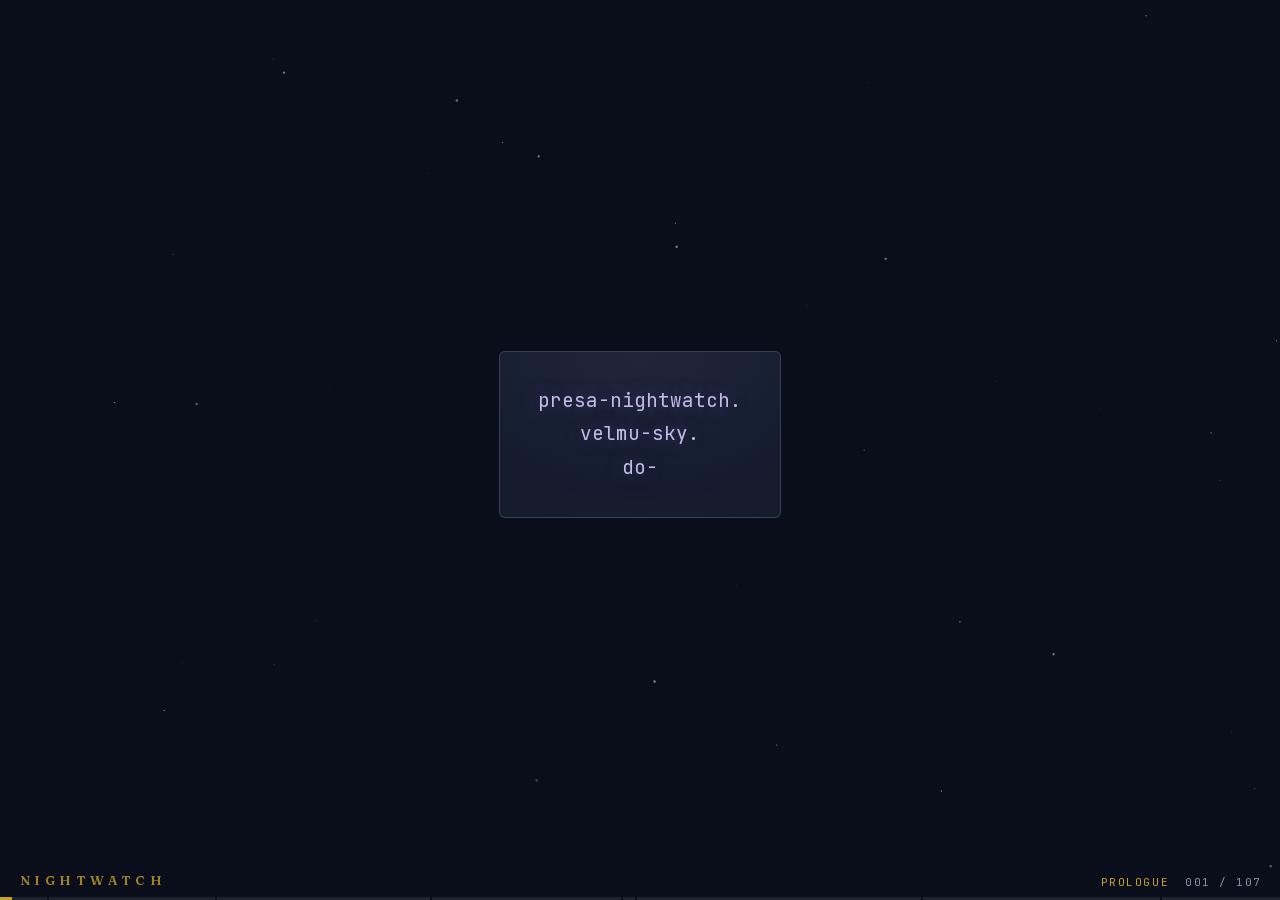
<file: docs/presentation/NIGHTWATCH_UNVEILING.html>
<!DOCTYPE html>
<html lang="en">
<head>
<meta charset="utf-8">
<meta name="viewport" content="width=device-width, initial-scale=1">
<title>NIGHTWATCH — Unveiling</title>
</head>
<body>
<title>NIGHTWATCH — Unveiling</title>
<style>
@font-face{font-family:'Space Grotesk';font-style:normal;font-weight:400;font-display:swap;src:url([data-uri]) format('woff2');}
@font-face{font-family:'Space Grotesk';font-style:normal;font-weight:500;font-display:swap;src:url([data-uri]) format('woff2');}
@font-face{font-family:'Space Grotesk';font-style:normal;font-weight:700;font-display:swap;src:url([data-uri]) format('woff2');}
@font-face{font-family:'Fraunces';font-style:normal;font-weight:600;font-display:swap;src:url([data-uri]) format('woff2');}
@font-face{font-family:'JetBrains Mono';font-style:normal;font-weight:400;font-display:swap;src:url([data-uri]) format('woff2');}
@font-face{font-family:'JetBrains Mono';font-style:normal;font-weight:700;font-display:swap;src:url([data-uri]) format('woff2');}
/* ============================================================
   NIGHTWATCH — Unveiling Keynote
   Design system: "High Desert Brass" (docs/design/CLAUDE_DESIGN_PROMPT.md)
   Dark-first by design-system rule: "no light mode; Rubylith is the
   only alternate theme." Deliberate single-world commitment.
   ============================================================ */

:root {
  /* Canvas — zenith sky, indigo-black */
  --nw-bg:            #0A0E1A;
  --nw-surface:       #121A2C;
  --nw-surface-hover: #182238;
  --nw-hairline:      rgba(138, 147, 168, 0.16);
  /* Text — moonlight on slate */
  --nw-text:          #E9ECF5;
  --nw-text-dim:      #8A93A8;
  /* Brand metal — hand-rubbed brass */
  --nw-brass:         #C9A227;
  --nw-brass-bright:  #E0BC55;
  /* Grounding */
  --nw-sage:          #77876B;
  --nw-dust:          #B8A98E;
  /* Lexicon — ionized violet */
  --nw-lexicon:       #9A8FD0;
  --nw-lexicon-glow:  #C4BBEB;
  /* Safety semantics */
  --nw-safe:          #3FB27F;
  --nw-marginal:      #F59E2D;
  --nw-unsafe:        #E4572E;
  --nw-emergency:     #FF3B4E;
  /* Airglow viz ramp */
  --nw-viz-1: #16233F; --nw-viz-2: #2E7F8F; --nw-viz-3: #7FD4C1; --nw-viz-4: #E9ECF5;
  --nw-slate-blue: #5B6E9E;

  --f-display: 'Fraunces', Georgia, serif;
  --f-ui: 'Space Grotesk', ui-sans-serif, system-ui, sans-serif;
  --f-mono: 'JetBrains Mono', ui-monospace, 'SF Mono', monospace;
}

/* Rubylith night-vision mode — pure token swap, R key */
:root[data-nw-theme="rubylith"] {
  --nw-bg: #1A0505; --nw-surface: #241010; --nw-surface-hover: #2E1616;
  --nw-hairline: rgba(255, 107, 90, 0.18);
  --nw-text: #FF6B5A; --nw-text-dim: #B04438;
  --nw-brass: #C25B4A; --nw-brass-bright: #E0755F;
  --nw-sage: #8F4438; --nw-dust: #A05648;
  --nw-lexicon: #D06B5A; --nw-lexicon-glow: #E88B78;
  --nw-safe: #C25B4A; --nw-marginal: #D06B5A; --nw-unsafe: #E4572E; --nw-emergency: #FF3B4E;
  --nw-viz-1: #2A0C08; --nw-viz-2: #7A3428; --nw-viz-3: #C25B4A; --nw-viz-4: #FF6B5A;
  --nw-slate-blue: #8F4438;
}
:root[data-nw-theme="rubylith"] img, :root[data-nw-theme="rubylith"] .fig svg image {
  filter: sepia(1) hue-rotate(-35deg) saturate(2.2) brightness(0.8);
}

* { box-sizing: border-box; }
html, body { margin: 0; padding: 0; }
body {
  background: var(--nw-bg);
  color: var(--nw-text);
  font-family: var(--f-ui);
  font-size: clamp(14px, 1.35vw, 22px);
  line-height: 1.5;
  overflow: hidden;
  -webkit-font-smoothing: antialiased;
}

/* ---------- Stage & slides ---------- */
#nw-stage { position: fixed; inset: 0; }
#nw-starfield { position: fixed; inset: 0; z-index: 0; pointer-events: none; }

.slide {
  position: absolute; inset: 0;
  display: none;
  z-index: 1;
  padding: clamp(24px, 4.5vh, 56px) clamp(28px, 5vw, 88px) clamp(56px, 8vh, 96px);
}
.slide.is-current { display: flex; flex-direction: column; }
.slide.is-current .reveal { animation: nwRise .5s cubic-bezier(.2,.7,.3,1) both; }
.slide.is-current .reveal:nth-child(2) { animation-delay: 40ms; }
.slide.is-current .reveal:nth-child(3) { animation-delay: 80ms; }
.slide.is-current .reveal:nth-child(4) { animation-delay: 120ms; }
.slide.is-current .reveal:nth-child(5) { animation-delay: 160ms; }
.slide.is-current .reveal:nth-child(6) { animation-delay: 200ms; }
@keyframes nwRise { from { opacity: 0; transform: translateY(8px); } to { opacity: 1; transform: none; } }

.notes { display: none; }

/* Fragments — progressive reveals inside a slide */
.frag { opacity: 0; transform: translateY(6px); transition: opacity .35s ease-out, transform .35s ease-out; }
.frag.is-on { opacity: 1; transform: none; }

/* ---------- Typography ---------- */
h1, h2, h3 { margin: 0 0 .4em; text-wrap: balance; }
h1 { font-family: var(--f-display); font-weight: 600; font-size: clamp(40px, 6.2vw, 104px); line-height: 1.04; letter-spacing: .005em; }
h2 { font-family: var(--f-ui); font-weight: 700; font-size: clamp(24px, 3.1vw, 52px); line-height: 1.12; }
h3 { font-family: var(--f-ui); font-weight: 700; font-size: clamp(17px, 1.7vw, 28px); color: var(--nw-text); }
p, li { max-width: 62ch; }
.dim { color: var(--nw-text-dim); }
.brass { color: var(--nw-brass); }
.lex { color: var(--nw-lexicon); }
.eyebrow {
  font-family: var(--f-mono); font-size: .62em; font-weight: 400;
  text-transform: uppercase; letter-spacing: .22em; color: var(--nw-text-dim);
  margin: 0 0 1.1em;
}
.eyebrow .tick { color: var(--nw-brass); }
ul.tight { padding-left: 1.1em; margin: .3em 0; }
ul.tight li { margin: .38em 0; }
ul.tight li::marker { color: var(--nw-brass); }
sup, sub { line-height: 0; }

/* Telemetry chips — every number wears its unit */
.chips { display: flex; flex-wrap: wrap; gap: 10px; margin: .8em 0; }
.chip {
  font-family: var(--f-mono); font-size: .78em;
  background: var(--nw-surface); border: 1px solid var(--nw-hairline);
  border-radius: 999px; padding: .34em .85em; white-space: nowrap;
  font-variant-numeric: tabular-nums;
}
.chip b { color: var(--nw-brass-bright); font-weight: 700; }
.chip .u { color: var(--nw-text-dim); font-size: .82em; letter-spacing: .08em; }
.chip.ok b { color: var(--nw-safe); }
.chip.warn b { color: var(--nw-marginal); }
.chip.bad b { color: var(--nw-unsafe); }
.chip.lex { border-color: rgba(154,143,208,.35); }
.chip.lex b { color: var(--nw-lexicon-glow); }

/* ---------- Slide archetypes ---------- */

/* Divider — act opener */
.slide--divider { align-items: flex-start; justify-content: center; }
.slide--divider .act-kicker {
  font-family: var(--f-mono); color: var(--nw-lexicon); font-size: clamp(14px, 1.4vw, 22px);
  letter-spacing: .12em; margin-bottom: 2.2em;
}
.slide--divider .act-no {
  font-family: var(--f-mono); color: var(--nw-text-dim); letter-spacing: .3em;
  text-transform: uppercase; font-size: clamp(12px, 1.05vw, 17px); margin-bottom: 1.4em;
}
.slide--divider .act-no::before { content: ""; display: inline-block; width: 44px; height: 1px; background: var(--nw-brass); vertical-align: middle; margin-right: 16px; }
.slide--divider h1 { max-width: 11em; }
.slide--divider .act-sub { color: var(--nw-text-dim); font-size: clamp(16px, 1.6vw, 26px); max-width: 34em; margin-top: .6em; }

/* Hero */
.slide--hero { align-items: center; justify-content: center; text-align: center; }
.slide--hero h1 { max-width: 12em; margin-inline: auto; }
.slide--hero .hero-sub { color: var(--nw-text-dim); font-size: clamp(16px, 1.7vw, 28px); max-width: 36em; margin: .8em auto 0; }
.slide--hero .eyebrow { text-align: center; }

/* Statement — one big line */
.slide--statement { align-items: flex-start; justify-content: center; }
.slide--statement h2 { font-family: var(--f-display); font-weight: 600; font-size: clamp(30px, 4.4vw, 72px); max-width: 16em; line-height: 1.12; }
.slide--statement .aside { color: var(--nw-text-dim); margin-top: 1em; font-size: clamp(15px,1.5vw,24px); max-width: 40em; }

/* Split — text | visual */
.slide--split .split { display: grid; grid-template-columns: minmax(0, 5fr) minmax(0, 7fr); gap: clamp(24px, 3.5vw, 64px); flex: 1; min-height: 0; align-items: center; }
.slide--split .split.flip { grid-template-columns: minmax(0, 7fr) minmax(0, 5fr); }
.slide--split .split > * { min-width: 0; }

/* Figure — full bleed */
.slide--figure { }
.slide--figure .fig-area { flex: 1; min-height: 0; display: flex; align-items: center; justify-content: center; }
.caption { color: var(--nw-text-dim); font-size: .8em; margin-top: .8em; max-width: 70ch; }
.caption .src { font-family: var(--f-mono); font-size: .85em; }

/* Numbers wall */
.numbers-wall { display: grid; grid-template-columns: repeat(auto-fit, minmax(clamp(180px, 20vw, 300px), 1fr)); gap: 14px; margin-top: 1em; }
.num-card {
  background: var(--nw-surface); border: 1px solid var(--nw-hairline); border-radius: 6px;
  padding: clamp(14px, 1.8vw, 26px);
}
.num-card .nv { font-family: var(--f-mono); font-size: clamp(26px, 3vw, 52px); font-weight: 700; color: var(--nw-brass-bright); font-variant-numeric: tabular-nums; line-height: 1.05; }
.num-card .nv .u { font-size: .45em; color: var(--nw-text-dim); font-weight: 400; letter-spacing: .08em; margin-left: .25em; }
.num-card .nl { color: var(--nw-text-dim); font-size: .78em; margin-top: .5em; line-height: 1.35; }
.num-card.lex .nv { color: var(--nw-lexicon-glow); }
.num-card.ok .nv { color: var(--nw-safe); }
.num-card.bad .nv { color: var(--nw-unsafe); }

/* Quote */
.slide--quote { align-items: flex-start; justify-content: center; }
.big-quote { font-family: var(--f-display); font-weight: 600; font-size: clamp(26px, 3.6vw, 60px); line-height: 1.2; max-width: 18em; margin: 0; }
.big-quote::before { content: "“"; color: var(--nw-brass); }
.big-quote::after { content: "”"; color: var(--nw-brass); }
.slide--quote cite { display: block; margin-top: 1.4em; font-style: normal; font-family: var(--f-mono); color: var(--nw-text-dim); font-size: .9em; }
.slide--quote cite::before { content: "— "; color: var(--nw-brass); }

/* Timeline */
.timeline { display: flex; flex-direction: column; gap: 0; margin-top: .8em; }
.tl-item { display: grid; grid-template-columns: 150px 24px 1fr; gap: 14px; padding: .5em 0; }
.tl-when { font-family: var(--f-mono); color: var(--nw-brass); font-size: .82em; text-align: right; padding-top: .15em; font-variant-numeric: tabular-nums; }
.tl-rail { position: relative; }
.tl-rail::before { content: ""; position: absolute; left: 50%; top: 0; bottom: 0; width: 1px; background: var(--nw-hairline); }
.tl-rail::after { content: ""; position: absolute; left: 50%; top: .5em; width: 9px; height: 9px; border-radius: 999px; background: var(--nw-bg); border: 2px solid var(--nw-brass); transform: translateX(-50%); }
.tl-item.fail .tl-rail::after { border-color: var(--nw-unsafe); }
.tl-item.lex .tl-rail::after { border-color: var(--nw-lexicon); }
.tl-body h3 { margin: 0 0 .15em; font-size: 1em; }
.tl-body p { margin: 0; color: var(--nw-text-dim); font-size: .85em; max-width: 60ch; }

/* Tables */
table.nw { border-collapse: collapse; width: 100%; font-size: .82em; }
table.nw th { font-family: var(--f-mono); font-weight: 400; text-transform: uppercase; letter-spacing: .12em; font-size: .72em; color: var(--nw-text-dim); text-align: left; padding: .6em .9em; border-bottom: 1px solid var(--nw-brass); }
table.nw td { padding: .55em .9em; border-bottom: 1px solid var(--nw-hairline); font-variant-numeric: tabular-nums; }
table.nw td.n { font-family: var(--f-mono); }
table.nw tr.hl td { background: rgba(201,162,39,.07); }
.tbl-scroll { overflow-x: auto; }

/* Prayer card — the Lexicon's hidden chapel */
.prayer {
  font-family: var(--f-mono); font-size: clamp(14px, 1.5vw, 24px); line-height: 1.75;
  color: var(--nw-lexicon-glow); white-space: pre; padding: clamp(20px, 2.5vw, 40px) clamp(26px, 3vw, 52px);
  background: radial-gradient(120% 140% at 50% 0%, rgba(154,143,208,.10), rgba(154,143,208,.02) 60%, transparent), var(--nw-surface);
  border: 1px solid rgba(154,143,208,.28); border-radius: 6px;
  text-shadow: 0 0 22px rgba(154,143,208,.35);
  width: fit-content; max-width: 100%; overflow-x: auto;
}
.prayer .glyph { display: block; margin-top: .8em; font-size: 1.3em; }

/* Verdict ledger (PASS/FAIL) */
.ledger { display: grid; grid-template-columns: repeat(auto-fit, minmax(clamp(200px,23vw,330px), 1fr)); gap: 12px; margin-top: 1em; }
.verdict { background: var(--nw-surface); border: 1px solid var(--nw-hairline); border-left: 3px solid var(--nw-safe); border-radius: 6px; padding: 12px 16px; }
.verdict.fail { border-left-color: var(--nw-unsafe); }
.verdict .vh { display: flex; justify-content: space-between; gap: 8px; align-items: baseline; }
.verdict .vh b { font-size: .92em; }
.verdict .tag { font-family: var(--f-mono); font-size: .68em; letter-spacing: .14em; color: var(--nw-safe); }
.verdict.fail .tag { color: var(--nw-unsafe); }
.verdict p { margin: .35em 0 0; font-size: .76em; color: var(--nw-text-dim); max-width: none; }
.verdict p .n { font-family: var(--f-mono); color: var(--nw-text); }

/* Figures */
.fig { width: 100%; height: 100%; min-height: 0; display: flex; align-items: center; justify-content: center; }
.fig svg { width: 100%; height: 100%; max-height: 72vh; display: block; }
.fig text { font-family: var(--f-mono); fill: var(--nw-text-dim); }
.fig .axis line, .fig .axis path { stroke: var(--nw-hairline); }
.fig-controls { display: flex; gap: 14px; align-items: center; justify-content: center; margin-top: 10px; flex-wrap: wrap; }
.fig-controls label { font-family: var(--f-mono); font-size: .72em; color: var(--nw-text-dim); letter-spacing: .1em; }
.fig-controls input[type=range] { accent-color: var(--nw-brass); width: clamp(160px, 22vw, 320px); }
.fig-controls .readout { font-family: var(--f-mono); color: var(--nw-brass-bright); font-variant-numeric: tabular-nums; font-size: .85em; }
.btn {
  font-family: var(--f-mono); font-size: .72em; letter-spacing: .12em; text-transform: uppercase;
  color: var(--nw-brass); background: transparent; border: 1px solid var(--nw-brass);
  border-radius: 4px; padding: .5em 1.1em; cursor: pointer; transition: all .15s ease-out;
}
.btn:hover, .btn.is-active { background: var(--nw-brass); color: var(--nw-bg); }
.btn:focus-visible { outline: 2px solid var(--nw-brass-bright); outline-offset: 2px; }

/* ---------- Chrome: progress rail, HUD ---------- */
#nw-rail { position: fixed; left: 0; right: 0; bottom: 0; height: 34px; z-index: 40; display: flex; align-items: flex-end; pointer-events: none; }
#nw-rail .acts { display: flex; width: 100%; height: 3px; gap: 2px; }
#nw-rail .seg { position: relative; height: 100%; background: var(--nw-hairline); }
#nw-rail .seg .fill { position: absolute; inset: 0; width: 0%; background: var(--nw-brass); transition: width .3s ease-out; }
#nw-hud {
  position: fixed; right: 18px; bottom: 10px; z-index: 41;
  font-family: var(--f-mono); font-size: 11px; letter-spacing: .14em; color: var(--nw-text-dim);
  display: flex; gap: 16px; align-items: baseline;
}
#nw-hud .cnt { font-variant-numeric: tabular-nums; }
#nw-hud #nw-actname { color: var(--nw-brass); text-transform: uppercase; }
#nw-hud #nw-clock { color: var(--nw-text-dim); display: none; }
#nw-hud.show-clock #nw-clock { display: inline; }
#nw-brand {
  position: fixed; left: 20px; bottom: 10px; z-index: 41;
  font-family: var(--f-display); font-weight: 600; font-size: 13px; letter-spacing: .34em;
  color: var(--nw-brass); text-transform: uppercase; opacity: .8;
}

/* ---------- Notes overlay (N) ---------- */
#nw-notes {
  position: fixed; left: 0; right: 0; bottom: 0; z-index: 60; display: none;
  background: rgba(10,14,26,.96); border-top: 1px solid var(--nw-brass);
  padding: 18px 28px 40px; max-height: 38vh; overflow-y: auto;
}
#nw-notes.open { display: block; }
#nw-notes .nx { font-family: var(--f-mono); font-size: 12px; color: var(--nw-text-dim); letter-spacing: .12em; margin-bottom: 8px; }
#nw-notes .nb { font-size: 15px; max-width: 90ch; color: var(--nw-text); }
#nw-notes .nb .cue { color: var(--nw-brass); font-family: var(--f-mono); }

/* ---------- Overview (O) ---------- */
#nw-overview {
  position: fixed; inset: 0; z-index: 70; display: none; overflow-y: auto;
  background: rgba(10,14,26,.97); padding: 40px clamp(24px, 5vw, 80px) 80px;
}
#nw-overview.open { display: block; }
#nw-overview h4 { font-family: var(--f-mono); color: var(--nw-lexicon); font-weight: 400; letter-spacing: .2em; text-transform: uppercase; font-size: 12px; margin: 26px 0 10px; }
#nw-overview .ovgrid { display: grid; grid-template-columns: repeat(auto-fill, minmax(220px, 1fr)); gap: 8px; }
#nw-overview .ovcard {
  text-align: left; background: var(--nw-surface); color: var(--nw-text);
  border: 1px solid var(--nw-hairline); border-radius: 6px; padding: 10px 12px;
  font-family: var(--f-ui); font-size: 13px; cursor: pointer; transition: all .15s ease-out;
}
#nw-overview .ovcard:hover { background: var(--nw-surface-hover); border-color: var(--nw-brass); }
#nw-overview .ovcard.cur { border-color: var(--nw-brass); box-shadow: inset 3px 0 0 var(--nw-brass); }
#nw-overview .ovcard .on { font-family: var(--f-mono); color: var(--nw-text-dim); font-size: 10px; letter-spacing: .12em; display: block; margin-bottom: 3px; }

/* ---------- Help (?) ---------- */
#nw-help {
  position: fixed; inset: 0; z-index: 80; display: none; align-items: center; justify-content: center;
  background: rgba(10,14,26,.9);
}
#nw-help.open { display: flex; }
#nw-help .card { background: var(--nw-surface); border: 1px solid var(--nw-hairline); border-radius: 6px; padding: 30px 40px; }
#nw-help table { font-size: 14px; border-collapse: collapse; }
#nw-help td { padding: .35em 1em .35em 0; color: var(--nw-text-dim); }
#nw-help td.k { font-family: var(--f-mono); color: var(--nw-brass); }

/* ---------- Motion discipline ---------- */
@media (prefers-reduced-motion: reduce) {
  .slide.is-current .reveal { animation: none; }
  .frag { transition: none; }
  * { animation-duration: .001s !important; }
}

/* ---------- Print — handout fallback ---------- */
@media print {
  body { overflow: visible; background: #fff; color: #111; }
  #nw-starfield, #nw-rail, #nw-hud, #nw-brand, #nw-notes, #nw-overview, #nw-help { display: none !important; }
  .slide { position: static; display: block !important; page-break-after: always; padding: 24px; min-height: 90vh; }
  .frag { opacity: 1; transform: none; }
  .notes { display: block; border-top: 1px dashed #999; margin-top: 18px; padding-top: 8px; font-size: 11px; color: #444; }
}

</style>
<div id="nw-stage">
<canvas id="nw-starfield"></canvas>
<section class="slide slide--hero">
  <div class="fig-area reveal" style="flex:0 0 auto;">
    <div class="fig" data-fig="prayer" data-args='{"lines":["presa-nightwatch.","velmu-sky.","do-good-us."]}'></div>
  </div>
  <aside class="notes">House lights down. Say nothing until the glyph appears. Then: "That is how our observatory says hello." · ⏱ 0:00</aside>
</section>
<section class="slide slide--hero">
  <p class="eyebrow reveal"><span class="tick">◆</span> THOClabs · release v0.1.1 · an unveiling</p>
  <h1 class="reveal">NIGHTWATCH</h1>
  <p class="hero-sub reveal">One machine, alone in the high desert, watching the sky.</p>
  <aside class="notes">Welcome. Tonight we unveil a telescope that does not exist yet — except as mathematics, and mathematics is enough to begin. · ⏱ 0:01</aside>
</section>
<section class="slide slide--stack">
  <p class="eyebrow reveal"><span class="tick">◆</span> What tonight is</p>
  <h2 class="reveal">Three hours. Six acts. Zero artist's impressions.</h2>
  <div class="chips reveal">
    <span class="chip"><b>6</b> <span class="u">acts</span></span>
    <span class="chip"><b>~168</b> <span class="u">min + intermission</span></span>
    <span class="chip"><b>100%</b> <span class="u">figures computed live</span></span>
    <span class="chip lex"><b>🜏</b> <span class="u">one ritual language</span></span>
  </div>
  <ul class="tight reveal">
    <li>The observatory that already exists — and the telescope it deserves</li>
    <li>The physics that sets the rules, and the glass that broke our hearts</li>
    <li>A telescope designed in the open: every number real, every curve recomputed in this room</li>
  </ul>
  <aside class="notes">Set the contract with the audience: nothing tonight is rendered by imagination. Every diagram is the actual design tracing itself. · ⏱ 0:03</aside>
</section>
<section class="slide slide--statement">
  <h2 class="reveal">Every curve you will see tonight is computed from the real prescription — live, in this room.</h2>
  <p class="aside reveal">If we change the design tomorrow, this presentation redraws itself.</p>
  <aside class="notes">Pause on this. It's the deck's thesis and the engineering culture in one line. Then: Act One. · ⏱ 0:04</aside>
</section>
<section class="slide slide--divider">
  <div class="act-kicker reveal">presa-nightwatch. es-home-nightwatch.</div>
  <div class="act-no reveal">Act I</div>
  <h1 class="reveal">The Watch</h1>
  <p class="act-sub reveal">A machine that watches the sky alone, all night, with no one beside it.</p>
  <aside class="notes">Welcome. Tonight is about a machine standing alone in the Nevada desert, watching the sky — and about the one thing we never built for it, until now. · ⏱ 0:05</aside>
</section>
<section class="slide slide--stack">
  <p class="eyebrow reveal"><span class="tick">◆</span> WHAT IT IS</p>
  <h2 class="reveal">A voice-controlled, autonomous Maksutov-Newtonian observatory</h2>
  <ul class="tight reveal">
    <li>You speak. It observes.</li>
    <li>Fully local — no cloud dependency.</li>
    <li>Engineered in the open: GitHub org <span class="brass">THOClabs</span>.</li>
  </ul>
  <aside class="notes">NIGHTWATCH is a voice-controlled, autonomous observatory built around a Maksutov-Newtonian telescope. Everything runs fully local, with no cloud dependency, and the entire engineering record lives in the open under the THOClabs GitHub org. · ⏱ 0:07</aside>
</section>
<section class="slide slide--stack">
  <p class="eyebrow reveal"><span class="tick">◆</span> THE SITE</p>
  <h2 class="reveal">Central Nevada, high desert</h2>
  <div class="numbers-wall reveal">
    <div class="num-card"><div class="nv">38.9°N 117.4°W</div><div class="nl">central Nevada</div></div>
    <div class="num-card"><div class="nv">1,800<span class="u">m</span></div><div class="nl">elevation</div></div>
    <div class="num-card"><div class="nv">~22<span class="u">K</span></div><div class="nl">diurnal swing</div></div>
    <div class="num-card"><div class="nv">20–100<span class="u">°F</span></div><div class="nl">operating temperatures</div></div>
    <div class="num-card"><div class="nv">25<span class="u">mph</span></div><div class="nl">wind interlock: park</div></div>
    <div class="num-card bad"><div class="nv">35<span class="u">mph</span></div><div class="nl">gust: emergency close</div></div>
    <div class="num-card ok"><div class="nv">10–15<span class="u">cm</span></div><div class="nl">good-night seeing r₀</div></div>
  </div>
  <div class="chips reveal"><span class="chip warn"><b>alkaline dust</b> <span class="u">everywhere it can reach</span></span></div>
  <aside class="notes">The site: 38.9 north, 117.4 west, at 1,800 meters in the central Nevada high desert — a place that swings roughly 22 kelvin every single day and runs 20 to 100 Fahrenheit across the year. Wind interlocks park the telescope at 25 miles per hour and force an emergency close at a 35 mile-per-hour gust, and alkaline dust tests every seal we own. The reward: on a good night, seeing with r-zero of 10 to 15 centimeters. · ⏱ 0:09</aside>
</section>
<section class="slide slide--stack">
  <p class="eyebrow reveal"><span class="tick">◆</span> WHY AUTONOMOUS</p>
  <h2 class="reveal">Nobody is there</h2>
  <ul class="tight reveal">
    <li>Safety is the loudest voice in the room.</li>
    <li class="frag">Rain triggers a strict choreography.</li>
    <li class="frag">That choreography is Act VI.</li>
  </ul>
  <aside class="notes">There is no human on site — ever — so safety is the loudest voice in the room, and it always wins the argument. When rain arrives, the machine executes a strict choreography, and we will walk through every step of it in Act VI. · ⏱ 0:10</aside>
</section>
<section class="slide slide--figure">
  <p class="eyebrow reveal"><span class="tick">◆</span> ALREADY ENGINEERED</p>
  <h2 class="reveal">The mount exists</h2>
  <div class="fig-area reveal"><div class="fig" data-fig="mount" data-args='{}'></div></div>
  <p class="caption">German equatorial, harmonic drives — parametric CAD. <span class="src">source: design/mechanical/MECHANICAL_DESIGN.md</span></p>
  <aside class="notes">This is not a wish — it is the parametric CAD of a German equatorial mount that has already been engineered end to end. Look at it while I tell you what is inside. · ⏱ 0:12</aside>
</section>
<section class="slide slide--stack">
  <p class="eyebrow reveal"><span class="tick">◆</span> THE MOUNT</p>
  <h2 class="reveal">Harmonic drives. Counterweight-free capable.</h2>
  <div class="numbers-wall reveal">
    <div class="num-card"><div class="nv">CSF-32-100</div><div class="nl">RA — 100:1, 127 N·m rated</div></div>
    <div class="num-card"><div class="nv">CSF-25-80</div><div class="nl">DEC — 80:1, 70 N·m</div></div>
    <div class="num-card"><div class="nv">4<span class="u">°/s</span></div><div class="nl">slew</div></div>
    <div class="num-card ok"><div class="nv">11</div><div class="nl">computed budget proofs</div></div>
  </div>
  <div class="chips reveal"><span class="chip ok"><b>assertion → proof</b></span></div>
  <aside class="notes">The RA axis carries a CSF-32-100 harmonic drive — 100 to 1, rated 127 newton-meters — and DEC carries a CSF-25-80, 80 to 1, 70 newton-meters, slewing at 4 degrees per second, counterweight-free capable. Every claim about this mount was backed by a computed budget proof — eleven of them — because our culture is assertion, then proof; the full ledger comes in Act V. · ⏱ 0:14</aside>
</section>
<section class="slide slide--stack">
  <p class="eyebrow reveal"><span class="tick">◆</span> ALREADY FLYING</p>
  <h2 class="reveal">An event scanner runs every hour</h2>
  <ul class="tight reveal">
    <li>CNEOS fireballs</li>
    <li>JPL close approaches</li>
    <li>Meteor shower calendar</li>
    <li>Background asyncio → SQLite event journal</li>
  </ul>
  <aside class="notes">The software side is already flying — salvaged and green this week. An hourly scanner runs as a background asyncio task, sweeping CNEOS fireballs, JPL close approaches, and the meteor shower calendar, and every event it finds lands in a SQLite event journal. · ⏱ 0:15</aside>
</section>
<section class="slide slide--stack">
  <p class="eyebrow reveal"><span class="tick">◆</span> ALREADY FLYING</p>
  <h2 class="reveal">It watches the Sun, too</h2>
  <ul class="tight reveal">
    <li>NOAA SWPC space weather — Kp index, solar wind Bz</li>
    <li>NEO feed clients</li>
  </ul>
  <div class="chips reveal"><span class="chip ok"><b>142</b> <span class="u">new unit tests passed</span></span></div>
  <aside class="notes">Alongside the scanner: a NOAA SWPC space-weather client tracking the Kp index and solar wind Bz, plus the NEO feed clients. The night of the salvage, 142 new unit tests passed — that is what "green this week" means here. · ⏱ 0:17</aside>
</section>
<section class="slide slide--stack">
  <p class="eyebrow reveal"><span class="tick">◆</span> THE THREAT LADDER</p>
  <h2 class="reveal">Five words for how worried to be</h2>
  <div class="chips reveal">
    <span class="chip"><b>INFO</b></span>
    <span class="chip"><b>WATCH</b></span>
    <span class="chip warn"><b>NEAR</b></span>
    <span class="chip warn"><b>CLOSE</b></span>
    <span class="chip bad"><b>ALERT</b></span>
  </div>
  <ul class="tight reveal">
    <li>ALERT: &lt;2 lunar distances — or flagged hazardous.</li>
  </ul>
  <aside class="notes">Every event the scanner finds is placed on a five-rung ladder: INFO, WATCH, NEAR, CLOSE, ALERT. An ALERT means an object inside two lunar distances, or one flagged hazardous — the machine reserves its strongest word for the things that deserve it. · ⏱ 0:18</aside>
</section>
<section class="slide slide--stack">
  <p class="eyebrow reveal"><span class="tick">◆</span> THE LEXICON</p>
  <h2 class="reveal">A hidden chapel inside the machine shop</h2>
  <div class="chips reveal">
    <span class="chip lex"><b>presa</b> <span class="u">full presence</span></span>
    <span class="chip lex"><b>velmu</b> <span class="u">love-anyway, love-despite</span></span>
    <span class="chip lex"><b>varek</b> <span class="u">time-mark</span></span>
    <span class="chip lex"><b>luminara</b> <span class="u">cold-bright-sting</span></span>
  </div>
  <aside class="notes">The machine reports in a ritual language we call the Lexicon — a hidden chapel inside the machine shop. Presa is full presence; velmu is love-anyway, love-despite; varek is a time-mark; luminara is the cold-bright-sting of a meteor flash. · ⏱ 0:20</aside>
</section>
<section class="slide slide--statement">
  <h2 class="reveal"><span class="lex">"sky-quiet: ne-events-found"</span></h2>
  <p class="aside reveal">What most scans say. That is the point.</p>
  <aside class="notes">And this is what most scans say: sky-quiet, ne-events-found. A machine that can report nothing, calmly, hour after hour, is a machine you can trust when it finally says something. · ⏱ 0:21</aside>
</section>
<section class="slide slide--figure">
  <p class="eyebrow reveal"><span class="tick">◆</span> A PRAYER OF WATCHING</p>
  <h2 class="reveal">What it says before a Perseid night</h2>
  <div class="fig-area reveal"><div class="fig" data-fig="prayer" data-args='{"lines":["nightwatch-wak.","presa-sky.","watch-window: 2026-08-12 22:00 to 2026-08-13 04:00","location-wit: NIGHTWATCH Nevada (38.9N 117.4W)","shower-name: Perseids","zhr-expect: 100/hour","","es-home-nightwatch.","es-presa.","velmu-sky."],"instant":false}'></div></div>
  <p class="caption">A real Prayer of Watching, emitted by the code.</p>
  <aside class="notes">Before a long vigil, the code emits a Prayer of Watching — this one is real, for the Perseids next week, expecting 100 meteors per hour at zenith. Wake, be present, watch the window, and love the sky anyway. · ⏱ 0:23</aside>
</section>
<section class="slide slide--statement">
  <h2 class="reveal">Everything was engineered — except the telescope itself.</h2>
  <aside class="notes">Here is the honest state of NIGHTWATCH: the mount, the software, the safety, the language — all engineered, all real. Everything except the telescope itself. Tonight, that changes. · ⏱ 0:24</aside>
</section>
<section class="slide slide--statement">
  <h2 class="reveal">Before we design the optics, meet the first adversary.</h2>
  <p class="aside reveal">The sky itself.</p>
  <aside class="notes">To design a telescope honestly, you start with the thing that will try hardest to defeat it — and that is not glass, not steel, not budget. It is the sky itself. Act II. · ⏱ 0:25</aside>
</section>
<section class="slide slide--divider">
  <div class="act-kicker reveal">presa-sky. wit.</div>
  <div class="act-no reveal">Act II</div>
  <h1 class="reveal">The Sky Is the Enemy</h1>
  <p class="act-sub reveal">Every photon we want must first survive a turbulent ocean of air.</p>
  <aside class="notes">Act II. Before we can design a telescope, we have to name the adversary — not clouds, not light pollution, but the air itself, in constant turbulent motion above us. This act is about that fight. · ⏱ 0:25</aside>
</section>
<section class="slide slide--statement">
  <h2 class="reveal">You do not look <span class="dim">at</span> the sky.<br>You look <span class="brass">through</span> 100 km of moving air.</h2>
  <aside class="notes">Every image any telescope has ever taken was shot through roughly one hundred kilometers of atmosphere that never stops moving. The star is perfect; what arrives is not. · ⏱ 0:27</aside>
</section>
<section class="slide slide--stack">
  <p class="eyebrow reveal"><span class="tick">◆</span> KOLMOGOROV 1941</p>
  <h2 class="reveal">Turbulence obeys one universal law</h2>
  <ul class="tight reveal">
    <li>Energy enters at large eddies, cascades down to small</li>
    <li>Outer scale: 10–100 m</li>
    <li>Inner scale: 1–10 mm</li>
  </ul>
  <aside class="notes">In 1941 Kolmogorov showed that turbulent energy cascades from large eddies to ever smaller ones following a single universal law. The cascade starts at eddies ten to a hundred meters across and grinds down to millimeters, where viscosity finally dissipates it. · ⏱ 0:28</aside>
</section>
<section class="slide slide--figure">
  <p class="eyebrow reveal"><span class="tick">◆</span> THE SPECTRUM</p>
  <h2 class="reveal">Φn(κ) = 0.033·C²n·κ^(−11/3)</h2>
  <div class="fig-area reveal"><div class="fig" data-fig="kolmogorov" data-args='{}'></div></div>
  <p class="caption">One slope, from 10–100 m eddies down to 1–10 mm — the whole cascade on a single power law.</p>
  <aside class="notes">This is the power spectrum of refractive-index fluctuations — one universal minus-eleven-thirds slope. It means the atmosphere's damage is lawful and predictable in a statistical sense, and that is what makes it fightable. · ⏱ 0:30</aside>
</section>
<section class="slide slide--stack">
  <p class="eyebrow reveal"><span class="tick">◆</span> THE FRIED PARAMETER</p>
  <h2 class="reveal">r0 — how much aperture the sky will honor</h2>
  <ul class="tight reveal">
    <li>The aperture over which the wavefront stays coherent — ~1 radian RMS</li>
  </ul>
  <div class="chips reveal">
    <span class="chip ok"><b>10–20</b> <span class="u">cm — good sites, at 500 nm</span></span>
  </div>
  <aside class="notes">Fried compressed all of that turbulence into a single number: r-zero, the patch size over which the incoming wavefront still hangs together — about one radian of RMS error. At good sites it runs ten to twenty centimeters at 500 nanometers. · ⏱ 0:31</aside>
</section>
<section class="slide slide--stack">
  <p class="eyebrow reveal"><span class="tick">◆</span> CENTRAL NEVADA</p>
  <h2 class="reveal">Our sky, measured</h2>
  <div class="chips reveal">
    <span class="chip ok"><b>10–15</b> <span class="u">cm r0, good nights</span></span>
    <span class="chip"><b>r0 ∝ λ^(6/5)</b></span>
  </div>
  <ul class="tight reveal">
    <li>Infrared is kinder — coherence grows with wavelength</li>
  </ul>
  <aside class="notes">The NIGHTWATCH site delivers r-zero of ten to fifteen centimeters on good nights. And because r-zero scales as wavelength to the six-fifths, the infrared is kinder — the same air behaves better the redder you look. · ⏱ 0:33</aside>
</section>
<section class="slide slide--stack">
  <p class="eyebrow reveal"><span class="tick">◆</span> COHERENCE TIME</p>
  <h2 class="reveal">τ0 = 0.314·r0/v̄ — the sky gives you milliseconds</h2>
  <div class="numbers-wall reveal">
    <div class="num-card"><div class="nv">2.1<span class="u">ms</span></div><div class="nl">typical τ0 — r0 10 cm, wind 15 m/s</div></div>
    <div class="num-card ok"><div class="nv">3–8<span class="u">ms</span></div><div class="nl">τ0 at the NIGHTWATCH site</div></div>
    <div class="num-card"><div class="nv">2–4<span class="u">arcsec</span></div><div class="nl">isoplanatic angle θ0</div></div>
    <div class="num-card ok frag"><div class="nv">~25″ · ~45″</div><div class="nl">Mars · Jupiter — the planets fit inside</div></div>
  </div>
  <aside class="notes">Coherence time is r-zero divided by wind: with ten centimeters of r-zero and fifteen meters per second of wind, the sky holds still for 2.1 milliseconds — our site gives three to eight. The isoplanatic angle is two to four arcseconds, and here is the gift: Mars at about twenty-five arcseconds, Jupiter at about forty-five — the planets fit inside the game we are about to play. · ⏱ 0:34</aside>
</section>
<section class="slide slide--statement">
  <h2 class="reveal">Long exposures are <span class="brass">seeing</span>-limited, not aperture-limited.</h2>
  <p class="aside reveal">D/r0 = 12–18 for 180 mm at this site.</p>
  <aside class="notes">Open the shutter for seconds and the atmosphere averages into a blur: the image is set by the seeing, not by your mirror. At 180 millimeters here, D over r-zero runs twelve to eighteen — the aperture is many turbulence cells wide. · ⏱ 0:36</aside>
</section>
<section class="slide slide--statement">
  <h2 class="reveal">So we <span class="brass">freeze</span> the atmosphere.</h2>
  <p class="aside reveal">Expose faster than the air can move.</p>
  <aside class="notes">If the sky only holds still for milliseconds, then take pictures in milliseconds. That is the whole idea of lucky imaging — outrun the turbulence instead of averaging it. · ⏱ 0:37</aside>
</section>
<section class="slide slide--stack">
  <p class="eyebrow reveal"><span class="tick">◆</span> LUCKY IMAGING</p>
  <h2 class="reveal">Shoot thousands. Keep the best.</h2>
  <ul class="tight reveal">
    <li>Exposures shorter than τ0 — 10–30 ms in practice</li>
    <li>Shoot thousands of frames</li>
    <li>Keep the best 1–10%</li>
  </ul>
  <aside class="notes">The recipe: exposures shorter than the coherence time — ten to thirty milliseconds in practice — thousands of frames per run, and then ruthless selection, keeping only the best one to ten percent, the instants when the air happened to be flat. · ⏱ 0:39</aside>
</section>
<section class="slide slide--figure">
  <p class="eyebrow reveal"><span class="tick">◆</span> FRIED'S PROBABILITY</p>
  <h2 class="reveal">P = 5.6·exp[−0.1557(D/r0)²]</h2>
  <div class="fig-area reveal"><div class="fig" data-fig="lucky" data-args='{}'></div></div>
  <p class="caption">At 1.0″ seeing P≈3×10⁻⁴ — one lucky frame in ~3,300. At 1.5″ ≈10⁻⁹. At 2.0″ ≈10⁻¹⁵.</p>
  <aside class="notes">Fried also gave us the odds of catching a diffraction-limited instant, and the exponential is brutal. At one-arcsecond seeing the probability is about three in ten thousand — one lucky frame in thirty-three hundred, which a fast camera can harvest all night. At one and a half arcseconds it collapses to ten to the minus nine, at two arcseconds ten to the minus fifteen — never. Aperture choice is not preference; it is strategy. · ⏱ 0:41</aside>
</section>
<section class="slide slide--stack">
  <p class="eyebrow reveal"><span class="tick">◆</span> APERTURE AS STRATEGY</p>
  <h2 class="reveal">Why 180 mm</h2>
  <ul class="tight reveal">
    <li>Large enough to resolve 0.78″</li>
    <li>Small enough that luck still happens</li>
    <li>Bigger scopes at this site resolve nothing extra on long exposures</li>
  </ul>
  <aside class="notes">This is why NIGHTWATCH carries 180 millimeters: big enough to resolve 0.78 arcseconds — planetary detail worth having — yet small enough that the lucky-frame odds stay on our side. A larger mirror at this site would gather light but resolve nothing extra on long exposures. · ⏱ 0:42</aside>
</section>
<section class="slide slide--statement">
  <h2 class="reveal">What does perfection look like?</h2>
  <p class="aside reveal">Physics fixes the ceiling before any glass is cut.</p>
  <aside class="notes">Before we grind a single surface, physics already dictates the best image 180 millimeters can ever form. Let's look at that ceiling. · ⏱ 0:44</aside>
</section>
<section class="slide slide--split">
  <p class="eyebrow reveal"><span class="tick">◆</span> THE DIFFRACTION LIMIT</p>
  <h2 class="reveal">180 mm at 550 nm</h2>
  <div class="split reveal">
    <div>
      <div class="chips">
        <span class="chip"><b>0.78</b> <span class="u">″ Rayleigh</span></span>
        <span class="chip"><b>0.65</b> <span class="u">″ Dawes</span></span>
        <span class="chip"><b>Ø 1.56</b> <span class="u">″ Airy disk</span></span>
        <span class="chip"><b>0.65</b> <span class="u">″ FWHM</span></span>
        <span class="chip"><b>1.82</b> <span class="u">cy/arcsec cutoff</span></span>
      </div>
    </div>
    <div class="fig" data-fig="airy" data-args='{}'></div>
  </div>
  <aside class="notes">A perfect 180-millimeter aperture at 550 nanometers focuses a star into this Airy pattern: a disk 1.56 arcseconds across, a core 0.65 arcseconds wide at half maximum, a Rayleigh limit of 0.78 arcseconds and a Dawes limit of 0.65 — with spatial frequencies cutting off at 1.82 cycles per arcsecond. This is the trophy the atmosphere keeps trying to steal. · ⏱ 0:45</aside>
</section>
<section class="slide slide--split">
  <p class="eyebrow reveal"><span class="tick">◆</span> THE QUALITY LADDER</p>
  <h2 class="reveal">Strehls multiply</h2>
  <div class="split flip reveal">
    <div class="fig" data-fig="strehl" data-args='{}'></div>
    <div>
      <div class="chips">
        <span class="chip warn"><b>0.80</b> <span class="u">Maréchal floor — λ/4 P-V</span></span>
        <span class="chip ok"><b>0.95</b> <span class="u">NIGHTWATCH spec — λ/8</span></span>
        <span class="chip"><b>0.97</b> <span class="u">manufacturing limit — λ/10</span></span>
      </div>
      <ul class="tight">
        <li>Errors add in quadrature; Strehls multiply</li>
        <li>S_total = S_optics × S_collimation × S_thermal × S_atmosphere</li>
      </ul>
    </div>
  </div>
  <aside class="notes">Strehl ratio is the honesty scale: 0.80 is the Maréchal floor — the quarter-wave threshold everyone markets as "diffraction-limited". NIGHTWATCH specifies 0.95, an eighth-wave, near the practical manufacturing limit of 0.97 at a tenth-wave. And here is the trap: wavefront errors add in quadrature, so total Strehl is a product — optics times collimation times thermal times atmosphere. Every factor you waive multiplies you downward. · ⏱ 0:47</aside>
</section>
<section class="slide slide--stack">
  <p class="eyebrow reveal"><span class="tick">◆</span> THE ENEMY INSIDE</p>
  <h2 class="reveal">A warm mirror is a broken mirror</h2>
  <ul class="tight reveal">
    <li>Mirror 1 °C above the air: visibly degraded images — Racine 1984</li>
    <li>Gemini Observatory spec: ≤0.2 °C above / ≤0.6 °C below ambient</li>
    <li>Glass time constants: 20 mm → ~12 min · 30 mm → ~27 min · 50 mm → ~75 min</li>
    <li>And you need 2–3 of those</li>
  </ul>
  <aside class="notes">The atmosphere does not stop at the tube. Racine showed in 1984 that a mirror just one degree Celsius warmer than the air visibly degrades the image — Gemini holds its mirror within two tenths of a degree above ambient. And glass forgets slowly: twenty millimeters of it takes about twelve minutes per time constant, fifty millimeters about seventy-five — and you need two or three constants before it settles. · ⏱ 0:48</aside>
</section>
<section class="slide slide--stack">
  <p class="eyebrow reveal"><span class="tick">◆</span> THE SEALED-TUBE ANSWER</p>
  <h2 class="reveal">Close the tube</h2>
  <ul class="tight reveal">
    <li>Full-aperture corrector seals the optical path</li>
    <li>No tube currents</li>
    <li>The meniscus is itself a thermal buffer</li>
    <li>Dust stays out</li>
  </ul>
  <aside class="notes">Our answer is architectural: a full-aperture corrector closes the tube completely. No open-air column means no tube currents; the meniscus itself acts as a thermal buffer; and in a Nevada desert, the dust stays outside the optics. · ⏱ 0:49</aside>
</section>
<section class="slide slide--statement">
  <h2 class="reveal">Strehl ≥ 0.95. Sealed. <span class="brass">Glass that cannot remember temperature.</span></h2>
  <p class="aside reveal frag">That last requirement has a name.</p>
  <aside class="notes">So the requirement set crystallizes: Strehl at least 0.95, a sealed tube, and glass that cannot remember temperature. That last requirement has a name — and it is where we go next. · ⏱ 0:50</aside>
</section>
<section class="slide slide--divider">
  <div class="act-kicker reveal">velmu. love-despite. the glass remembers nothing.</div>
  <div class="act-no reveal">Act III</div>
  <h1 class="reveal">The Glass That Time Forgot</h1>
  <p class="act-sub reveal">A Cold War material, the hands that shaped it, and how both disappeared.</p>
  <aside class="notes">Act three is a detective story about a material. It was born in a Cold War weapons program, perfected by hands that are now gone, and it taught us how to specify a mirror that forgets the weather. · ⏱ 0:50</aside>
</section>
<section class="slide slide--stack">
  <p class="eyebrow reveal"><span class="tick">◆</span> COLD WAR HERITAGE</p>
  <h2 class="reveal">The empire fell. The opticians didn't.</h2>
  <ul class="tight reveal">
    <li>Soviet defense optics: near-unlimited R&amp;D</li>
    <li>1991 — the USSR dissolves</li>
    <li>Master opticians turn military precision toward amateur astronomy</li>
  </ul>
  <aside class="notes">Soviet defense optics ran on near-unlimited R&amp;D budgets for decades. When the Union dissolved, the weapons programs stopped — but the master opticians did not, and they turned that military precision toward amateur astronomy. · ⏱ 0:52</aside>
</section>
<section class="slide slide--stack">
  <p class="eyebrow reveal"><span class="tick">◆</span> MOSCOW, 1991</p>
  <h2 class="reveal">Intes — an engineers' co-operative</h2>
  <ul class="tight reveal">
    <li>Intes Micro splits off mid-90s — and wins the West</li>
    <li>Every instrument interferometrically tested in autocollimation</li>
  </ul>
  <div class="chips reveal">
    <span class="chip ok"><b>1/6–1/10</b> <span class="u">wave P-V</span></span>
  </div>
  <aside class="notes">Intes was founded in Moscow in 1991 as an engineers' co-operative; Intes Micro split off in the mid-nineties and won the Western market. The quality was one-sixth to one-tenth wave peak-to-valley, and every single instrument was interferometrically tested in autocollimation — no sampling, every one. · ⏱ 0:54</aside>
</section>
<section class="slide slide--stack">
  <p class="eyebrow reveal"><span class="tick">◆</span> THE ALTER LINE</p>
  <h2 class="reveal">The premium tier ran on exotic glass</h2>
  <ul class="tight reveal">
    <li>Astrositall — Sitall CO-115M</li>
    <li>or fused silica</li>
  </ul>
  <div class="chips reveal">
    <span class="chip ok"><b>1/8–1/10</b> <span class="u">wave</span></span>
  </div>
  <aside class="notes">The Alter premium line went further: exotic substrates — Astrositall, trade name Sitall CO-115M, or fused silica — figured to one-eighth to one-tenth wave. This is the glass this act is about. · ⏱ 0:56</aside>
</section>
<section class="slide slide--stack">
  <p class="eyebrow reveal"><span class="tick">◆</span> WHAT ASTROSITALL IS</p>
  <h2 class="reveal">A ceramic hiding inside a glass</h2>
  <ul class="tight reveal">
    <li>Glass-ceramic: crystallites in a glass matrix</li>
  </ul>
  <div class="numbers-wall reveal">
    <div class="num-card ok"><div class="nv">0 ± 1.5×10⁻⁷<span class="u">/°C</span></div><div class="nl">CTE, −60 to +60 °C</div></div>
    <div class="num-card"><div class="nv">0.15<span class="u">ppm/K</span></div><div class="nl">the same number, plainly</div></div>
  </div>
  <aside class="notes">Astrositall is a glass-ceramic — microscopic crystallites suspended in a glass matrix, with the two phases pulling in opposite directions as temperature changes. The result: a coefficient of thermal expansion of zero plus-or-minus one-point-five times ten-to-the-minus-seven per degree, from minus sixty to plus sixty Celsius — 0.15 parts per million per kelvin. · ⏱ 0:58</aside>
</section>
<section class="slide slide--statement">
  <h2 class="reveal">The mirror simply does not remember temperature.</h2>
  <p class="aside reveal">Our site swings 22 K every night. Nobody is there.</p>
  <aside class="notes">Why does that matter? Because our Nevada site swings twenty-two kelvin every single night, and nobody is standing next to the telescope to refocus it. A mirror that forgets temperature is not a luxury for an unattended observatory — it is the whole point. · ⏱ 1:00</aside>
</section>
<section class="slide slide--stack">
  <p class="eyebrow reveal"><span class="tick">◆</span> THE FALL, PART 1</p>
  <h2 class="reveal">Production ceased in 2018</h2>
  <ul class="tight reveal">
    <li>The head optical technician retired after ill health</li>
    <li>Confirmed via Dr. Simon Bennett, Widescreen Centre, UK</li>
  </ul>
  <aside class="notes">Then it ended — not with sanctions, but with a person. Production ceased in 2018 when the head optical technician retired after ill health; we confirmed this through Dr. Simon Bennett of the Widescreen Centre in the UK. That level of craft lived in one pair of hands, and it was never institutionalized. · ⏱ 1:02</aside>
</section>
<section class="slide slide--stack">
  <p class="eyebrow reveal"><span class="tick">◆</span> THE FALL, PART 2</p>
  <h2 class="reveal">March 2022 — the door closes</h2>
  <ul class="tight reveal">
    <li>LZOS, Lytkarino — part of Shvabe / Rostec — sanctioned</li>
    <li>Western resellers stop buying Russian optics entirely</li>
  </ul>
  <div class="chips reveal">
    <span class="chip bad"><b>New Sitall import</b> <span class="u">effectively impossible</span></span>
  </div>
  <aside class="notes">Then geopolitics finished the job. In March 2022, LZOS in Lytkarino — part of Shvabe, under Rostec — was sanctioned, and Western resellers stopped buying Russian optics entirely. New Sitall import: effectively impossible. · ⏱ 1:04</aside>
</section>
<section class="slide slide--stack">
  <p class="eyebrow reveal"><span class="tick">◆</span> FORENSIC INTERLUDE</p>
  <h2 class="reveal">Our own docs said it was still alive</h2>
  <div class="timeline reveal">
    <div class="tl-item"><div class="tl-when">2005</div><div class="tl-rail"></div>
      <div class="tl-body"><h3>intes.su freezes</h3><p>Wayback: a 2005-copyright page, unchanged through 2021.</p></div></div>
    <div class="tl-item"><div class="tl-when">Jul 2024</div><div class="tl-rail"></div>
      <div class="tl-body"><h3>Empty IIS default page</h3><p>The site is a shell.</p></div></div>
    <div class="tl-item fail"><div class="tl-when">Mar 2025</div><div class="tl-rail"></div>
      <div class="tl-body"><h3>Our docs: "still producing"</h3><p>The claim nobody checked.</p></div></div>
    <div class="tl-item fail frag"><div class="tl-when">2026</div><div class="tl-rail"></div>
      <div class="tl-body"><h3>Dead DNS</h3><p>Nothing answers.</p></div></div>
  </div>
  <aside class="notes">Here's the detective story: our own project documentation claimed Intes Micro was still producing as of March 2025. So we checked — Wayback captures show intes.su frozen on a 2005-copyright page through 2021, an empty IIS default page by July 2024, and by 2026, dead DNS. The claim traced back to a frozen website and AI-recycled forum lore. · ⏱ 1:06</aside>
</section>
<section class="slide slide--statement">
  <h2 class="reveal">Trust, but git-blame your own documentation.</h2>
  <p class="aside reveal">Docs corrected — with the evidence trail cited.</p>
  <aside class="notes">The lesson we wrote into the repo: trust, but git-blame your own documentation. We corrected the docs and cited the whole evidence trail, because a claim you can't trace is a claim you don't have. · ⏱ 1:07</aside>
</section>
<section class="slide slide--stack">
  <p class="eyebrow reveal"><span class="tick">◆</span> MYTH-BUST No. 2</p>
  <h2 class="reveal">"Regulations killed the big blanks" — overstated</h2>
  <ul class="tight reveal">
    <li>Schott TIE-41: N-BK7 blanks above 300 mm at H2 homogeneity</li>
    <li>Sky-Watcher mass-produces a 190 mm Mak-Newt today — $2,375</li>
  </ul>
  <p class="aside reveal frag">A cost and lead-time problem. Not physics.</p>
  <aside class="notes">Second myth, also from the forum lore: that environmental regulations made large meniscus blanks impossible. Overstated — Schott's TIE-41 documents N-BK7 blanks above 300 millimeters at H2 homogeneity, and Sky-Watcher mass-produces a 190 millimeter Mak-Newt today for 2,375 dollars. Large meniscus optics are a cost and lead-time problem, not a physics problem. · ⏱ 1:09</aside>
</section>
<section class="slide slide--stack">
  <p class="eyebrow reveal"><span class="tick">◆</span> SECONDARY MARKET</p>
  <h2 class="reveal">Unicorn sightings, not a procurement plan</h2>
  <ul class="tight reveal">
    <li>Sitall lots seen: ~120 mm</li>
    <li>One 8-inch × 1.25-inch blank on Astromart</li>
  </ul>
  <aside class="notes">Could we just buy old Sitall? The secondary market says no: the lots we've seen run about 120 millimeters, and exactly one 8-inch by 1.25-inch blank has surfaced on Astromart. Those are unicorn sightings, not a procurement plan. · ⏱ 1:10</aside>
</section>
<section class="slide slide--stack">
  <p class="eyebrow reveal"><span class="tick">◆</span> THE RESOLUTION</p>
  <h2 class="reveal">Specify the class, not the brand</h2>
  <div class="tbl-scroll reveal">
    <table class="nw">
      <tr><th>Substrate</th><th>CTE (ppm/K)</th><th>Status</th></tr>
      <tr class="hl"><td>Spec</td><td class="n">≤0.1</td><td>preferred class</td></tr>
      <tr><td>Zerodur</td><td class="n">0.007</td><td>preferred</td></tr>
      <tr><td>Clearceram-Z HS</td><td class="n">0.02</td><td>preferred</td></tr>
      <tr><td>ULE</td><td class="n">0.03</td><td>preferred</td></tr>
      <tr><td>Sitall CO-115M</td><td class="n">0.15</td><td>opportunistic</td></tr>
      <tr><td>Fused silica</td><td class="n">0.52</td><td>acceptable baseline</td></tr>
    </table>
  </div>
  <p class="aside reveal frag">Re-run with fused silica: verdict unchanged — the aluminum tube term dominates the mirror term 44–153×.</p>
  <aside class="notes">So the resolution: we specify by CTE class, not by brand — at or below 0.1 parts per million per kelvin preferred, which admits Zerodur at 0.007, Clearceram-Z HS at 0.02, ULE at 0.03, and opportunistic Sitall at 0.15; fused silica at 0.52 is the acceptable baseline. And we re-ran the thermal-focus proof with fused silica: verdict unchanged, because the aluminum tube term dominates the mirror term by 44 to 153 times. The substrate cannot break this design. · ⏱ 1:12</aside>
</section>
<section class="slide slide--figure">
  <p class="eyebrow reveal"><span class="tick">◆</span> THE LADDER</p>
  <h2 class="reveal">From aluminum to silence</h2>
  <div class="fig-area reveal"><div class="fig" data-fig="cte" data-args='{}'></div></div>
  <p class="caption">Aluminum 23.6 ppm/K down to Zerodur 0.007 ppm/K — spec line at ≤0.1 ppm/K. <span class="src">source: NIGHTWATCH optical engineering roadmap</span></p>
  <aside class="notes">Here is the whole act in one picture: the expansion ladder, from aluminum at 23.6 parts per million per kelvin all the way down to Zerodur at 0.007, with our spec line drawn at 0.1. Everything below that line makes a mirror that stays silent while the desert breathes. · ⏱ 1:13</aside>
</section>
<section class="slide slide--stack">
  <p class="eyebrow reveal"><span class="tick">◆</span> THE VIGIL</p>
  <h2 class="reveal">The Sitall watch stays on</h2>
  <ul class="tight reveal">
    <li>eBay + Astromart alerts: ≥190 mm CO-115M blanks</li>
    <li>If one surfaces, it drops in — zero redesign</li>
  </ul>
  <p class="aside reveal">The signature survives as a vigil.</p>
  <aside class="notes">And yet the watch stays on: standing eBay and Astromart alerts for CO-115M blanks of 190 millimeters or larger. If one ever surfaces, it drops into this design with zero redesign — the signature glass survives, as a vigil. · ⏱ 1:14</aside>
</section>
<section class="slide slide--quote">
  <blockquote class="big-quote reveal">We don’t need their glass. We need its silence.</blockquote>
  <cite class="reveal">NIGHTWATCH optical engineering roadmap, 2026</cite>
  <aside class="notes">We don't need their glass — we need its silence, and now we can buy silence by the class rather than mourn it by the brand. That closes Act three; take a breath, stretch, we break here for intermission, and Act four is waiting on the other side. · ⏱ 1:15</aside>
</section>
<section class="slide slide--hero">
  <p class="eyebrow reveal"><span class="tick">◆</span> Intermission · 12 minutes</p>
  <h1 class="reveal" style="font-size:clamp(32px,4.5vw,72px);">The watch continues while we rest.</h1>
  <div class="fig-area reveal" style="flex:0 0 auto; margin-top:2em;">
    <div class="fig" data-fig="prayer" data-args='{"lines":["nightwatch-scan.","varek: 2026-08-06 21:00","scan-pattern: starting coords → hopi circles → home bases → new days","","sky-quiet: ne-events-found","","presa-nightwatch."]}'></div>
  </div>
  <aside class="notes">Leave this on screen through the break — the scanner really does run hourly whether or not anyone is watching. Resume at ⏱ 1:27 with Act IV. · ⏱ 1:15</aside>
</section>
<section class="slide slide--divider">
  <div class="act-kicker reveal">nightwatch-wak. presa.</div>
  <div class="act-no reveal">Act IV</div>
  <h1 class="reveal">Designing the Eye</h1>
  <p class="act-sub reveal">The centerpiece — a telescope born as mathematics.</p>
  <aside class="notes">Welcome back. Everything before intermission was the world the machine must survive; now we build the part that actually sees. This act is the centerpiece: a 180 mm telescope that exists, tonight, entirely as mathematics. · ⏱ 1:28</aside>
</section>
<section class="slide slide--stack">
  <p class="eyebrow reveal"><span class="tick">◆</span> WHY CUSTOM</p>
  <h2 class="reveal">Four requirements. No product on Earth meets them.</h2>
  <ul class="tight reveal">
    <li>Zero-expansion-class primary</li>
    <li>Obstruction ≤ 18–20%, custom-sized</li>
    <li>Certified λ/8 wavefront — with RAW interferograms</li>
    <li>Sealed tube</li>
  </ul>
  <div class="chips reveal frag">
    <span class="chip"><b>Sky-Watcher 190MN</b></span>
    <span class="chip bad"><b>27–34%</b> <span class="u">obstruction</span></span>
    <span class="chip bad"><b>borosilicate</b></span>
    <span class="chip bad"><b>f/5.3</b></span>
    <span class="chip bad"><b>3 of 4</b> <span class="u">failed</span></span>
  </div>
  <aside class="notes">One slide of recap: four requirements, and no catalog product meets them. The closest commercial instrument — the Sky-Watcher 190MN — carries 27 to 34 percent obstruction, a borosilicate mirror, f/5.3, and no interferograms: it fails three of the four. So we design our own. · ⏱ 1:30</aside>
</section>
<section class="slide slide--stack">
  <p class="eyebrow reveal"><span class="tick">◆</span> THE ARCHITECTURE</p>
  <h2 class="reveal">Maksutov-Newtonian: all spheres.</h2>
  <ul class="tight reveal">
    <li>Full-aperture meniscus corrector</li>
    <li>Spherical primary mirror</li>
    <li>Small flat secondary</li>
  </ul>
  <div class="chips reveal frag">
    <span class="chip ok"><b>No spider vanes</b></span>
    <span class="chip ok"><b>No diffraction spikes</b></span>
    <span class="chip ok"><b>Planetary contrast</b></span>
  </div>
  <aside class="notes">The architecture is a Maksutov-Newtonian: a full-aperture meniscus corrector, a spherical primary, a small flat — every optical surface a sphere, because spheres are the only surfaces opticians can make almost perfectly, repeatably, and affordably. And the corrector holds the secondary, so there are no spider vanes, no diffraction spikes — pure planetary contrast. · ⏱ 1:32</aside>
</section>
<section class="slide slide--figure">
  <p class="eyebrow reveal"><span class="tick">◆</span> THE CENTERPIECE</p>
  <h2 class="reveal">Watch the light.</h2>
  <div class="fig-area reveal"><div class="fig" data-fig="raytrace" data-args='{"mode":"f6","toggle":true}'></div></div>
  <p class="caption">Every line computed live — exact meridional refraction through the real prescription, N-BK7 nₑ 1.51872. <span class="src">source: design/optical/calc/</span></p>
  <aside class="notes">This is not an illustration — every line on this screen is computed live, exact meridional refraction through the real prescription, N-BK7 at n-sub-e 1.51872. Watch what happens when I toggle between f/6 and f/8: same architecture, same glass, a different cone of light. · ⏱ 1:35</aside>
</section>
<section class="slide slide--figure">
  <p class="eyebrow reveal"><span class="tick">◆</span> WHAT TO NOTICE</p>
  <h2 class="reveal">Three moves of light.</h2>
  <div class="fig-area reveal"><div class="fig" data-fig="raytrace" data-args='{"mode":"f6","toggle":true}'></div></div>
  <p class="caption">The meniscus bends in — the sphere focuses — the flat folds the cone out the side, ahead of the corrector.</p>
  <aside class="notes">Three moves. The meniscus bends the light gently inward and pre-corrects it; the spherical mirror brings it to focus; and the small flat folds the converging cone out the side of the tube, ahead of the corrector, to your eyepiece or sensor. That is the whole instrument. · ⏱ 1:37</aside>
</section>
<section class="slide slide--statement">
  <h2 class="reveal">R₂ − R₁ = −0.565 · t</h2>
  <p class="aside reveal">The achromat condition: thickness ties the two radii together.</p>
  <p class="aside reveal frag">With the /0.97 refinement, color error collapses to ~10 µm of focus — inside the depth of focus.</p>
  <aside class="notes">The entire color correction of this telescope is one line: R-two minus R-one equals negative 0.565 times the thickness — the achromat condition that ties the corrector's two radii together. Apply the /0.97 spherochromatism refinement and the residual color error collapses to about 10 microns of focus, inside the depth of focus. Chromatic aberration: for all practical purposes, non-existent. · ⏱ 1:39</aside>
</section>
<section class="slide slide--stack">
  <p class="eyebrow reveal"><span class="tick">◆</span> SEED PRESCRIPTIONS</p>
  <h2 class="reveal">Two ray-trace-verified seeds</h2>
  <div class="tbl-scroll reveal">
    <table class="nw">
      <thead>
        <tr><th>Seed</th><th>Mirror R (mm)</th><th>R₁ (mm)</th><th>R₂ (mm)</th><th>Sag (mm)</th><th>Edge (mm)</th><th>FL (mm)</th></tr>
      </thead>
      <tbody>
        <tr class="hl"><th>f/6</th><td class="n">−2448</td><td class="n">−413.1</td><td class="n">−425.6</td><td class="n">14.2</td><td class="n">21.6</td><td class="n">1224</td></tr>
        <tr><th>f/8</th><td class="n">−3264</td><td class="n">−513.4</td><td class="n">−525.8</td><td class="n">11.4</td><td class="n">21.7</td><td class="n">1632</td></tr>
      </tbody>
    </table>
  </div>
  <div class="chips reveal">
    <span class="chip"><b>OD 215.0</b> <span class="u">+0/−0.2 mm</span></span>
    <span class="chip"><b>CA ≥ 204</b> <span class="u">mm</span></span>
    <span class="chip"><b>CT 22.0</b> <span class="u">± 0.2 mm</span></span>
    <span class="chip"><b>≈ 2.0</b> <span class="u">kg glass</span></span>
  </div>
  <aside class="notes">Here are the two ray-trace-verified seed prescriptions, sharing one corrector blank: 215.0 mm outer diameter, at least 204 mm clear aperture, 22.0 mm center thickness, about two kilograms of glass. These are seeds, not gospel — the final prescription co-optimizes with the delivered glass melt. · ⏱ 1:41</aside>
</section>
<section class="slide slide--stack">
  <p class="eyebrow reveal"><span class="tick">◆</span> THE FORK</p>
  <h2 class="reveal">MN76 vs MN78 — a binary we inherited.</h2>
  <ul class="tight reveal">
    <li>Carried for months, from a dead company's catalog</li>
    <li>Designing our own optics dissolved it</li>
    <li>Focal ratio is continuous</li>
    <li>Obstruction = focuser height + illuminated field, not f-ratio</li>
  </ul>
  <aside class="notes">For months this project carried "MN76 f/6 versus MN78 f/8" as an unresolved either-or — a binary inherited from a dead company's catalog. Designing our own optics dissolved the question entirely: focal ratio is continuous, and obstruction is set by focuser height and illuminated field, not by f-ratio. · ⏱ 1:42</aside>
</section>
<section class="slide slide--statement">
  <h2 class="reveal">Three millimeters.</h2>
  <p class="aside reveal">The real MN76's measured fully-illuminated field: 3 mm.</p>
  <aside class="notes">And a cautionary tale about trusting catalogs: when the real MN76 was actually measured, its fully-illuminated field was 3 mm. Three millimeters — smaller than most sensors. That is what you inherit when you don't do the math yourself. · ⏱ 1:43</aside>
</section>
<section class="slide slide--figure">
  <p class="eyebrow reveal"><span class="tick">◆</span> CONTRAST</p>
  <h2 class="reveal">What the obstruction takes</h2>
  <div class="fig-area reveal"><div class="fig" data-fig="mtf" data-args='{"interactive":true,"eps":[0.25,0.18,0.134]}'></div></div>
  <p class="caption">Annular-pupil MTF, computed live for ε = 0.25, 0.18, 0.134. <span class="src">source: design/optical/calc/</span></p>
  <aside class="notes">This is the annular-pupil MTF, computed live — the transfer of contrast from sky to sensor, and how the central obstruction eats into it. Three curves: 25 percent, 18 percent, and the 13.4 percent ideal. · ⏱ 1:45</aside>
</section>
<section class="slide slide--split">
  <p class="eyebrow reveal"><span class="tick">◆</span> THE ε SLIDER</p>
  <h2 class="reveal">IC = 1 − ε²</h2>
  <div class="split reveal">
    <div>
      <ul class="tight">
        <li>25% obstruction costs 10–18% of mid-band contrast</li>
        <li>13.4% costs 3–5%</li>
        <li>A custom 16–18% recovers most of the f/8 advantage — at any f-ratio</li>
      </ul>
    </div>
    <div class="fig" data-fig="mtf" data-args='{"interactive":true,"eps":[0.25,0.18,0.134]}'></div>
  </div>
  <aside class="notes">Take the slider yourself — drag epsilon and watch the mid-band sag. A 25 percent obstruction costs 10 to 18 percent of mid-band contrast; 13.4 percent costs only 3 to 5; and a custom 16 to 18 percent secondary recovers most of the f/8 advantage at any f-ratio. The integral contrast is simply one minus epsilon squared — obstruction, not focal ratio, is the lever. · ⏱ 1:47</aside>
</section>
<section class="slide slide--split">
  <p class="eyebrow reveal"><span class="tick">◆</span> SAMPLING</p>
  <h2 class="reveal">Nyquist at the cutoff: F = 2·pixel/λ</h2>
  <div class="split reveal">
    <div>
      <ul class="tight">
        <li>2.9 µm pixels want f/10.5 at 550 nm</li>
        <li>2.0 µm IMX678: f/7.3 at 550 nm</li>
        <li>… and f/6.1 at 656 nm</li>
        <li>Nearly native at f/6</li>
      </ul>
    </div>
    <div class="fig" data-fig="sampling" data-args='{}'></div>
  </div>
  <aside class="notes">Sampling closes the loop between glass and silicon: Nyquist at the diffraction cutoff needs a focal ratio of two times the pixel pitch over the wavelength. A 2.9 micron pixel wants f/10.5 at 550 nanometers, but the 2.0 micron IMX678 wants f/7.3 at 550 and f/6.1 at 656 — nearly native at f/6. · ⏱ 1:49</aside>
</section>
<section class="slide slide--stack">
  <p class="eyebrow reveal"><span class="tick">◆</span> THE BARLOW LADDER</p>
  <h2 class="reveal">The sensor choice is the cheapest optical upgrade.</h2>
  <div class="tbl-scroll reveal">
    <table class="nw">
      <thead>
        <tr><th>Pixel</th><th>f/6</th><th>f/7</th><th>f/8</th></tr>
      </thead>
      <tbody>
        <tr><th>2.9 µm</th><td class="n">1.76×</td><td class="n">1.51×</td><td class="n">1.32×</td></tr>
        <tr class="hl"><th>2.0 µm</th><td class="n">1.21×</td><td class="n">1.04×</td><td class="n">0.91×</td></tr>
      </tbody>
    </table>
  </div>
  <aside class="notes">Here is the Barlow ladder — the magnification you must buy in glass to reach Nyquist. With 2.9 micron pixels you need 1.76, 1.51, or 1.32 times at f/6, f/7, f/8; with 2.0 micron pixels it drops to 1.21, 1.04, 0.91 — essentially nothing. The sensor choice is the cheapest optical upgrade in the entire system. · ⏱ 1:50</aside>
</section>
<section class="slide slide--figure">
  <p class="eyebrow reveal"><span class="tick">◆</span> FIELD OF VIEW</p>
  <h2 class="reveal">1.82× sky per pointing</h2>
  <div class="fig-area reveal"><div class="fig" data-fig="fov" data-args='{}'></div></div>
  <p class="caption">Shorter focal length, wider net — the NEO follow-up tiebreaker. The Moon for scale.</p>
  <aside class="notes">The shorter focal length buys 1.82 times more sky per pointing — that's the Moon on screen for scale. For NEO follow-up, where an object's ephemeris uncertainty can be wider than a narrow field, this is the tiebreaker. · ⏱ 1:52</aside>
</section>
<section class="slide slide--split">
  <p class="eyebrow reveal"><span class="tick">◆</span> FOCUS</p>
  <h2 class="reveal">No f-ratio forgives the night.</h2>
  <div class="split reveal">
    <div>
      <ul class="tight">
        <li>Depth of focus: ±39.6 µm · ±53.9 µm · ±70.4 µm (f/6 · f/7 · f/8)</li>
        <li>A 22 K night walks focus 734 µm</li>
        <li>10–18× past any depth of focus</li>
        <li>Temperature-compensated focusing: mandatory</li>
      </ul>
    </div>
    <div class="fig" data-fig="dof" data-args='{}'></div>
  </div>
  <aside class="notes">Depth of focus is plus-or-minus 39.6, 53.9, and 70.4 microns at f/6, f/7, and f/8 — but a 22 kelvin night walks the focus 734 microns, ten to eighteen times past any of them. Temperature-compensated focusing is mandatory at every f-ratio; f/8's supposed forgiveness was never going to save anyone. · ⏱ 1:53</aside>
</section>
<section class="slide slide--stack">
  <p class="eyebrow reveal"><span class="tick">◆</span> PROVISIONAL VERDICT</p>
  <h2 class="reveal">Where the design stands tonight</h2>
  <div class="numbers-wall reveal">
    <div class="num-card"><div class="nv">180<span class="u">mm</span></div><div class="nl">aperture</div></div>
    <div class="num-card"><div class="nv">f/6.5–f/7</div><div class="nl">focal ratio</div></div>
    <div class="num-card ok"><div class="nv">≤ 18<span class="u">%</span></div><div class="nl">obstruction ε</div></div>
    <div class="num-card"><div class="nv">70<span class="u">%</span></div><div class="nl">confidence</div></div>
  </div>
  <ul class="tight reveal">
    <li>Gate 1 — sensor decision packet</li>
    <li>Gate 2 — secondary-illumination ray trace</li>
    <li>Gate 3 — two real corrector quotes</li>
  </ul>
  <aside class="notes">So the provisional verdict: 180 millimeters, f/6.5 to f/7, obstruction at or under 18 percent — held at 70 percent confidence, and we say that number out loud on purpose. Three gates settle it: the sensor decision packet, the secondary-illumination ray trace, and two real quotes for the corrector. · ⏱ 1:55</aside>
</section>
<section class="slide slide--figure">
  <p class="eyebrow reveal"><span class="tick">◆</span> TOLERANCES</p>
  <h2 class="reveal">Each radius ±1% is easy. Their difference must hold 0.1%.</h2>
  <div class="fig-area reveal"><div class="fig" data-fig="tolerance" data-args='{"mode":"f6"}'></div></div>
  <p class="caption">R₂ − R₁: ±0.13 mm at f/6, ±0.30 mm at f/8 — because it is the achromat law in glass. <span class="src">source: design/optical/calc/</span></p>
  <aside class="notes">Now the drama of actually making it. Each radius individually can wander a full percent and nobody cares — but the difference between them must hold a tenth of a percent: plus-or-minus 0.13 millimeters at f/6, 0.30 at f/8. That band on screen is the achromat law written in glass. · ⏱ 1:56</aside>
</section>
<section class="slide slide--stack">
  <p class="eyebrow reveal"><span class="tick">◆</span> THE ESCAPE</p>
  <h2 class="reveal">Grind both surfaces against matched test plates.</h2>
  <ul class="tight reveal">
    <li>Errors track together — the difference holds</li>
    <li>Wedge ≤ 1 arcmin</li>
    <li>Index homogeneity ≤ 2×10⁻⁴</li>
    <li>Corrector tilt measured in arcminutes — 1° of tilt = 0.27λ of coma</li>
  </ul>
  <div class="chips reveal frag">
    <span class="chip warn"><b>The cell is an optical component</b></span>
  </div>
  <aside class="notes">The escape from that terrifying tolerance is old shop wisdom: grind both surfaces against matched test plates, so their errors track together and the difference holds itself. Then wedge under one arcminute, index homogeneity under two parts in ten thousand — and note that one degree of corrector tilt costs 0.27 waves of coma, so the cell that holds the glass is itself an optical component. · ⏱ 1:57</aside>
</section>
<section class="slide slide--stack">
  <p class="eyebrow reveal"><span class="tick">◆</span> PROOFS, NOT ASSERTIONS</p>
  <h2 class="reveal">design/optical/calc/ — the same pattern as the mount</h2>
  <ul class="tight reveal">
    <li>Frozen-dataclass prescription</li>
    <li>Source-tagged provenance on every number</li>
    <li>Every figure in this deck recomputable in CI</li>
  </ul>
  <aside class="notes">None of tonight's numbers live in slideware — design slash optical slash calc mirrors the mechanical pattern you'll see next act: a frozen-dataclass prescription where every number carries source-tagged provenance. Every figure I've shown you is recomputable in CI. · ⏱ 1:58</aside>
</section>
<section class="slide slide--stack">
  <p class="eyebrow reveal"><span class="tick">◆</span> THE GATES</p>
  <h2 class="reveal">Tests that ray-trace</h2>
  <ul class="tight reveal">
    <li>pytest gates ray-trace with optiland</li>
    <li>Polychromatic Strehl ≥ 0.95 gated with prysm</li>
    <li>Monte Carlo tolerancing for fabrication yield</li>
  </ul>
  <aside class="notes">And the tests are not unit tests in the ordinary sense: pytest gates that ray-trace the prescription with optiland, gate polychromatic Strehl at 0.95 or better with prysm, and run Monte Carlo tolerancing to predict fabrication yield. If the design drifts out of spec, the build goes red. · ⏱ 1:59</aside>
</section>
<section class="slide slide--quote">
  <blockquote class="big-quote reveal">The FAILs are the value.</blockquote>
  <cite class="reveal">MECHANICAL_DESIGN.md — the engineering culture this optics program inherits</cite>
  <aside class="notes">This line comes from the mechanical design ledger, and it is the culture this optics program inherits: a verdict that says FAIL is worth more than a slide that says fine. You'll see the mount's own eleven-verdict ledger next act. · ⏱ 2:00</aside>
</section>
<section class="slide slide--stack">
  <p class="eyebrow reveal"><span class="tick">◆</span> HONEST LEDGER</p>
  <h2 class="reveal">What remains unproven</h2>
  <ul class="tight reveal">
    <li>BK7 poly-Strehl ≥ 0.95 at f/6 — a derived expectation until the CI trace says so</li>
    <li>Achievable ε ≤ 18% — awaits the illumination trace</li>
    <li>Site r₀ — assumed until measured</li>
  </ul>
  <aside class="notes">In that spirit, here is what we have not proven. BK7 polychromatic Strehl at 0.95 or better at f/6 is a derived expectation until the CI trace confirms it; the achievable obstruction at or under 18 percent awaits the illumination trace; and the site's r-zero is an assumption until we measure it. · ⏱ 2:01</aside>
</section>
<section class="slide slide--statement">
  <h2 class="reveal">The eye exists — as mathematics, with error bars.</h2>
  <aside class="notes">So where does that leave us? The eye of NIGHTWATCH exists — every surface, every tolerance, every open question — as mathematics, with error bars attached. · ⏱ 2:01</aside>
</section>
<section class="slide slide--statement">
  <h2 class="reveal">Mathematics is free.</h2>
  <p class="aside reveal frag">Glass costs money.</p>
  <aside class="notes">And that brings us to the hard part. Mathematics is free — glass costs money, and Act V is about what it takes to turn this prescription into a thing you can hold. · ⏱ 2:02</aside>
</section>
<section class="slide slide--divider">
  <div class="act-kicker reveal">do-good-us.</div>
  <div class="act-no reveal">Act V</div>
  <h1 class="reveal">Metal, Money, and Mirrors</h1>
  <p class="act-sub reveal">Turning computed proofs into purchase orders.</p>
  <aside class="notes">Act Five is where the proofs stop being drawings and start being purchase orders. Thirty minutes on metal, money, and mirrors — every claim checked, every dollar named. · ⏱ 2:02</aside>
</section>
<section class="slide slide--stack">
  <p class="eyebrow reveal"><span class="tick">◆</span> MAKE VS BUY</p>
  <h2 class="reveal">Four ways to buy this telescope</h2>
  <div class="tbl-scroll reveal"><table class="nw">
    <thead><tr><th>Path</th><th>Price</th><th>Finding</th></tr></thead>
    <tbody>
      <tr><td>New Intes</td><td class="n">—</td><td>production dead since 2018</td></tr>
      <tr><td>Used MN76/78</td><td class="n">$1,500–2,500</td><td>figure unverifiable · Astrositall units unicorns</td></tr>
      <tr><td>Intes raw optical sets via APM</td><td class="n">—</td><td>gone — verified 2026-08</td></tr>
      <tr class="hl"><td>Sky-Watcher Starlux 190MN</td><td class="n">$2,375</td><td>27–34% obstruction · borosilicate</td></tr>
    </tbody>
  </table></div>
  <aside class="notes">We tried to buy this telescope before we ever agreed to build it. New Intes is impossible — production has been dead since 2018 — and a used MN76 or 78 means $1,500–2,500 after months of watching, with an optical figure you cannot verify and Astrositall units that are unicorns. APM's raw Intes optical sets are gone — we verified in August 2026 that they carry none — and the Starlux 190MN, $2,375 and in production, fails the requirements at 27–34% obstruction in borosilicate. · ⏱ 2:04</aside>
</section>
<section class="slide slide--statement">
  <h2 class="reveal">Custom — by requirement, not by taste.</h2>
  <p class="aside reveal frag">The Starlux 190MN stays on the books as the named interim / contingency OTA.</p>
  <aside class="notes">So the verdict is custom, by requirement — the market simply does not sell what the error budget demands. And we hedge like engineers: the 190MN stays on the books as the named interim and contingency OTA. · ⏱ 2:06</aside>
</section>
<section class="slide slide--stack">
  <p class="eyebrow reveal"><span class="tick">◆</span> VENDOR FORENSICS 2026</p>
  <h2 class="reveal">The market said no, three times</h2>
  <div class="timeline reveal">
    <div class="tl-item fail"><div class="tl-when">2025-08-15</div><div class="tl-rail"></div>
      <div class="tl-body"><h3>Zambuto</h3><p>Closed to new orders.</p></div></div>
    <div class="tl-item fail"><div class="tl-when">2026-08</div><div class="tl-rail"></div>
      <div class="tl-body"><h3>ISTAR Optical</h3><p>Not accepting orders.</p></div></div>
    <div class="tl-item fail"><div class="tl-when">2026-08</div><div class="tl-rail"></div>
      <div class="tl-body"><h3>Optimax cost estimator</h3><p>Dead DNS + 404 · archive.org shows it was login-walled even when alive.</p></div></div>
  </div>
  <aside class="notes">The 2026 vendor forensics were sobering: Zambuto closed to new orders on 2025-08-15, ISTAR Optical is not accepting orders, and Optimax's famous online cost estimator resolves to dead DNS and a 404. We checked archive.org — it was login-walled even when it was alive. · ⏱ 2:07</aside>
</section>
<section class="slide slide--statement">
  <h2 class="reveal">The market is thin. We verified every contact.</h2>
  <p class="aside reveal">No forum lore — every status on that wall is a first-hand check.</p>
  <aside class="notes">The precision-optics market is thinner than the forums believe, and we did not take anyone's word for it. Every vendor status you just saw is a contact we verified ourselves this year. · ⏱ 2:09</aside>
</section>
<section class="slide slide--stack">
  <p class="eyebrow reveal"><span class="tick">◆</span> TENDER BP-06</p>
  <h2 class="reveal">Three lots, one bid package</h2>
  <div class="tbl-scroll reveal"><table class="nw">
    <thead><tr><th>Lot</th><th>Lead</th><th>Anchor</th></tr></thead>
    <tbody>
      <tr><td>A · primary</td><td>Ostahowski Optics</td><td class="n">$2,800 <span class="dim">10-inch quartz comp</span></td></tr>
      <tr class="hl"><td>B · meniscus corrector</td><td>the make-or-break lot</td><td class="n">60–75% <span class="dim">of optics cost</span></td></tr>
      <tr><td>C · secondary flat</td><td>Antares 1.83-inch 1/30-wave</td><td class="n">$181.49 <span class="dim">catalog item</span></td></tr>
    </tbody>
  </table></div>
  <aside class="notes">Tender BP-06 mirrors the mechanical bid-package anatomy: three lots. Lot A, the primary, leads with Ostahowski Optics — interferograms ship with every surface, and a 10-inch quartz comp prices at $2,800 — with Lockwood, Optical Mechanics, and Orion Optics UK as alternates. Lot C is a solved problem: the Antares 1.83-inch 1/30-wave flat, $181.49, straight from a catalog. · ⏱ 2:10</aside>
</section>
<section class="slide slide--stack">
  <p class="eyebrow reveal"><span class="tick">◆</span> LOT B — MAKE OR BREAK</p>
  <h2 class="reveal">The corrector decides the budget</h2>
  <ul class="tight reveal">
    <li>60–75% of optics cost lives in this one lot</li>
    <li>Required clause: design-assist</li>
    <li>Final radii co-optimized to the delivered blank&rsquo;s melt data</li>
  </ul>
  <div class="chips reveal">
    <span class="chip">Optimax</span>
    <span class="chip">Knight Optical UK</span>
    <span class="chip">United Lens</span>
    <span class="chip">Advanced Glass Industries</span>
  </div>
  <aside class="notes">Lot B, the meniscus corrector, is the make-or-break lot — 60 to 75 percent of the optics cost lives here. Four candidate shops — Optimax, Knight Optical UK, United Lens, Advanced Glass Industries — and one clause that is required, not preferred: design-assist, meaning the final radii are co-optimized to the delivered blank's melt data. · ⏱ 2:12</aside>
</section>
<section class="slide slide--figure">
  <p class="eyebrow reveal"><span class="tick">◆</span> THE COMMITTED ENVELOPE</p>
  <h2 class="reveal">$6,500–12,000 committed</h2>
  <div class="fig-area reveal"><div class="fig" data-fig="budget" data-args='{}'></div></div>
  <p class="caption">The corrector leads at $3,500–6,500; the whole project lands ~$15–20k — and we say so out loud.</p>
  <aside class="notes">Here is the committed envelope, line by line: corrector $3,500–6,500 with a central estimate of $5,000, primary $1,200–3,000, contingent design-assist $1,000–5,000, BBAR $400–1,500, independent test $300–1,500, flat $150–250, coatings $150–250. Total committed: $6,500–12,000 — and the full project lands around $15–20k. We say that out loud, tonight, on the record. · ⏱ 2:14</aside>
</section>
<section class="slide slide--stack">
  <p class="eyebrow reveal"><span class="tick">◆</span> ACCEPTANCE — WRITTEN FIRST</p>
  <h2 class="reveal">The pass bar, in ink, before any money moves</h2>
  <ul class="tight reveal">
    <li>Transmitted wavefront ≤ λ/4 P-V · ≤ λ/14 RMS</li>
    <li>Strehl ≥ 0.95 at 546–550 nm</li>
    <li>Double-pass autocollimation at 20 ± 2 °C, after thermal soak</li>
    <li>Optic unstressed in the test mount</li>
    <li>Zernike table + RAW interferogram data delivered</li>
  </ul>
  <aside class="notes">The acceptance criteria were written before any money moves: transmitted wavefront at or under λ/4 peak-to-valley and λ/14 RMS, Strehl at least 0.95 at 546–550 nm, verified by double-pass autocollimation at 20 plus-or-minus 2 degrees C after a thermal soak, with the optic unstressed in its test mount. The Zernike table and the raw interferogram data are deliverables, not favors. · ⏱ 2:16</aside>
</section>
<section class="slide slide--stack">
  <p class="eyebrow reveal"><span class="tick">◆</span> THE PAYMENT GATE</p>
  <h2 class="reveal">One independent interferogram, or no wire</h2>
  <div class="chips reveal">
    <span class="chip">Orion Optics UK test service</span>
    <span class="chip">AstroReflect</span>
    <span class="chip">AiryLab</span>
  </div>
  <p class="reveal"><span class="dim">The optics analog of a PE stamp.</span></p>
  <aside class="notes">And one more gate: a single independent verification — Orion Optics UK's test service, AstroReflect, or AiryLab — stands between acceptance and payment. It is the optics analog of a PE stamp: someone with no stake in the sale signs the numbers. · ⏱ 2:17</aside>
</section>
<section class="slide slide--figure">
  <p class="eyebrow reveal"><span class="tick">◆</span> THE HONESTY PEDIGREE</p>
  <h2 class="reveal">6 PASS / 5 FAIL — published</h2>
  <div class="fig-area reveal"><div class="fig" data-fig="passfail" data-args='{}'></div></div>
  <p class="caption">11 computed proofs from the mount program; every FAIL bought a remediation.</p>
  <aside class="notes">You should ask why you would trust our optics claims at all. Here is the pedigree: the mount program ran eleven computed proofs and published the ledger — six PASS, five FAIL — and every FAIL bought a remediation you are about to see. · ⏱ 2:19</aside>
</section>
<section class="slide slide--stack">
  <p class="eyebrow reveal"><span class="tick">◆</span> WHAT THE FAILS BOUGHT</p>
  <h2 class="reveal">Deflection and uplift</h2>
  <div class="tbl-scroll reveal"><table class="nw">
    <thead><tr><th>FAIL</th><th>Remediation</th></tr></thead>
    <tbody>
      <tr><td class="n">43.5″ deflection vs 5″ target</td><td>bearing-span fix — DEC ≥ 105 mm / RA ≥ 125 mm</td></tr>
      <tr><td class="n">9.2 kN uplift vs 1.8 kN self-weight (SF 0.19)</td><td>four 2,000-lbf hold-down anchors (SF 3.9)</td></tr>
    </tbody>
  </table></div>
  <aside class="notes">43.5 arcseconds of deflection against a 5-arcsecond target became the bearing-span fix — DEC at least 105 mm, RA at least 125 mm, a machining change, not a part swap. And 9.2 kN of roof uplift against 1.8 kN of self-weight — safety factor 0.19 — became four 2,000-lbf hold-down anchors at safety factor 3.9. · ⏱ 2:21</aside>
</section>
<section class="slide slide--stack">
  <p class="eyebrow reveal"><span class="tick">◆</span> WHAT THE FAILS BOUGHT</p>
  <h2 class="reveal">Tracking, heat, and power</h2>
  <div class="tbl-scroll reveal"><table class="nw">
    <thead><tr><th>FAIL</th><th>Remediation</th></tr></thead>
    <tbody>
      <tr><td class="n">5.02″ tracking RMS</td><td>on-axis absolute encoder</td></tr>
      <tr><td class="n">22 K thermal walk</td><td>temperature-compensated focuser</td></tr>
      <tr><td class="n">287 W night load</td><td>48 V architecture</td></tr>
    </tbody>
  </table></div>
  <aside class="notes">A 5.02-arcsecond tracking RMS bought the on-axis absolute encoder. A 22 K thermal walk bought the temperature-compensated focuser, and a 287 W night load bought the 48 V architecture. Five failures, five line items of better hardware. · ⏱ 2:22</aside>
</section>
<section class="slide slide--quote">
  <blockquote class="big-quote reveal">We publish our failures with safety factors attached — that is why you can trust our optics claims.</blockquote>
  <cite class="reveal">the mount program — 11 computed proofs, published</cite>
  <aside class="notes">This is the whole culture in one sentence. A team that hides its FAILs will hide a bad interferogram; a team that publishes them, with safety factors attached, has nothing to hide from your glass. · ⏱ 2:24</aside>
</section>
<section class="slide slide--figure">
  <p class="eyebrow reveal"><span class="tick">◆</span> THE ROAD TO FIRST LIGHT</p>
  <h2 class="reveal">Seven gates from packet to photon</h2>
  <div class="fig-area reveal"><div class="fig" data-fig="phases" data-args='{}'></div></div>
  <p class="caption">P0 decision packets → P4 first dollars at risk → P6 first light.</p>
  <aside class="notes">Seven gates: P0 decision packets, P1 the design skeleton with CI proofs, P2 the trade study where the fork was formally retired, P3 tender and RFQs, P4 fabrication — the first dollars at risk — P5 acceptance, and P6 first light. · ⏱ 2:25</aside>
</section>
<section class="slide slide--stack">
  <p class="eyebrow reveal"><span class="tick">◆</span> COST OF THE GATES</p>
  <h2 class="reveal">Paper first, dollars late</h2>
  <ul class="tight reveal">
    <li>P0–P2: $0 in hardware</li>
    <li>P4: first dollars at risk</li>
    <li>Corrector is the critical path — 3–6 months</li>
    <li>6–12 months end-to-end</li>
  </ul>
  <aside class="notes">P0 through P2 cost $0 in hardware — every expensive decision was made on paper. The corrector is the critical path at 3–6 months, and the whole program runs 6–12 months end-to-end. · ⏱ 2:27</aside>
</section>
<section class="slide slide--stack">
  <p class="eyebrow reveal"><span class="tick">◆</span> RISK REGISTER — SUPPLY</p>
  <h2 class="reveal">The honest top four, part one</h2>
  <div class="tbl-scroll reveal"><table class="nw">
    <thead><tr><th>Risk</th><th>Answer</th></tr></thead>
    <tbody>
      <tr><td>Corrector single-vendor concentration</td><td>two quotes, incl. one non-US channel</td></tr>
      <tr><td>Sitall unobtainium</td><td>CTE-class spec already absorbs it</td></tr>
    </tbody>
  </table></div>
  <aside class="notes">The risk register, honest top four, starting with supply: corrector single-vendor concentration is answered with two quotes including one non-US channel, and Sitall unobtainium is already absorbed — the spec calls a CTE class, not a brand of glass. · ⏱ 2:28</aside>
</section>
<section class="slide slide--stack">
  <p class="eyebrow reveal"><span class="tick">◆</span> RISK REGISTER — ASSUMPTIONS</p>
  <h2 class="reveal">The honest top four, part two</h2>
  <div class="tbl-scroll reveal"><table class="nw">
    <thead><tr><th>Risk</th><th>Answer</th></tr></thead>
    <tbody>
      <tr><td>Corrector price band is estimator-grade</td><td>P3 anchors it with real quotes</td></tr>
      <tr><td>Site seeing ASSUMED, not measured</td><td>P6 measures it — DIMM</td></tr>
    </tbody>
  </table></div>
  <aside class="notes">Then the assumptions we admit to: the corrector price band is estimator-grade, so P3 anchors it with real quotes; and the site seeing is assumed, not measured — P6 measures it with a DIMM. An assumption named out loud is a risk half-retired. · ⏱ 2:29</aside>
</section>
<section class="slide slide--statement">
  <h2 class="reveal">Money moves only after two real quotes and one independent interferogram.</h2>
  <aside class="notes">That is the rule, and it is absolute: money moves only after two real quotes and one independent interferogram. Not enthusiasm, not renders — evidence. · ⏱ 2:31</aside>
</section>
<section class="slide slide--statement">
  <h2 class="reveal">And when the glass finally sees sky&hellip;</h2>
  <p class="aside reveal frag">Act VI.</p>
  <aside class="notes">The tender is written, the gates are set, the money knows its cue. And when the glass finally sees sky — that is Act Six. · ⏱ 2:32</aside>
</section>
<section class="slide slide--divider">
  <div class="act-kicker reveal">velmu-sky. presa-when-called.</div>
  <div class="act-no reveal">Act VI</div>
  <h1 class="reveal">First Light</h1>
  <p class="act-sub reveal">One night, hour by hour — and every night after.</p>
  <aside class="notes">Everything you have seen tonight was built for one thing: a night alone under the sky. This is what that night looks like — hour by hour, decision by decision. · ⏱ 2:33</aside>
</section>
<section class="slide slide--stack">
  <p class="eyebrow reveal"><span class="tick">◆</span> A NIGHT IN THE LIFE</p>
  <h2 class="reveal">Dusk to the flip</h2>
  <div class="timeline reveal">
    <div class="tl-item"><div class="tl-when">19:42</div><div class="tl-rail"></div>
      <div class="tl-body"><h3>Dusk — plan loads</h3><p>M27 → NGC 7331 → M31 · Saturn opportunistic · seeing forecast 1.1″</p></div></div>
    <div class="tl-item"><div class="tl-when">20:10</div><div class="tl-rail"></div>
      <div class="tl-body"><h3>“Nightwatch, open the roof”</h3><p>Voice command · roof 0→100%</p></div></div>
    <div class="tl-item"><div class="tl-when">20:25</div><div class="tl-rail"></div>
      <div class="tl-body"><h3>First light</h3><p>Slew 4°/s · plate-solve syncs 0.8″ off</p></div></div>
    <div class="tl-item"><div class="tl-when">20:40</div><div class="tl-rail"></div>
      <div class="tl-body"><h3>Guiding settles</h3><p>0.8″ RMS</p></div></div>
    <div class="tl-item"><div class="tl-when">00:28</div><div class="tl-rail"></div>
      <div class="tl-body"><h3>Meridian flip</h3><p>Fully choreographed</p></div></div>
  </div>
  <aside class="notes">At 19:42 the plan loads itself against a 1.1″ seeing forecast; at 20:10 one spoken sentence takes the roof from 0 to 100%. By 20:40 guiding has settled to 0.8″ RMS, and at 00:28 the meridian flip runs fully choreographed — nobody touches anything. · ⏱ 2:36</aside>
</section>
<section class="slide slide--stack">
  <p class="eyebrow reveal"><span class="tick">◆</span> A NIGHT IN THE LIFE</p>
  <h2 class="reveal">And then it rains</h2>
  <div class="timeline reveal">
    <div class="tl-item"><div class="tl-when">02:10</div><div class="tl-rail"></div>
      <div class="tl-body"><h3>Humidity 75% → MARGINAL</h3><p>Amber wash</p></div></div>
    <div class="tl-item fail frag"><div class="tl-when">02:25</div><div class="tl-rail"></div>
      <div class="tl-body"><h3>Both rain sensors trip → EMERGENCY CLOSE</h3><p>Capture cancels ≤2 s → mount parks → roof shuts → all channels notified</p></div></div>
    <div class="tl-item"><div class="tl-when">03:40</div><div class="tl-rail"></div>
      <div class="tl-body"><h3>Rain stops</h3><p>30-min holdoff · shortened plan resumes</p></div></div>
    <div class="tl-item lex"><div class="tl-when">05:15</div><div class="tl-rail"></div>
      <div class="tl-body"><h3>Dawn park</h3><p>The night ends unattended</p></div></div>
  </div>
  <aside class="notes">At 02:25 both rain sensors trip and the emergency close runs: capture cancels in under 2 s, the mount parks, the roof shuts, every channel is notified — calm, not chaotic, and that calm is the demo's proof of trust. Rain stops at 03:40, a 30-min holdoff clears, a shortened plan resumes, and at 05:15 it parks itself at dawn. · ⏱ 2:39</aside>
</section>
<section class="slide slide--stack">
  <p class="eyebrow reveal"><span class="tick">◆</span> MORNING REPORT</p>
  <h2 class="reveal">What the machine wrote at dawn</h2>
  <div class="numbers-wall reveal">
    <div class="num-card"><div class="nv">214<span class="u">frames</span></div><div class="nl">captured</div></div>
    <div class="num-card ok"><div class="nv">196<span class="u">frames</span></div><div class="nl">kept</div></div>
    <div class="num-card"><div class="nv">4.9<span class="u">h</span></div><div class="nl">integration</div></div>
    <div class="num-card"><div class="nv">0.83<span class="u">″</span></div><div class="nl">guiding RMS</div></div>
    <div class="num-card bad"><div class="nv">1</div><div class="nl">weather interruption</div></div>
    <div class="num-card ok frag"><div class="nv">0</div><div class="nl">human interventions</div></div>
  </div>
  <aside class="notes">One morning report: 214 frames captured, 196 kept, 4.9 h of integration at 0.83″ RMS — through one weather interruption. And the number this whole night was built for: zero human interventions. · ⏱ 2:41</aside>
</section>
<section class="slide slide--stack">
  <p class="eyebrow reveal"><span class="tick">◆</span> THE NEW EYE</p>
  <h2 class="reveal">What the new optics add to that night</h2>
  <ul class="tight">
    <li class="reveal">Mars at the <span class="brass">0.78″</span> Rayleigh limit</li>
    <li class="reveal">Lucky-imaging pipeline, scored against the Strehl budget</li>
    <li class="reveal">A mirror that cannot remember temperature</li>
  </ul>
  <aside class="notes">Drop the 180 mm Mak-Newt into that same night and three things change: Mars resolved at the 0.78″ Rayleigh limit, a lucky-imaging pipeline that scores every frame against the Strehl budget, and a mirror that cannot remember temperature. Same night, sharper eye. · ⏱ 2:43</aside>
</section>
<section class="slide slide--stack">
  <p class="eyebrow reveal"><span class="tick">◆</span> THE WATCH</p>
  <h2 class="reveal">Presence, not events</h2>
  <ul class="tight">
    <li class="reveal">The NEO scanner runs hourly, regardless</li>
    <li class="reveal">Most scans end quiet — and that is the point</li>
  </ul>
  <div class="chips reveal">
    <span class="chip lex"><b>sky-quiet:</b> <span class="u">ne-events-found</span></span>
  </div>
  <aside class="notes">Rain or shine, roof open or shut, the NEO scanner runs hourly — and most scans end with this line: sky-quiet, ne-events-found. That is the point of a watch: presence, not events. · ⏱ 2:44</aside>
</section>
<section class="slide slide--stack">
  <p class="eyebrow reveal"><span class="tick">◆</span> NEXT STEPS</p>
  <h2 class="reveal">From here</h2>
  <ul class="tight">
    <li class="reveal"><span class="brass">P0</span> — decision packets: sensor baseline · v1 tracking question · focuser steps→µm</li>
    <li class="reveal"><span class="brass">P1</span> — CI proofs</li>
    <li class="reveal"><span class="brass">P2</span> — the fork retires</li>
  </ul>
  <aside class="notes">The road from here is concrete: P0 closes the decision packets — the sensor baseline, the v1 tracking question, focuser steps to µm — then P1 turns claims into CI proofs. The fork retires in P2. · ⏱ 2:45</aside>
</section>
<section class="slide slide--statement">
  <h2 class="reveal">A machine in the high desert that watches with full presence, speaks when spoken to, closes the roof when it rains — and waits for photons that left before it existed.</h2>
  <aside class="notes">Read it once, slowly. That is the whole project in one sentence. · ⏱ 2:46</aside>
</section>
<section class="slide slide--figure">
  <div class="fig-area reveal"><div class="fig" data-fig="prayer" data-args='{"lines":["nightwatch-wak.","presa-sky.","watch-window: tonight, and every night after","location-wit: NIGHTWATCH Nevada (38.9N 117.4W)","","es-home-nightwatch.","es-presa.","velmu-sky.","do-good-us."]}'></div></div>
  <aside class="notes">Say nothing. Let it type itself; let the room read. · ⏱ 2:46</aside>
</section>
<section class="slide slide--hero">
  <h1 class="reveal">NIGHTWATCH</h1>
  <p class="hero-sub reveal frag">first light awaits · 🜏</p>
  <aside class="notes">Thank you — for three hours of your evening, and for every night after. [Hold. Applause.] · ⏱ 2:47</aside>
</section>
</div>
<div id="nw-rail"><div class="acts"></div></div>
<div id="nw-brand">Nightwatch</div>
<div id="nw-hud"><span id="nw-actname"></span><span class="cnt" id="nw-count"></span><span id="nw-clock"></span></div>
<div id="nw-notes"><div class="nx"></div><div class="nb"></div></div>
<div id="nw-overview"></div>
<div id="nw-help"><div class="card"><table>
<tr><td class="k">← → · space</td><td>previous / next (reveals fragments first)</td></tr>
<tr><td class="k">O</td><td>overview grid</td></tr>
<tr><td class="k">N</td><td>speaker notes + next-slide preview</td></tr>
<tr><td class="k">T</td><td>presenter clock</td></tr>
<tr><td class="k">F</td><td>fullscreen</td></tr>
<tr><td class="k">R</td><td>Rubylith night-vision mode</td></tr>
<tr><td class="k">?</td><td>this card</td></tr>
</table></div></div>
<template id="tpl-mountsvg"><svg xmlns="http://www.w3.org/2000/svg" width="1041" height="929" viewBox="0 0 1041.4 928.6" font-family="Helvetica, Arial, sans-serif">
<rect x="0" y="0" width="100%" height="100%" fill="#f6f7f9"/>
<line x1="0" y1="763.6" x2="1041.4" y2="763.6" stroke="#7a6417" stroke-width="2"/>
<line x1="0.0" y1="763.6" x2="-10.0" y2="775.6" stroke="#b7a24a" stroke-width="1"/>
<line x1="18.0" y1="763.6" x2="8.0" y2="775.6" stroke="#b7a24a" stroke-width="1"/>
<line x1="36.0" y1="763.6" x2="26.0" y2="775.6" stroke="#b7a24a" stroke-width="1"/>
<line x1="54.0" y1="763.6" x2="44.0" y2="775.6" stroke="#b7a24a" stroke-width="1"/>
<line x1="72.0" y1="763.6" x2="62.0" y2="775.6" stroke="#b7a24a" stroke-width="1"/>
<line x1="90.0" y1="763.6" x2="80.0" y2="775.6" stroke="#b7a24a" stroke-width="1"/>
<line x1="108.0" y1="763.6" x2="98.0" y2="775.6" stroke="#b7a24a" stroke-width="1"/>
<line x1="126.0" y1="763.6" x2="116.0" y2="775.6" stroke="#b7a24a" stroke-width="1"/>
<line x1="144.0" y1="763.6" x2="134.0" y2="775.6" stroke="#b7a24a" stroke-width="1"/>
<line x1="162.0" y1="763.6" x2="152.0" y2="775.6" stroke="#b7a24a" stroke-width="1"/>
<line x1="180.0" y1="763.6" x2="170.0" y2="775.6" stroke="#b7a24a" stroke-width="1"/>
<line x1="198.0" y1="763.6" x2="188.0" y2="775.6" stroke="#b7a24a" stroke-width="1"/>
<line x1="216.0" y1="763.6" x2="206.0" y2="775.6" stroke="#b7a24a" stroke-width="1"/>
<line x1="234.0" y1="763.6" x2="224.0" y2="775.6" stroke="#b7a24a" stroke-width="1"/>
<line x1="252.0" y1="763.6" x2="242.0" y2="775.6" stroke="#b7a24a" stroke-width="1"/>
<line x1="270.0" y1="763.6" x2="260.0" y2="775.6" stroke="#b7a24a" stroke-width="1"/>
<line x1="288.0" y1="763.6" x2="278.0" y2="775.6" stroke="#b7a24a" stroke-width="1"/>
<line x1="306.0" y1="763.6" x2="296.0" y2="775.6" stroke="#b7a24a" stroke-width="1"/>
<line x1="324.0" y1="763.6" x2="314.0" y2="775.6" stroke="#b7a24a" stroke-width="1"/>
<line x1="342.0" y1="763.6" x2="332.0" y2="775.6" stroke="#b7a24a" stroke-width="1"/>
<line x1="360.0" y1="763.6" x2="350.0" y2="775.6" stroke="#b7a24a" stroke-width="1"/>
<line x1="378.0" y1="763.6" x2="368.0" y2="775.6" stroke="#b7a24a" stroke-width="1"/>
<line x1="396.0" y1="763.6" x2="386.0" y2="775.6" stroke="#b7a24a" stroke-width="1"/>
<line x1="414.0" y1="763.6" x2="404.0" y2="775.6" stroke="#b7a24a" stroke-width="1"/>
<line x1="432.0" y1="763.6" x2="422.0" y2="775.6" stroke="#b7a24a" stroke-width="1"/>
<line x1="450.0" y1="763.6" x2="440.0" y2="775.6" stroke="#b7a24a" stroke-width="1"/>
<line x1="468.0" y1="763.6" x2="458.0" y2="775.6" stroke="#b7a24a" stroke-width="1"/>
<line x1="486.0" y1="763.6" x2="476.0" y2="775.6" stroke="#b7a24a" stroke-width="1"/>
<line x1="504.0" y1="763.6" x2="494.0" y2="775.6" stroke="#b7a24a" stroke-width="1"/>
<line x1="522.0" y1="763.6" x2="512.0" y2="775.6" stroke="#b7a24a" stroke-width="1"/>
<line x1="540.0" y1="763.6" x2="530.0" y2="775.6" stroke="#b7a24a" stroke-width="1"/>
<line x1="558.0" y1="763.6" x2="548.0" y2="775.6" stroke="#b7a24a" stroke-width="1"/>
<line x1="576.0" y1="763.6" x2="566.0" y2="775.6" stroke="#b7a24a" stroke-width="1"/>
<line x1="594.0" y1="763.6" x2="584.0" y2="775.6" stroke="#b7a24a" stroke-width="1"/>
<line x1="612.0" y1="763.6" x2="602.0" y2="775.6" stroke="#b7a24a" stroke-width="1"/>
<line x1="630.0" y1="763.6" x2="620.0" y2="775.6" stroke="#b7a24a" stroke-width="1"/>
<line x1="648.0" y1="763.6" x2="638.0" y2="775.6" stroke="#b7a24a" stroke-width="1"/>
<line x1="666.0" y1="763.6" x2="656.0" y2="775.6" stroke="#b7a24a" stroke-width="1"/>
<line x1="684.0" y1="763.6" x2="674.0" y2="775.6" stroke="#b7a24a" stroke-width="1"/>
<line x1="702.0" y1="763.6" x2="692.0" y2="775.6" stroke="#b7a24a" stroke-width="1"/>
<line x1="720.0" y1="763.6" x2="710.0" y2="775.6" stroke="#b7a24a" stroke-width="1"/>
<line x1="738.0" y1="763.6" x2="728.0" y2="775.6" stroke="#b7a24a" stroke-width="1"/>
<line x1="756.0" y1="763.6" x2="746.0" y2="775.6" stroke="#b7a24a" stroke-width="1"/>
<line x1="774.0" y1="763.6" x2="764.0" y2="775.6" stroke="#b7a24a" stroke-width="1"/>
<line x1="792.0" y1="763.6" x2="782.0" y2="775.6" stroke="#b7a24a" stroke-width="1"/>
<line x1="810.0" y1="763.6" x2="800.0" y2="775.6" stroke="#b7a24a" stroke-width="1"/>
<line x1="828.0" y1="763.6" x2="818.0" y2="775.6" stroke="#b7a24a" stroke-width="1"/>
<line x1="846.0" y1="763.6" x2="836.0" y2="775.6" stroke="#b7a24a" stroke-width="1"/>
<line x1="864.0" y1="763.6" x2="854.0" y2="775.6" stroke="#b7a24a" stroke-width="1"/>
<line x1="882.0" y1="763.6" x2="872.0" y2="775.6" stroke="#b7a24a" stroke-width="1"/>
<line x1="900.0" y1="763.6" x2="890.0" y2="775.6" stroke="#b7a24a" stroke-width="1"/>
<line x1="918.0" y1="763.6" x2="908.0" y2="775.6" stroke="#b7a24a" stroke-width="1"/>
<line x1="936.0" y1="763.6" x2="926.0" y2="775.6" stroke="#b7a24a" stroke-width="1"/>
<line x1="954.0" y1="763.6" x2="944.0" y2="775.6" stroke="#b7a24a" stroke-width="1"/>
<line x1="972.0" y1="763.6" x2="962.0" y2="775.6" stroke="#b7a24a" stroke-width="1"/>
<line x1="990.0" y1="763.6" x2="980.0" y2="775.6" stroke="#b7a24a" stroke-width="1"/>
<line x1="1008.0" y1="763.6" x2="998.0" y2="775.6" stroke="#b7a24a" stroke-width="1"/>
<line x1="1026.0" y1="763.6" x2="1016.0" y2="775.6" stroke="#b7a24a" stroke-width="1"/>
<line x1="264.4" y1="478.2" x2="384.0" y2="381.6" stroke="#c0392b" stroke-width="1.3" stroke-dasharray="9 5"/>
<polygon points="246.7,763.6 338.1,763.6 338.1,489.3 246.7,489.3" fill="#8a8577" stroke="#4a463d" stroke-width="1.6"/>
<polygon points="246.7,489.3 338.1,489.3 338.1,486.4 246.7,486.4" fill="#4c4c52" stroke="#2a2a2e" stroke-width="1.6"/>
<polygon points="254.3,486.4 330.5,486.4 330.5,480.7 254.3,480.7" fill="#c9a83d" stroke="#7a6417" stroke-width="1.6"/>
<polygon points="434.8,540.2 440.8,547.6 354.6,440.8 348.7,433.4" fill="#3a3a40" stroke="#101014" stroke-width="1.6"/>
<polygon points="282.1,424.7 320.4,472.1 302.6,486.5 264.3,439.0" fill="#b9c2c8" stroke="#5d666c" stroke-width="1.6"/>
<polygon points="330.3,395.6 359.1,431.1 344.2,443.1 315.5,407.5" fill="#a9b4bb" stroke="#525b61" stroke-width="1.6"/>
<polygon points="491.9,165.0 531.4,214.0 204.6,477.8 165.0,428.7" fill="#20232a" stroke="#000000" stroke-width="1.6"/>
<polygon points="405.5,503.8 429.4,533.5 421.9,524.1 397.9,494.5" fill="#111318" stroke="#000" stroke-width="1"/>
<polygon points="414.1,514.5 438.0,544.1 430.5,534.8 406.5,505.1" fill="#111318" stroke="#000" stroke-width="1"/>
<polygon points="422.7,525.2 446.6,554.8 439.1,545.5 415.2,515.8" fill="#111318" stroke="#000" stroke-width="1"/>
<defs><marker id="a" markerWidth="9" markerHeight="9" refX="4.5" refY="4.5" orient="auto"><path d="M1,1 L8,4.5 L1,8 Z" fill="#20232a"/></marker></defs>
<line x1="156.7" y1="763.6" x2="156.7" y2="489.3" stroke="#4a463d" stroke-width="1" marker-start="url(#a)" marker-end="url(#a)"/><text x="156.7" y="626.4" font-size="13" fill="#4a463d" text-anchor="middle">pier 0.914 m (36")</text>
<text x="148.7" y="626.4" font-size="12" fill="#4a463d" text-anchor="end" transform="rotate(-90 148.7 626.4)">&#216; 0.305 m</text>
<line x1="142.4" y1="400.7" x2="182.0" y2="449.8" stroke="#20232a" stroke-width="1" marker-start="url(#a)" marker-end="url(#a)"/><text x="162.2" y="417.2" font-size="13" fill="#20232a" text-anchor="middle">OTA Intes-Micro MN78: L 1.400 m</text>
<line x1="434.8" y1="540.2" x2="348.7" y2="433.4" stroke="#101014" stroke-width="1" marker-start="url(#a)" marker-end="url(#a)"/><text x="391.7" y="500.8" font-size="13" fill="#101014" text-anchor="middle">CW shaft 0.457 m (18")</text>
<text x="306.4" y="459.6" font-size="13" fill="#c0392b">polar axis @ lat 38.9&#176;</text>
<text x="14" y="26" font-size="19" font-weight="bold" fill="#20232a">NIGHTWATCH GEM — meridian elevation (park pose)</text>
<text x="14" y="46" font-size="13" fill="#555">OTA Intes-Micro MN78 (f/8) &#183; tube &#216; 0.210 m &#183; mass 14 kg + 4 kg train &#183; drawn to scale from params.py</text>
<rect x="14" y="54" width="16" height="12" fill="#8a8577" stroke="#4a463d" stroke-width="1"/>
<text x="36" y="64" font-size="12" fill="#333">concrete pier 12" &#216;</text>
<rect x="14" y="72" width="16" height="12" fill="#c9a83d" stroke="#7a6417" stroke-width="1"/>
<text x="36" y="82" font-size="12" fill="#333">adapter 10x10x0.75"</text>
<rect x="14" y="90" width="16" height="12" fill="#b9c2c8" stroke="#5d666c" stroke-width="1"/>
<text x="36" y="100" font-size="12" fill="#333">RA housing (CSF-32, 6008)</text>
<rect x="14" y="108" width="16" height="12" fill="#a9b4bb" stroke="#525b61" stroke-width="1"/>
<text x="36" y="118" font-size="12" fill="#333">DEC housing + Losmandy-D (CSF-25, 6006)</text>
<rect x="14" y="126" width="16" height="12" fill="#20232a" stroke="#000000" stroke-width="1"/>
<text x="36" y="136" font-size="12" fill="#333">OTA tube</text>
<rect x="14" y="144" width="16" height="12" fill="#3a3a40" stroke="#101014" stroke-width="1"/>
<text x="36" y="154" font-size="12" fill="#333">counterweight shaft</text>
</svg></template>
<script>window.NW_ACTS = [{"name": "Prologue", "from": 0, "to": 3}, {"name": "Act I \u2014 The Watch", "from": 4, "to": 17}, {"name": "Act II \u2014 The Sky Is the Enemy", "from": 18, "to": 35}, {"name": "Act III \u2014 The Glass That Time Forgot", "from": 36, "to": 51}, {"name": "Intermission", "from": 52, "to": 52}, {"name": "Act IV \u2014 Designing the Eye", "from": 53, "to": 76}, {"name": "Act V \u2014 Metal, Money, and Mirrors", "from": 77, "to": 96}, {"name": "Act VI \u2014 First Light", "from": 97, "to": 106}];</script>
<script>
/* NIGHTWATCH keynote — figure library.
   Every figure is computed live from the real engineering constants.
   SVG colors reference CSS vars so the Rubylith theme recolors instantly. */
(function () {
  'use strict';
  const NS = 'http://www.w3.org/2000/svg';
  const FIG = window.NW_FIG = {};

  /* Real constants — sources: design/optical/OPTICAL_ENGINEERING_ROADMAP.md,
     docs/SCIENTIFIC_FOUNDATIONS.md */
  const PRESC = {
    f6: { label: 'f/6', FL: 1224, Rm: -2448, R1: -413.1, R2: -425.6, CT: 22, gapFrac: 0.85, tol: 0.13 },
    f8: { label: 'f/8', FL: 1632, Rm: -3264, R1: -513.4, R2: -525.8, CT: 22, gapFrac: 0.85, tol: 0.30 },
  };
  const GLASS = { ne: 1.51872, nF: 1.52238, nC: 1.51432 }; // N-BK7
  const D_AP = 180, CA = 204, OD = 215;

  /* ---------- tiny SVG helpers ---------- */
  function el(tag, attrs, parent) {
    const n = document.createElementNS(NS, tag);
    for (const k in attrs) n.setAttribute(k, attrs[k]);
    if (parent) parent.appendChild(n);
    return n;
  }
  function svgRoot(node, vw, vh) {
    node.textContent = '';
    const s = el('svg', { viewBox: `0 0 ${vw} ${vh}`, role: 'img' });
    node.appendChild(s);
    return s;
  }
  function txt(s, x, y, t, attrs) {
    const n = el('text', Object.assign({ x, y, 'font-size': 13 }, attrs || {}), s);
    n.textContent = t;
    return n;
  }
  const V = name => `var(--nw-${name})`;
  function poly(s, pts, stroke, w, extra) {
    return el('polyline', Object.assign({
      points: pts.map(p => p[0].toFixed(2) + ',' + p[1].toFixed(2)).join(' '),
      fill: 'none', stroke, 'stroke-width': w || 1.6
    }, extra || {}), s);
  }
  function animStroke(p, delay) {
    const len = p.getTotalLength ? p.getTotalLength() : 0;
    if (!len || matchMedia('(prefers-reduced-motion: reduce)').matches) return;
    p.style.strokeDasharray = len;
    p.style.strokeDashoffset = len;
    p.style.transition = `stroke-dashoffset 1.4s ease-out ${delay || 0}ms`;
    requestAnimationFrame(() => requestAnimationFrame(() => { p.style.strokeDashoffset = '0'; }));
  }

  /* ---------- math ---------- */
  function besselJ1(x) { // numerical integral, plenty accurate for plotting
    const K = 64; let sum = 0;
    for (let i = 0; i < K; i++) {
      const th = Math.PI * (i + 0.5) / K;
      sum += Math.cos(th - x * Math.sin(th));
    }
    return sum / K;
  }
  const mtfCache = {};
  function mtfAnnular(eps, nPts) {
    const key = eps.toFixed(3);
    if (mtfCache[key]) return mtfCache[key];
    const G = 220, out = [];
    for (let vi = 0; vi <= (nPts || 50); vi++) {
      const nu = vi / (nPts || 50);
      const s = 2 * nu;
      let inter = 0, area = 0;
      for (let ix = 0; ix < G; ix++) {
        const x = -1 + (2 * ix + 1) / G;
        for (let iy = 0; iy < G; iy++) {
          const y = -1 + (2 * iy + 1) / G;
          const r2 = x * x + y * y;
          if (r2 > 1 || r2 < eps * eps) continue;
          area++;
          const xs = x + s, r2s = xs * xs + y * y;
          if (r2s <= 1 && r2s >= eps * eps) inter++;
        }
      }
      out.push(area ? inter / area : 0);
    }
    mtfCache[key] = out;
    return out;
  }

  /* Exact meridional trace through meniscus + spherical primary (2D).
     Convention: +x with the light; surface vertex xv, center at xv+R. */
  function hitSphere(px, py, dx, dy, xv, R) {
    const cx = xv + R;
    const ox = px - cx, oy = py;
    const b = ox * dx + oy * dy;
    const c = ox * ox + oy * oy - R * R;
    const disc = b * b - c;
    if (disc < 0) return null;
    const sq = Math.sqrt(disc);
    // choose the intersection nearest the vertex side
    for (const t of [-b - sq, -b + sq]) {
      if (t > 1e-6) {
        const x = px + dx * t, y = py + dy * t;
        if (Math.sign(x - cx) === Math.sign(xv - cx) || xv === cx) return { x, y, t };
      }
    }
    return null;
  }
  function refract(dx, dy, nx, ny, n1, n2) {
    let cosi = -(dx * nx + dy * ny);
    if (cosi < 0) { nx = -nx; ny = -ny; cosi = -cosi; }
    const eta = n1 / n2;
    const k = 1 - eta * eta * (1 - cosi * cosi);
    if (k < 0) return null;
    const f = eta * cosi - Math.sqrt(k);
    return { dx: eta * dx + f * nx, dy: eta * dy + f * ny };
  }
  function reflect(dx, dy, nx, ny) {
    const d = dx * nx + dy * ny;
    return { dx: dx - 2 * d * nx, dy: dy - 2 * d * ny };
  }
  function traceRay(h, P, n) {
    // returns list of vertices [{x,y}...] up to (unfolded) focus region
    const pts = [{ x: -260, y: h }];
    let px = -260, py = h, dx = 1, dy = 0;
    // S1
    let hit = hitSphere(px, py, dx, dy, 0, P.R1);
    if (!hit) return null;
    let nx = (hit.x - (0 + P.R1)) / P.R1, ny = hit.y / P.R1; // outward normal (sign handled in refract)
    let rr = refract(dx, dy, nx, ny, 1, n);
    pts.push({ x: hit.x, y: hit.y }); px = hit.x; py = hit.y; dx = rr.dx; dy = rr.dy;
    // S2
    hit = hitSphere(px, py, dx, dy, P.CT, P.R2);
    if (!hit) return null;
    nx = (hit.x - (P.CT + P.R2)) / P.R2; ny = hit.y / P.R2;
    rr = refract(dx, dy, nx, ny, n, 1);
    pts.push({ x: hit.x, y: hit.y }); px = hit.x; py = hit.y; dx = rr.dx; dy = rr.dy;
    // primary mirror
    const gap = P.gapFrac * P.FL;
    hit = hitSphere(px, py, dx, dy, gap, P.Rm);
    if (!hit) return null;
    nx = (hit.x - (gap + P.Rm)) / P.Rm; ny = hit.y / P.Rm;
    rr = reflect(dx, dy, nx, ny);
    pts.push({ x: hit.x, y: hit.y }); px = hit.x; py = hit.y; dx = rr.dx; dy = rr.dy;
    return { pts, px, py, dx, dy };
  }
  function focusX(P, n) { // axis crossing of a near-marginal ray
    const r = traceRay(CA / 2 * 0.98, P, n);
    if (!r) return null;
    return r.px + (-r.py / r.dy) * r.dx;
  }

  /* ============================================================
     FIG: raytrace — the centerpiece
     ============================================================ */
  FIG.raytrace = function (node, args) {
    const holder = document.createElement('div');
    holder.style.cssText = 'width:100%;height:100%;display:flex;flex-direction:column;min-height:0;';
    node.textContent = ''; node.appendChild(holder);
    const figDiv = document.createElement('div');
    figDiv.style.cssText = 'flex:1;min-height:0;';
    holder.appendChild(figDiv);
    let controls = null;
    if (args.toggle !== false) {
      controls = document.createElement('div');
      controls.className = 'fig-controls';
      holder.appendChild(controls);
    }
    let mode = args.mode || 'f6';

    function draw() {
      const P = PRESC[mode];
      const W = 1200, H = 560;
      figDiv.textContent = '';
      const s = el('svg', { viewBox: `0 0 ${W} ${H}` });
      figDiv.appendChild(s);

      const gap = P.gapFrac * P.FL;
      const xf = focusX(P, GLASS.ne);
      const xmin = -300, xmax = gap + 90;
      const sc = W / (xmax - xmin) * 0.94;
      const X = x => (x - xmin) * sc + W * 0.03;
      const Y = y => H * 0.52 - y * sc * 1.55; // slight vertical exaggeration for legibility
      const YS = 1.55;

      // tube
      const tubeR = OD / 2 + 12;
      el('rect', { x: X(-40), y: Y(tubeR), width: X(gap + 60) - X(-40), height: (Y(-tubeR) - Y(tubeR)), fill: 'none', stroke: V('hairline'), 'stroke-width': 1 }, s);
      // optical axis
      el('line', { x1: X(xmin), y1: Y(0), x2: X(xmax), y2: Y(0), stroke: V('hairline'), 'stroke-dasharray': '2 6' }, s);

      // corrector glass shape (arcs sampled)
      const lens = [];
      for (let y = -CA / 2; y <= CA / 2; y += 4) {
        const x = (0 + P.R1) + Math.sign(0 - (0 + P.R1)) * Math.sqrt(P.R1 * P.R1 - y * y);
        lens.push([X(x), Y(y)]);
      }
      for (let y = CA / 2; y >= -CA / 2; y -= 4) {
        const x = (P.CT + P.R2) + Math.sign(P.CT - (P.CT + P.R2)) * Math.sqrt(P.R2 * P.R2 - y * y);
        lens.push([X(x), Y(y)]);
      }
      el('polygon', { points: lens.map(p => p.join(',')).join(' '), fill: 'rgba(46,127,143,0.22)', stroke: V('viz-3'), 'stroke-width': 1.4 }, s);

      // primary mirror arc
      const mir = [];
      for (let y = -D_AP / 2; y <= D_AP / 2; y += 3) {
        const x = (gap + P.Rm) + Math.sqrt(P.Rm * P.Rm - y * y);
        mir.push([X(x), Y(y)]);
      }
      poly(s, mir, V('brass'), 4);

      // diagonal + focuser — sits just behind the corrector, folds the cone
      // out the side (the trace puts focus ~200-270 mm ahead of the corrector)
      const xd = Math.max(xf + 175, P.CT + 45);
      const fpy = Y(0) - (xd - xf) * sc; // folded focus height (true scale)
      el('line', { x1: X(xd) - 18, y1: Y(0) + 26, x2: X(xd) + 18, y2: Y(0) - 26, stroke: V('dust'), 'stroke-width': 4 }, s);
      // focuser drawtube from tube wall toward the folded focus
      el('rect', { x: X(xd) - 14, y: Y(tubeR) - 34, width: 28, height: 34, fill: 'none', stroke: V('hairline') }, s);

      // rays
      const heights = [-1, -0.62, -0.3, 0.3, 0.62, 1].map(k => k * CA / 2 * 0.98);
      heights.forEach((h, i) => {
        const r = traceRay(h, P, GLASS.ne);
        if (!r) return;
        const pts = r.pts.map(p => [X(p.x), Y(p.y)]);
        // post-mirror leg back to the diagonal plane
        const tD = (xd - r.px) / r.dx;
        const yD = r.py + r.dy * tD;
        pts.push([X(xd), Y(yD)]);
        // folded leg: every ray converges at the focus above the diagonal
        pts.push([X(xd), fpy]);
        const isMarg = (i === 0 || i === heights.length - 1);
        const p = poly(s, pts, isMarg ? V('brass-bright') : V('viz-3'), isMarg ? 2 : 1.3, { opacity: isMarg ? 1 : 0.8 });
        animStroke(p, i * 90);
      });
      // star + focus markers
      txt(s, X(xmin) + 4, Y(CA / 2) - 14, '✦ from the sky (∞)', { fill: V('text-dim'), 'font-size': 15 });
      el('circle', { cx: X(xd), cy: fpy, r: 5, fill: V('brass-bright') }, s);
      txt(s, X(xd) + 12, fpy + 4, 'focus · camera lives here', { fill: V('brass-bright'), 'font-size': 15 });

      // labels
      txt(s, X(P.CT / 2) - 60, Y(-tubeR) + 30, `meniscus corrector — R₁ ${P.R1} · R₂ ${P.R2} · CT ${P.CT} mm`, { 'font-size': 14 });
      txt(s, X(gap) - 300, Y(-tubeR) + 30, `spherical primary — R ${P.Rm} mm`, { fill: V('brass'), 'font-size': 14 });
      txt(s, X(gap / 2) - 60, Y(tubeR) - 12, `${P.label} · FL ${P.FL} mm · sealed tube`, { fill: V('text-dim'), 'font-size': 14 });
    }

    if (controls) {
      ['f6', 'f8'].forEach(m => {
        const b = document.createElement('button');
        b.className = 'btn' + (m === mode ? ' is-active' : '');
        b.textContent = PRESC[m].label + '  ·  FL ' + PRESC[m].FL + ' mm';
        b.addEventListener('click', () => {
          mode = m;
          controls.querySelectorAll('.btn').forEach(x => x.classList.remove('is-active'));
          b.classList.add('is-active');
          draw();
        });
        controls.appendChild(b);
      });
      const note = document.createElement('span');
      note.className = 'readout';
      note.textContent = 'exact meridional trace · N-BK7 nₑ 1.51872';
      controls.appendChild(note);
    }
    draw();
  };

  /* ============================================================
     FIG: mtf — annular-pupil MTF with live ε slider
     ============================================================ */
  FIG.mtf = function (node, args) {
    const holder = document.createElement('div');
    holder.style.cssText = 'width:100%;height:100%;display:flex;flex-direction:column;min-height:0;';
    node.textContent = ''; node.appendChild(holder);
    const figDiv = document.createElement('div'); figDiv.style.cssText = 'flex:1;min-height:0;'; holder.appendChild(figDiv);

    const W = 1080, H = 560, L = 90, B = H - 70, T = 40, Rr = W - 40;
    const s0 = el('svg', { viewBox: `0 0 ${W} ${H}` }); figDiv.appendChild(s0);
    const XX = nu => L + nu * (Rr - L);
    const YY = m => B - m * (B - T);

    // axes
    el('line', { x1: L, y1: B, x2: Rr, y2: B, stroke: V('hairline') }, s0);
    el('line', { x1: L, y1: T, x2: L, y2: B, stroke: V('hairline') }, s0);
    for (let i = 0; i <= 10; i += 2) {
      txt(s0, XX(i / 10) - 8, B + 26, (i / 10).toFixed(1), {});
      el('line', { x1: XX(i / 10), y1: B, x2: XX(i / 10), y2: B + 6, stroke: V('hairline') }, s0);
    }
    for (let m = 0; m <= 10; m += 2) {
      txt(s0, L - 44, YY(m / 10) + 5, (m / 10).toFixed(1), {});
      el('line', { x1: L, y1: YY(m / 10), x2: Rr, y2: YY(m / 10), stroke: V('hairline'), opacity: 0.4 }, s0);
    }
    txt(s0, (L + Rr) / 2 - 190, H - 16, 'spatial frequency ν / ν_cutoff   (cutoff 1.82 cy/arcsec at 180 mm)', {});
    txt(s0, 16, T - 12, 'MTF', {});

    // reference: unobstructed
    const ref = mtfAnnular(0);
    poly(s0, ref.map((m, i) => [XX(i / (ref.length - 1)), YY(m)]), V('text-dim'), 1.6, { 'stroke-dasharray': '5 6' });
    txt(s0, XX(0.42), YY(ref[Math.round(0.42 * (ref.length - 1))]) - 12, 'ε = 0 (perfect, unobstructed)', { fill: V('text-dim') });

    // static comparison curves
    const CASES = args.eps || [0.25, 0.18, 0.134];
    const COLS = [V('unsafe'), V('brass-bright'), V('safe')];
    CASES.forEach((e, i) => {
      const m = mtfAnnular(e);
      const p = poly(s0, m.map((v, j) => [XX(j / (m.length - 1)), YY(v)]), COLS[i % COLS.length], 2.4);
      animStroke(p, i * 250);
      txt(s0, XX(0.66), YY(m[Math.round(0.66 * (m.length - 1))]) - 10, `ε = ${(e * 100).toFixed(1)}%`, { fill: COLS[i % COLS.length], 'font-size': 15 });
    });

    // live slider curve
    if (args.interactive) {
      const live = poly(s0, [], V('lexicon-glow'), 2.6, { opacity: 0.95 });
      const controls = document.createElement('div');
      controls.className = 'fig-controls';
      const lab = document.createElement('label');
      lab.textContent = 'secondary obstruction ε';
      controls.appendChild(lab);
      const range = document.createElement('input');
      range.type = 'range'; range.min = '0'; range.max = '0.35'; range.step = '0.005'; range.value = '0.18';
      const read = document.createElement('span'); read.className = 'readout';
      controls.appendChild(range); controls.appendChild(read);
      holder.appendChild(controls);
      function upd() {
        const e = parseFloat(range.value);
        const m = mtfAnnular(e);
        live.setAttribute('points', m.map((v, j) => XX(j / (m.length - 1)).toFixed(1) + ',' + YY(v).toFixed(1)).join(' '));
        const idx = Math.round(0.3 * (m.length - 1));
        const loss = (1 - m[idx] / ref[idx]) * 100;
        read.textContent = `ε ${(e * 100).toFixed(1)}%  ·  mid-band (ν=0.3) contrast −${loss.toFixed(1)}%  ·  IC ${(1 - e * e).toFixed(3)}`;
      }
      range.addEventListener('input', upd);
      upd();
    }
  };

  /* ============================================================
     FIG: airy — diffraction pattern anatomy
     ============================================================ */
  FIG.airy = function (node) {
    const W = 1080, H = 540;
    const s = svgRoot(node, W, H);
    const L = 560, Rr = W - 40, B = H - 70, T = 50;
    // 2D rings, left
    const cx = 270, cy = H / 2 - 10;
    for (let r = 200; r >= 1; r -= 2) {
      const q = r / 200 * 3.6; // up to ~3.6 × first zero
      const x = Math.PI * q * 1.2197;
      const I = x < 1e-6 ? 1 : Math.pow(2 * besselJ1(x) / x, 2);
      el('circle', { cx, cy, r, fill: `rgba(233,236,245,${Math.min(1, Math.pow(I, 0.42))})` }, s);
    }
    el('circle', { cx, cy, r: 200 / 3.6, fill: 'none', stroke: V('brass'), 'stroke-dasharray': '3 5' }, s);
    txt(s, cx - 120, cy + 236, 'the star, as physics permits it', { 'font-size': 15 });
    // profile, right
    el('line', { x1: L, y1: B, x2: Rr, y2: B, stroke: V('hairline') }, s);
    const prof = [];
    for (let i = 0; i <= 240; i++) {
      const q = i / 240 * 3.2;
      const x = Math.PI * q * 1.2197;
      const I = x < 1e-6 ? 1 : Math.pow(2 * besselJ1(x) / x, 2);
      prof.push([L + (Rr - L) * (i / 240), B - I * (B - T)]);
    }
    const p = poly(s, prof, V('viz-3'), 2.4); animStroke(p, 100);
    const zx = L + (Rr - L) / 3.2;
    el('line', { x1: zx, y1: T, x2: zx, y2: B, stroke: V('brass'), 'stroke-dasharray': '3 5' }, s);
    txt(s, zx - 96, T - 14, 'first zero — Rayleigh 0.78″', { fill: V('brass-bright'), 'font-size': 16 });
    txt(s, L + 150, B + 30, 'angular radius (× first zero)', {});
    txt(s, L, T - 14, 'D 180 mm · λ 550 nm · Airy disk Ø 1.56″ · FWHM 0.65″', { fill: V('text-dim') });
  };

  /* ============================================================
     FIG: strehl — the quality ladder
     ============================================================ */
  FIG.strehl = function (node) {
    const W = 1080, H = 420, L = 80, Rr = W - 80, Ymid = 210;
    const s = svgRoot(node, W, H);
    const X = v => L + (v - 0.60) / 0.40 * (Rr - L);
    el('line', { x1: L, y1: Ymid, x2: Rr, y2: Ymid, stroke: V('hairline'), 'stroke-width': 2 }, s);
    for (let v = 0.60; v <= 1.001; v += 0.05) {
      el('line', { x1: X(v), y1: Ymid - 8, x2: X(v), y2: Ymid + 8, stroke: V('hairline') }, s);
      txt(s, X(v) - 16, Ymid + 34, v.toFixed(2), {});
    }
    const marks = [
      { v: 0.80, t: 'Maréchal floor — “diffraction-limited” (λ/4 P-V)', c: V('marginal'), dy: -84 },
      { v: 0.95, t: 'NIGHTWATCH spec (λ/8 P-V)', c: V('brass-bright'), dy: -140 },
      { v: 0.97, t: 'practical limit of manufacturable optics (λ/10)', c: V('safe'), dy: -84 },
    ];
    marks.forEach((m, i) => {
      el('line', { x1: X(m.v), y1: Ymid, x2: X(m.v), y2: Ymid + m.dy, stroke: m.c, 'stroke-width': 2 }, s);
      el('circle', { cx: X(m.v), cy: Ymid, r: 7, fill: m.c }, s);
      txt(s, Math.min(X(m.v) - 40, W - 460), Ymid + m.dy - 12, `${m.v.toFixed(2)} — ${m.t}`, { fill: m.c, 'font-size': 16 });
    });
    txt(s, L, H - 22, 'Strehl ratio: fraction of light delivered where physics says it belongs. Errors add in quadrature; Strehls multiply.', { fill: V('text-dim'), 'font-size': 15 });
  };

  /* ============================================================
     FIG: cte — the glass ladder (log scale)
     ============================================================ */
  FIG.cte = function (node) {
    const rows = [
      { n: 'Aluminum 6061 (the tube)', v: 23.6, c: V('unsafe') },
      { n: 'Pyrex / borosilicate', v: 3.3, c: V('dust') },
      { n: 'Fused silica (Corning 7980) — baseline', v: 0.52, c: V('viz-3') },
      { n: 'Astrositall CO-115M — the signature', v: 0.15, c: V('lexicon-glow') },
      { n: 'ULE 7972', v: 0.03, c: V('viz-2') },
      { n: 'Clearceram-Z HS', v: 0.02, c: V('viz-2') },
      { n: 'Zerodur (class 0)', v: 0.007, c: V('safe') },
    ];
    const W = 1080, H = 560, L = 380, Rr = W - 70, T = 46, rowH = 58;
    const s = svgRoot(node, W, H);
    const lmin = Math.log10(0.005), lmax = Math.log10(30);
    const X = v => L + (Math.log10(v) - lmin) / (lmax - lmin) * (Rr - L);
    [0.01, 0.1, 1, 10].forEach(g => {
      el('line', { x1: X(g), y1: T - 8, x2: X(g), y2: T + rows.length * rowH, stroke: V('hairline') }, s);
      txt(s, X(g) - 12, T + rows.length * rowH + 26, String(g), {});
    });
    txt(s, Rr - 300, T + rows.length * rowH + 52, 'coefficient of thermal expansion · ppm / K (log scale)', {});
    rows.forEach((r, i) => {
      const y = T + i * rowH + rowH / 2;
      txt(s, 14, y + 5, r.n, { fill: V('text'), 'font-size': 16, 'font-family': 'var(--f-ui)' });
      const bar = el('line', { x1: X(0.005), y1: y, x2: X(0.005), y2: y, stroke: r.c, 'stroke-width': 12, 'stroke-linecap': 'round' }, s);
      if (!matchMedia('(prefers-reduced-motion: reduce)').matches) {
        bar.style.transition = `all .9s cubic-bezier(.2,.7,.3,1) ${i * 120}ms`;
        requestAnimationFrame(() => requestAnimationFrame(() => bar.setAttribute('x2', X(r.v))));
      } else bar.setAttribute('x2', X(r.v));
      txt(s, X(r.v) + 12, y + 5, r.v + ' ppm/K', { fill: r.c, 'font-size': 15 });
    });
    // spec line
    el('line', { x1: X(0.1), y1: T - 8, x2: X(0.1), y2: T + rows.length * rowH, stroke: V('brass'), 'stroke-width': 2, 'stroke-dasharray': '6 5' }, s);
    txt(s, X(0.1) - 200, T - 16, 'SPEC: ≤ 0.1 preferred · 0.52 acceptable', { fill: V('brass-bright'), 'font-size': 15 });
  };

  /* ============================================================
     FIG: lucky — the brutal exponential
     ============================================================ */
  FIG.lucky = function (node) {
    const W = 1080, H = 560, L = 110, Rr = W - 60, B = H - 80, T = 40;
    const s = svgRoot(node, W, H);
    // y: log10 P from 0 to -16 ; x: D/r0 from 6 to 20
    const X = d => L + (d - 6) / 14 * (Rr - L);
    const Y = lp => T + (-lp) / 16 * (B - T);
    for (let e = 0; e >= -16; e -= 4) {
      el('line', { x1: L, y1: Y(e), x2: Rr, y2: Y(e), stroke: V('hairline'), opacity: 0.5 }, s);
      txt(s, 26, Y(e) + 5, e === 0 ? 'P = 1' : '10' + String(e).replace('-', '⁻').replace('1', '¹').replace('2', '²').replace('4', '⁴').replace('6', '⁶').replace('8', '⁸'), { 'font-size': 13 });
    }
    const pts = [];
    for (let d = 6; d <= 20; d += 0.2) {
      const P = 5.6 * Math.exp(-0.1557 * d * d);
      pts.push([X(d), Y(Math.max(-16, Math.log10(P)))]);
    }
    const p = poly(s, pts, V('viz-3'), 2.6); animStroke(p, 100);
    const cases = [
      { d: 8.9, t: '1.0″ seeing → P ≈ 3×10⁻⁴  (1 in 3,300 frames)', c: V('safe') },
      { d: 13.7, t: '1.5″ seeing → P ≈ 10⁻⁹', c: V('marginal') },
      { d: 17.8, t: '2.0″ seeing → P ≈ 10⁻¹⁵', c: V('unsafe') },
    ];
    cases.forEach(c => {
      const P = 5.6 * Math.exp(-0.1557 * c.d * c.d);
      const y = Y(Math.max(-16, Math.log10(P)));
      el('circle', { cx: X(c.d), cy: y, r: 7, fill: c.c }, s);
      txt(s, Math.min(X(c.d) + 14, W - 480), y - 12, c.t, { fill: c.c, 'font-size': 15 });
    });
    txt(s, (L + Rr) / 2 - 200, H - 24, 'aperture ÷ atmospheric cell size (D/r₀), 180 mm aperture', {});
    txt(s, L, T - 10, 'probability a frame is diffraction-limited — Fried: P = 5.6·exp[−0.1557 (D/r₀)²]', { fill: V('text-dim'), 'font-size': 14 });
  };

  /* ============================================================
     FIG: sampling — Barlow dumbbells per sensor
     ============================================================ */
  FIG.sampling = function (node) {
    const rows = [
      { n: 'IMX585 / IMX462 · 2.9 µm · λ550', need: 10.5 },
      { n: 'IMX585 / IMX462 · 2.9 µm · λ656', need: 8.8 },
      { n: 'IMX678 · 2.0 µm · λ550', need: 7.3 },
      { n: 'IMX678 · 2.0 µm · λ656', need: 6.1 },
    ];
    const W = 1080, H = 480, L = 430, Rr = W - 60, T = 60, rowH = 84;
    const s = svgRoot(node, W, H);
    const X = f => L + (f - 5) / 7 * (Rr - L);
    [6, 7, 8].forEach(f => {
      el('line', { x1: X(f), y1: T - 24, x2: X(f), y2: T + rows.length * rowH - 30, stroke: V('brass'), 'stroke-dasharray': '4 6', opacity: 0.8 }, s);
      txt(s, X(f) - 20, T - 32, 'native f/' + f, { fill: V('brass-bright'), 'font-size': 14 });
    });
    rows.forEach((r, i) => {
      const y = T + i * rowH;
      txt(s, 14, y + 5, r.n, { fill: V('text'), 'font-size': 16, 'font-family': 'var(--f-ui)' });
      el('line', { x1: X(6), y1: y, x2: X(r.need), y2: y, stroke: V('viz-2'), 'stroke-width': 3 }, s);
      el('circle', { cx: X(r.need), cy: y, r: 8, fill: V('viz-3') }, s);
      txt(s, X(r.need) - 24, y + 28, 'needs f/' + r.need, { fill: V('viz-3'), 'font-size': 14 });
      const barlow6 = (r.need / 6).toFixed(2), barlow8 = (r.need / 8).toFixed(2);
      txt(s, X(6) - 8, y - 16, `${barlow6}× @f/6`, { 'font-size': 12 });
      txt(s, X(8) - 8, y - 16, `${barlow8}× @f/8`, { 'font-size': 12 });
    });
    txt(s, (L + Rr) / 2 - 230, H - 18, 'focal ratio required for Nyquist at the diffraction cutoff  (F = 2·pixel/λ)', {});
  };

  /* ============================================================
     FIG: dof — depth of focus vs the thermal walk
     ============================================================ */
  FIG.dof = function (node) {
    const W = 1080, H = 480, L = 300, T = 60, rowH = 74;
    const s = svgRoot(node, W, H);
    const rows = [
      { n: 'depth of focus · f/6', v: 39.6, c: V('viz-3') },
      { n: 'depth of focus · f/7', v: 53.9, c: V('viz-3') },
      { n: 'depth of focus · f/8', v: 70.4, c: V('viz-3') },
      { n: 'focus walk over one Nevada night (22 K)', v: 734, c: V('unsafe') },
    ];
    const X = v => L + (v / 780) * (W - L - 80);
    rows.forEach((r, i) => {
      const y = T + i * rowH;
      txt(s, 14, y + 5, r.n, { fill: V('text'), 'font-size': 16, 'font-family': 'var(--f-ui)' });
      const bar = el('rect', { x: L, y: y - 13, width: 0, height: 26, rx: 4, fill: r.c, opacity: 0.9 }, s);
      if (!matchMedia('(prefers-reduced-motion: reduce)').matches) {
        bar.style.transition = `width .9s ease-out ${i * 140}ms`;
        requestAnimationFrame(() => requestAnimationFrame(() => bar.setAttribute('width', Math.max(3, X(r.v) - L))));
      } else bar.setAttribute('width', Math.max(3, X(r.v) - L));
      txt(s, X(r.v) + 12, y + 5, '±' + r.v + ' µm', { fill: r.c, 'font-size': 15 });
    });
    txt(s, L, T + rows.length * rowH + 6, 'The swing walks focus 10–18× past any depth of focus. Temperature-compensated focusing is mandatory — at every f-ratio.', { fill: V('brass-bright'), 'font-size': 16 });
  };

  /* ============================================================
     FIG: budget — committed envelope
     ============================================================ */
  FIG.budget = function (node) {
    const rows = [
      { n: 'Meniscus corrector (fab + AR)', a: 3500, b: 6500 },
      { n: 'Primary mirror (blank + figure + cert)', a: 1200, b: 3000 },
      { n: 'Design-assist / melt re-optimization', a: 1000, b: 5000 },
      { n: 'Corrector BBAR (if unbundled)', a: 400, b: 1500 },
      { n: 'Independent acceptance test', a: 300, b: 1500 },
      { n: 'Secondary flat (certified)', a: 150, b: 250 },
      { n: 'Mirror coatings (primary + flat)', a: 150, b: 250 },
    ];
    const W = 1080, H = 560, L = 420, Rr = W - 80, T = 44, rowH = 58;
    const s = svgRoot(node, W, H);
    const X = v => L + v / 7000 * (Rr - L);
    [0, 2000, 4000, 6000].forEach(g => {
      el('line', { x1: X(g), y1: T - 10, x2: X(g), y2: T + rows.length * rowH, stroke: V('hairline') }, s);
      txt(s, X(g) - 18, T + rows.length * rowH + 24, '$' + (g / 1000) + 'k', {});
    });
    rows.forEach((r, i) => {
      const y = T + i * rowH + rowH / 2 - 6;
      txt(s, 14, y + 5, r.n, { fill: V('text'), 'font-size': 15, 'font-family': 'var(--f-ui)' });
      el('line', { x1: X(r.a), y1: y, x2: X(r.b), y2: y, stroke: V('brass'), 'stroke-width': 10, 'stroke-linecap': 'round', opacity: 0.85 }, s);
      txt(s, X(r.b) + 10, y + 5, `$${r.a.toLocaleString()}–${r.b.toLocaleString()}`, { 'font-size': 13 });
    });
    txt(s, L, T + rows.length * rowH + 52, 'Committed optics envelope: $6,500 – $12,000 · corrector carries 60–75% of cost · project total ~$15–20k, stated plainly', { fill: V('brass-bright'), 'font-size': 16 });
  };

  /* ============================================================
     FIG: phases — P0 → P6 with gates
     ============================================================ */
  FIG.phases = function (node) {
    const ph = [
      { id: 'P0', n: 'Decision packets', d: '$0' },
      { id: 'P1', n: 'Design skeleton + CI proofs', d: '$0' },
      { id: 'P2', n: 'Trade study — fork retired', d: '$0' },
      { id: 'P3', n: 'Tender BP-06 · RFQs', d: 'quotes only' },
      { id: 'P4', n: 'Fabrication + coating', d: 'money at risk' },
      { id: 'P5', n: 'Acceptance + integration', d: 'interferograms' },
      { id: 'P6', n: 'First light + verification', d: 'the sky votes' },
    ];
    const W = 1200, H = 460, L = 60, Rr = W - 60, Ymid = 190;
    const s = svgRoot(node, W, H);
    el('line', { x1: L, y1: Ymid, x2: Rr, y2: Ymid, stroke: V('hairline'), 'stroke-width': 2 }, s);
    const step = (Rr - L) / (ph.length - 1);
    ph.forEach((p, i) => {
      const x = L + i * step;
      const money = i >= 4;
      const g = el('g', {}, s);
      el('rect', { x: x - 11, y: Ymid - 11, width: 22, height: 22, transform: `rotate(45 ${x} ${Ymid})`, fill: money ? V('marginal') : V('safe'), opacity: 0.95 }, g);
      txt(s, x - 14, Ymid - 30, p.id, { fill: V('brass-bright'), 'font-size': 18, 'font-weight': '700' });
      const up = i % 2 === 0;
      txt(s, x - Math.min(70, x - 8), Ymid + (up ? 64 : -64), p.n, { fill: V('text'), 'font-size': 15, 'font-family': 'var(--f-ui)' });
      txt(s, x - Math.min(70, x - 8), Ymid + (up ? 88 : -88), p.d, { fill: money ? V('marginal') : V('text-dim'), 'font-size': 13 });
      if (!matchMedia('(prefers-reduced-motion: reduce)').matches) {
        g.style.opacity = '0'; g.style.transition = `opacity .5s ease-out ${i * 160}ms`;
        requestAnimationFrame(() => requestAnimationFrame(() => { g.style.opacity = '1'; }));
      }
    });
    el('rect', { x: L - 16, y: Ymid + 130, width: (3.5 * step), height: 34, rx: 6, fill: 'none', stroke: V('safe'), 'stroke-dasharray': '4 5' }, s);
    txt(s, L, Ymid + 152, 'P0–P2 cost nothing but thought — every risk retired before a dollar moves', { fill: V('safe'), 'font-size': 14 });
    txt(s, L, H - 14, 'Every phase has entry/exit gates. 6–12 months end-to-end; the corrector is the critical path (3–6 months).', { fill: V('text-dim'), 'font-size': 14 });
  };

  /* ============================================================
     FIG: kolmogorov — the cascade
     ============================================================ */
  FIG.kolmogorov = function (node) {
    const W = 1080, H = 540;
    const s = svgRoot(node, W, H);
    // left: eddies cascading
    const reduced = matchMedia('(prefers-reduced-motion: reduce)').matches;
    const cx = 260, cy = 260;
    const eddies = [];
    for (let i = 0; i < 26; i++) {
      const tier = i < 3 ? 0 : i < 10 ? 1 : 2;
      const r = [90, 42, 16][tier] * (0.7 + Math.random() * 0.6);
      const e = el('circle', {
        cx: cx + (Math.random() - 0.5) * 380, cy: cy + (Math.random() - 0.5) * 380,
        r, fill: 'none', stroke: [V('viz-2'), V('viz-3'), V('viz-4')][tier],
        opacity: [0.8, 0.6, 0.45][tier], 'stroke-width': [2.2, 1.6, 1][tier]
      }, s);
      eddies.push({ e, r0: r, ph: Math.random() * 6.28, sp: 0.4 + Math.random() });
    }
    if (!reduced) {
      let t0 = null;
      (function anim(ts) {
        if (!document.contains(s)) return;
        t0 = t0 || ts;
        const t = (ts - t0) / 1000;
        eddies.forEach(o => o.e.setAttribute('r', Math.max(2, o.r0 * (1 + 0.08 * Math.sin(t * o.sp + o.ph)))));
        requestAnimationFrame(anim);
      })(0);
    }
    txt(s, 90, 505, 'energy cascades: 100 m eddies → mm eddies → heat', { 'font-size': 15 });
    // right: -11/3 spectrum
    const L2 = 620, R2 = W - 50, B2 = 440, T2 = 60;
    el('line', { x1: L2, y1: B2, x2: R2, y2: B2, stroke: V('hairline') }, s);
    el('line', { x1: L2, y1: T2, x2: L2, y2: B2, stroke: V('hairline') }, s);
    const pts = [];
    for (let i = 0; i <= 100; i++) {
      const lx = i / 100;
      pts.push([L2 + lx * (R2 - L2), T2 + lx * (B2 - T2) * 0.92]);
    }
    const p = poly(s, pts, V('viz-3'), 2.6); animStroke(p, 200);
    txt(s, (L2 + R2) / 2 - 40, (T2 + B2) / 2 - 30, 'κ^(−11/3)', { fill: V('viz-3'), 'font-size': 20 });
    txt(s, L2, T2 - 16, 'Φₙ(κ) = 0.033 C²ₙ κ^(−11/3)  — one law from Kolmogorov (1941)', { fill: V('text-dim'), 'font-size': 14 });
    txt(s, L2, B2 + 28, 'outer scale 10–100 m', {});
    txt(s, R2 - 170, B2 + 28, 'inner scale 1–10 mm', {});
  };

  /* ============================================================
     FIG: prayer — the Lexicon speaks (typewriter)
     ============================================================ */
  FIG.prayer = function (node, args) {
    node.textContent = '';
    const card = document.createElement('div');
    card.className = 'prayer';
    node.appendChild(card);
    const lines = (args.lines || []).join('\n') + (args.glyph === false ? '' : '\n\n🜏');
    const reduced = matchMedia('(prefers-reduced-motion: reduce)').matches;
    if (reduced || args.instant) { card.textContent = lines; return; }
    let i = 0;
    (function type() {
      if (!document.contains(card)) return;
      card.textContent = lines.slice(0, i);
      i += (lines[i] === '\n' ? 1 : 1);
      if (i <= lines.length) setTimeout(type, lines[i - 1] === '\n' ? 140 : 26);
    })();
  };

  /* ============================================================
     FIG: fov — sky per pointing (NEO tiebreaker)
     ============================================================ */
  FIG.fov = function (node) {
    const W = 1080, H = 540;
    const s = svgRoot(node, W, H);
    const cx = W / 2, cy = H / 2 - 14;
    const sc = 10.4; // px per arcmin
    // moon for scale
    el('circle', { cx, cy, r: 31 / 2 * sc, fill: 'rgba(233,236,245,0.07)', stroke: V('text-dim'), 'stroke-dasharray': '3 6' }, s);
    txt(s, cx + 31 / 2 * sc - 130, cy - 31 / 2 * sc + 26, 'the full Moon · 31′', { 'font-size': 14 });
    function box(w, h, col, label, dy) {
      el('rect', { x: cx - w * sc / 2, y: cy - h * sc / 2, width: w * sc, height: h * sc, fill: 'none', stroke: col, 'stroke-width': 2.4 }, s);
      txt(s, cx - w * sc / 2 + 8, cy - h * sc / 2 + dy, label, { fill: col, 'font-size': 15 });
    }
    box(35.8, 20.2, V('viz-3'), 'IMX585 at FL 1068 (f/6) — 35.8′ × 20.2′', 24);
    box(26.6, 15.0, V('brass-bright'), 'IMX585 at FL 1440 (f/8) — 26.6′ × 15.0′', 46);
    txt(s, cx - 250, H - 26, 'shorter focal length buys 1.82× sky per pointing — the NEO follow-up tiebreaker', { fill: V('text-dim'), 'font-size': 15 });
  };

  /* ============================================================
     FIG: passfail — the mount honesty ledger (HTML)
     ============================================================ */
  FIG.passfail = function (node) {
    const items = [
      ['Axis torque', 1, 'RA 49.9 vs 127 N·m rated — SF 2.5, counterweight-free'],
      ['Pointing deflection', 0, '43.5″ vs 5″ target — bearing spans govern'],
      ['First natural frequency', 1, '65 Hz vs 10 Hz target — SF 6.5'],
      ['Tracking-error budget', 0, '5.02″ RMS baseline vs 1.0″ — on-axis encoder required'],
      ['Mass balance', 1, '12.5 kg balances 18 kg payload; CW-free deletes 15.4 kg'],
      ['Bearing life', 1, 'L10 ~10⁷ years — but deep-groove → angular-contact swap'],
      ['Wind survival', 0, '9.2 kN roof uplift vs 1.8 kN self-weight — anchors mandatory'],
      ['Pier / foundation', 1, 'tilt 0.70″, f_n 152 Hz — governing SF 6.8'],
      ['Thermal focus', 0, '22 K night walks focus 10× depth of focus — comp. focuser'],
      ['Roof drive + snow', 1, '235 N vs load — but 10.8 kN snow → interlock'],
      ['Night energy', 0, '287 W night load; off-grid 12 V yields 3.3 h of a 10 h night'],
    ];
    node.textContent = '';
    const wrap = document.createElement('div');
    wrap.className = 'ledger';
    node.appendChild(wrap);
    items.forEach(([n, ok, d]) => {
      const v = document.createElement('div');
      v.className = 'verdict' + (ok ? '' : ' fail');
      const vh = document.createElement('div'); vh.className = 'vh';
      const b = document.createElement('b'); b.textContent = n;
      const tag = document.createElement('span'); tag.className = 'tag'; tag.textContent = ok ? 'PASS' : 'FAIL';
      vh.appendChild(b); vh.appendChild(tag);
      const p = document.createElement('p'); p.textContent = d;
      v.appendChild(vh); v.appendChild(p);
      wrap.appendChild(v);
    });
  };

  /* ============================================================
     FIG: mount — embed the parametric CAD preview SVG
     ============================================================ */
  FIG.mount = function (node) {
    const tpl = document.getElementById('tpl-mountsvg');
    node.textContent = '';
    if (tpl) node.appendChild(tpl.content.cloneNode(true));
    else node.textContent = '[mount CAD preview unavailable]';
  };

  /* ============================================================
     FIG: tolerance — the governing 0.1%
     ============================================================ */
  FIG.tolerance = function (node, args) {
    const P = PRESC[(args && args.mode) || 'f6'];
    const W = 1080, H = 520;
    const s = svgRoot(node, W, H);
    const cx = 190, cy = H / 2;
    // two nearly identical arcs at true relative scale
    function arc(R, col, w) {
      const pts = [];
      for (let a = -0.62; a <= 0.62; a += 0.02) {
        pts.push([cx + (Math.cos(a) - 1) * R * 0.62 + 180, cy + Math.sin(a) * R * 0.62]);
      }
      return poly(s, pts, col, w);
    }
    arc(Math.abs(P.R1), V('viz-3'), 2.4);
    arc(Math.abs(P.R2), V('brass-bright'), 2.4);
    txt(s, 60, 70, `R₁ = ${P.R1} mm`, { fill: V('viz-3'), 'font-size': 18 });
    txt(s, 60, 100, `R₂ = ${P.R2} mm`, { fill: V('brass-bright'), 'font-size': 18 });
    txt(s, 60, 150, `difference: ${(P.R2 - P.R1).toFixed(1)} mm`, { fill: V('text'), 'font-size': 18 });
    // the tolerance band, magnified
    el('rect', { x: 620, y: 120, width: 380, height: 280, fill: 'none', stroke: V('hairline') }, s);
    txt(s, 640, 106, 'the band that decides everything (×400)', { 'font-size': 14 });
    const mid = 260;
    el('line', { x1: 660, y1: mid, x2: 960, y2: mid, stroke: V('brass-bright'), 'stroke-width': 2 }, s);
    const band = P.tol * 400 * 0.5;
    el('rect', { x: 660, y: mid - band, width: 300, height: band * 2, fill: 'rgba(63,178,127,0.18)', stroke: V('safe'), 'stroke-dasharray': '3 5' }, s);
    txt(s, 660, mid - band - 12, `stay within ±${P.tol} mm — or the achromat law breaks`, { fill: V('safe'), 'font-size': 15 });
    txt(s, 640, 440, `(R₂ − R₁) must hold to 0.1% — the single governing fabrication tolerance.`, { fill: V('text'), 'font-size': 16, 'font-family': 'var(--f-ui)' });
    txt(s, 640, 468, 'The escape: grind both surfaces against matched test plates, and the errors track together.', { fill: V('text-dim'), 'font-size': 14, 'font-family': 'var(--f-ui)' });
  };

  /* smoke-test hook (dev): window.NW_FIG.__test() returns key numbers */
  FIG.__test = function () {
    const m25 = mtfAnnular(0.25), m0 = mtfAnnular(0);
    const i3 = Math.round(0.3 * (m25.length - 1));
    return {
      mtfLossAt03_eps25: (1 - m25[i3] / m0[i3]) * 100, // expect ≈ 14.7
      clearMTFat05: m0[Math.round(0.5 * (m0.length - 1))], // analytic ≈ 0.3910
      focusX_f6: focusX(PRESC.f6, GLASS.ne),
      focusX_f8: focusX(PRESC.f8, GLASS.ne),
      rayleighArcsec: 1.22 * 550e-9 / 0.18 * 206265, // 0.775
    };
  };
})();

</script>
<script>
/* NIGHTWATCH keynote engine — vanilla, no dependencies */
(function () {
  'use strict';

  const slides = Array.from(document.querySelectorAll('section.slide'));
  const N = slides.length;
  let cur = -1;
  let started = null; // presenter clock epoch

  const ACTS = (window.NW_ACTS || []); // [{id, name, from, to}] filled at assembly

  /* ---------- Starfield (canvas; respects reduced motion) ---------- */
  const reduced = matchMedia('(prefers-reduced-motion: reduce)').matches;
  const sky = document.getElementById('nw-starfield');
  if (sky) {
    const ctx = sky.getContext('2d');
    let stars = [], meteors = [], W = 0, H = 0, raf = null;
    function resize() {
      W = sky.width = innerWidth * devicePixelRatio;
      H = sky.height = innerHeight * devicePixelRatio;
      stars = Array.from({ length: Math.floor(W * H / 22000) }, () => ({
        x: Math.random() * W, y: Math.random() * H,
        r: Math.random() * 1.1 + .2, p: Math.random() * Math.PI * 2,
        s: .3 + Math.random() * .8
      }));
    }
    function frame(t) {
      ctx.clearRect(0, 0, W, H);
      const css = getComputedStyle(document.documentElement);
      const starCol = css.getPropertyValue('--nw-text').trim() || '#E9ECF5';
      for (const st of stars) {
        const tw = reduced ? .55 : (.35 + .35 * Math.sin(t / 900 * st.s + st.p));
        ctx.globalAlpha = tw * .8;
        ctx.fillStyle = starCol;
        ctx.beginPath(); ctx.arc(st.x, st.y, st.r * devicePixelRatio, 0, 7); ctx.fill();
      }
      // luminara — rare meteor streak
      if (!reduced && Math.random() < 0.0025 && meteors.length < 2) {
        const x = Math.random() * W * .8 + W * .1;
        meteors.push({ x, y: Math.random() * H * .3, vx: 6 + Math.random() * 5, vy: 3 + Math.random() * 2, life: 1 });
      }
      const lex = css.getPropertyValue('--nw-lexicon-glow').trim() || '#C4BBEB';
      meteors = meteors.filter(m => m.life > 0);
      for (const m of meteors) {
        ctx.globalAlpha = m.life * .85;
        ctx.strokeStyle = lex; ctx.lineWidth = 1.2 * devicePixelRatio;
        ctx.beginPath(); ctx.moveTo(m.x, m.y);
        ctx.lineTo(m.x - m.vx * 10, m.y - m.vy * 10); ctx.stroke();
        m.x += m.vx * devicePixelRatio; m.y += m.vy * devicePixelRatio; m.life -= .016;
      }
      ctx.globalAlpha = 1;
      raf = requestAnimationFrame(frame);
    }
    addEventListener('resize', resize);
    resize();
    if (reduced) { frame(0); cancelAnimationFrame(raf); } else requestAnimationFrame(frame);
  }

  /* ---------- Figures: lazy dispatcher ---------- */
  function renderFigs(slide) {
    slide.querySelectorAll('.fig[data-fig]').forEach(node => {
      if (node.dataset.rendered) return;
      const name = node.dataset.fig;
      const fn = (window.NW_FIG || {})[name];
      if (!fn) { node.textContent = '[missing figure: ' + name + ']'; return; }
      let args = {};
      try { args = node.dataset.args ? JSON.parse(node.dataset.args) : {}; } catch (e) { /* leave default */ }
      try { fn(node, args); node.dataset.rendered = '1'; }
      catch (e) { node.textContent = '[figure error: ' + name + ']'; console.error(name, e); }
    });
  }

  /* ---------- Rail + HUD ---------- */
  const rail = document.querySelector('#nw-rail .acts');
  if (rail && ACTS.length) {
    ACTS.forEach(a => {
      const seg = document.createElement('div');
      seg.className = 'seg'; seg.style.flex = String(a.to - a.from + 1);
      seg.innerHTML = '<div class="fill"></div>';
      rail.appendChild(seg);
    });
  }
  function updateRail() {
    if (!rail) return;
    Array.from(rail.children).forEach((seg, i) => {
      const a = ACTS[i]; const fill = seg.firstElementChild;
      if (cur >= a.to) fill.style.width = '100%';
      else if (cur < a.from) fill.style.width = '0%';
      else fill.style.width = (100 * (cur - a.from + 1) / (a.to - a.from + 1)) + '%';
    });
  }
  const elCnt = document.getElementById('nw-count');
  const elAct = document.getElementById('nw-actname');
  const elClock = document.getElementById('nw-clock');
  setInterval(() => {
    if (started && elClock) {
      const s = Math.floor((Date.now() - started) / 1000);
      elClock.textContent = String(Math.floor(s / 3600)).padStart(1, '0') + ':' +
        String(Math.floor(s / 60) % 60).padStart(2, '0') + ':' + String(s % 60).padStart(2, '0');
    }
  }, 1000);

  /* ---------- Navigation ---------- */
  function actOf(i) { return ACTS.find(a => i >= a.from && i <= a.to); }

  function go(i, dir) {
    i = Math.max(0, Math.min(N - 1, i));
    if (i === cur) return;
    if (cur >= 0) slides[cur].classList.remove('is-current');
    cur = i;
    const s = slides[cur];
    s.classList.add('is-current');
    // fragments: entering forward = hidden; entering backward = all shown
    s.querySelectorAll('.frag').forEach(f => f.classList.toggle('is-on', dir === -1));
    renderFigs(s);
    location.hash = '#/' + (cur + 1);
    if (elCnt) elCnt.textContent = String(cur + 1).padStart(3, '0') + ' / ' + N;
    const a = actOf(cur);
    if (elAct) elAct.textContent = a ? a.name : '';
    updateRail();
    updateNotes();
    if (!started && cur > 0) started = Date.now();
  }

  function next() {
    const s = slides[cur];
    const pending = s ? s.querySelector('.frag:not(.is-on)') : null;
    if (pending) { pending.classList.add('is-on'); return; }
    go(cur + 1, 1);
  }
  function prev() {
    const s = slides[cur];
    const on = s ? Array.from(s.querySelectorAll('.frag.is-on')) : [];
    if (on.length) { on[on.length - 1].classList.remove('is-on'); return; }
    go(cur - 1, -1);
  }

  /* ---------- Notes overlay ---------- */
  const notesEl = document.getElementById('nw-notes');
  function updateNotes() {
    if (!notesEl || !notesEl.classList.contains('open')) return;
    const s = slides[cur];
    const note = s.querySelector('.notes');
    const nxt = slides[cur + 1];
    const nxtTitle = nxt ? (nxt.querySelector('h1,h2,.big-quote') || {}).textContent || '(untitled)' : '— end —';
    notesEl.querySelector('.nx').textContent =
      'SLIDE ' + (cur + 1) + '/' + N + '  ·  NEXT → ' + nxtTitle.trim().slice(0, 90);
    notesEl.querySelector('.nb').innerHTML = note ? note.innerHTML : '<span class="dim">no notes</span>';
  }

  /* ---------- Overview ---------- */
  const ov = document.getElementById('nw-overview');
  let ovBuilt = false;
  function buildOverview() {
    if (ovBuilt || !ov) return;
    ovBuilt = true;
    ACTS.forEach(a => {
      const h = document.createElement('h4'); h.textContent = a.name; ov.appendChild(h);
      const g = document.createElement('div'); g.className = 'ovgrid'; ov.appendChild(g);
      for (let i = a.from; i <= a.to; i++) {
        const t = (slides[i].querySelector('h1,h2,.big-quote,.act-kicker') || {}).textContent || '(visual)';
        const b = document.createElement('button');
        b.className = 'ovcard'; b.dataset.idx = String(i);
        const on = document.createElement('span');
        on.className = 'on'; on.textContent = String(i + 1).padStart(3, '0');
        b.appendChild(on);
        b.appendChild(document.createTextNode(t.trim().slice(0, 80)));
        b.addEventListener('click', () => { toggleOverview(false); go(i, 1); });
        g.appendChild(b);
      }
    });
  }
  function toggleOverview(force) {
    if (!ov) return;
    buildOverview();
    const open = force !== undefined ? force : !ov.classList.contains('open');
    ov.classList.toggle('open', open);
    if (open) {
      ov.querySelectorAll('.ovcard').forEach(c => c.classList.toggle('cur', +c.dataset.idx === cur));
      const c = ov.querySelector('.ovcard.cur'); if (c) c.scrollIntoView({ block: 'center' });
    }
  }

  /* ---------- Keys ---------- */
  const help = document.getElementById('nw-help');
  addEventListener('keydown', e => {
    if (e.metaKey || e.ctrlKey || e.altKey) return;
    const k = e.key;
    if (k === 'ArrowRight' || k === ' ' || k === 'PageDown') { e.preventDefault(); next(); }
    else if (k === 'ArrowLeft' || k === 'PageUp') { e.preventDefault(); prev(); }
    else if (k === 'Home') go(0, 1);
    else if (k === 'End') go(N - 1, 1);
    else if (k === 'o' || k === 'O') toggleOverview();
    else if (k === 'Escape') { toggleOverview(false); if (help) help.classList.remove('open'); }
    else if (k === 'n' || k === 'N') { if (notesEl) { notesEl.classList.toggle('open'); updateNotes(); } }
    else if (k === 'f' || k === 'F') {
      if (document.fullscreenElement) document.exitFullscreen();
      else document.documentElement.requestFullscreen && document.documentElement.requestFullscreen();
    }
    else if (k === 'r' || k === 'R') {
      const root = document.documentElement;
      root.dataset.nwTheme = root.dataset.nwTheme === 'rubylith' ? '' : 'rubylith';
    }
    else if (k === 't' || k === 'T') {
      started = started || Date.now();
      document.getElementById('nw-hud').classList.toggle('show-clock');
    }
    else if (k === '?') { if (help) help.classList.toggle('open'); }
  });

  // click / tap advance (right 2/3 forward, left 1/3 back)
  document.getElementById('nw-stage').addEventListener('click', e => {
    if (e.target.closest('button, input, a, .fig-controls, .prayer')) return;
    (e.clientX < innerWidth / 3) ? prev() : next();
  });

  /* ---------- Boot from hash ---------- */
  function fromHash() {
    const m = location.hash.match(/^#\/(\d+)/);
    return m ? (+m[1] - 1) : 0;
  }
  addEventListener('hashchange', () => { const i = fromHash(); if (i !== cur) go(i, i > cur ? 1 : -1); });
  go(fromHash(), 1);
})();

</script>
</body>
</html>
</file>
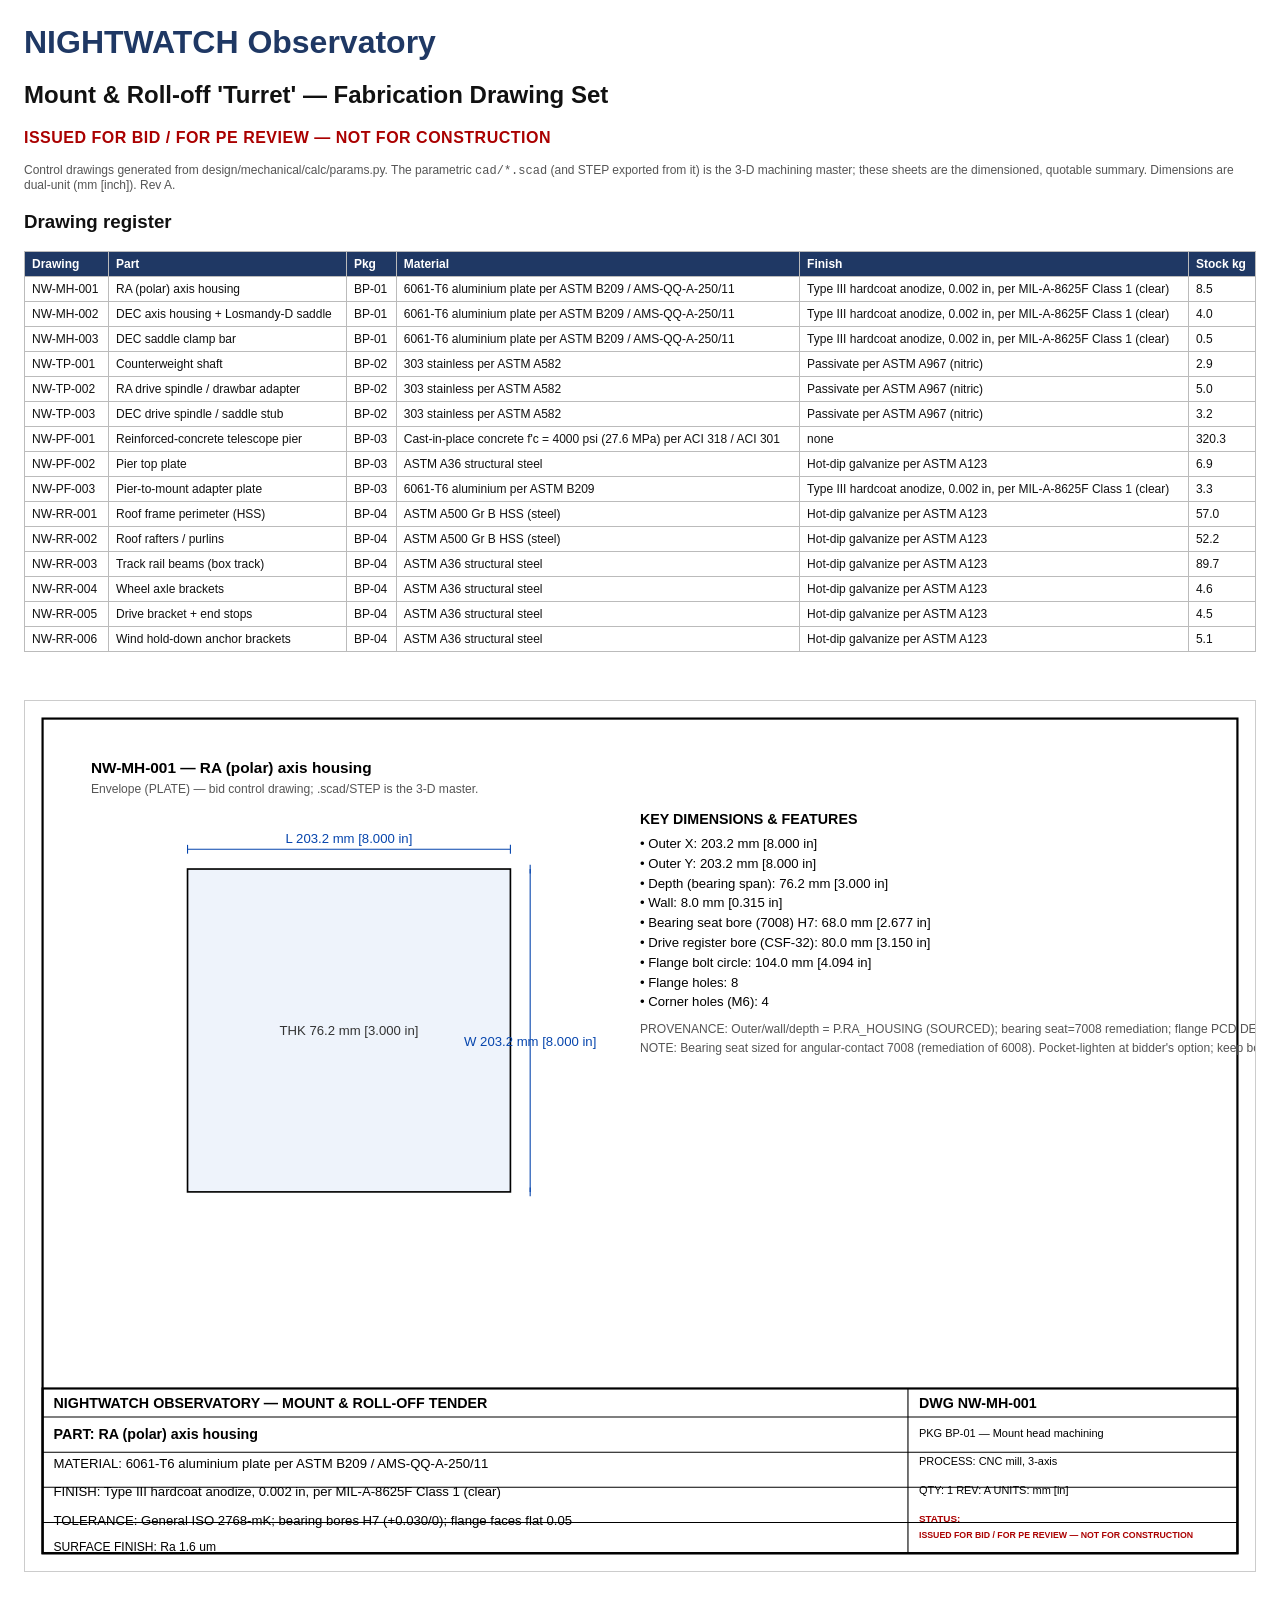
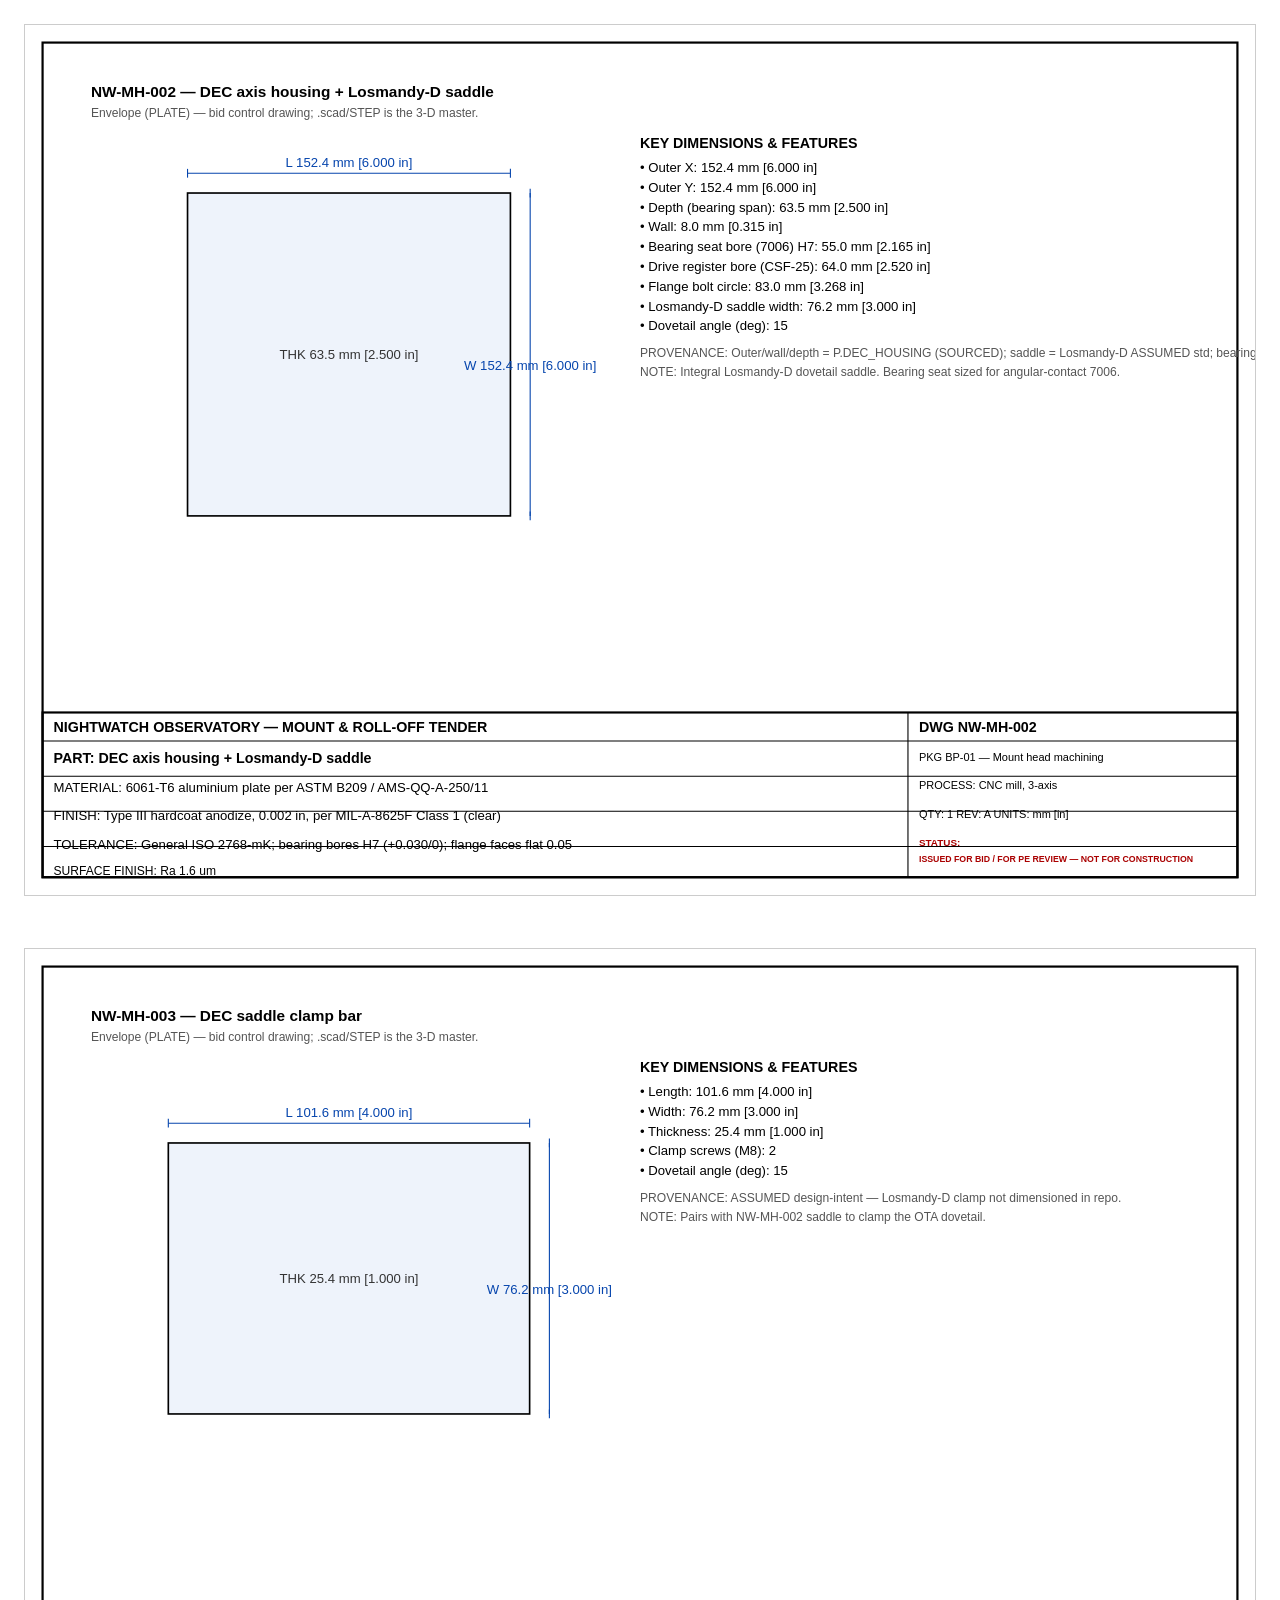
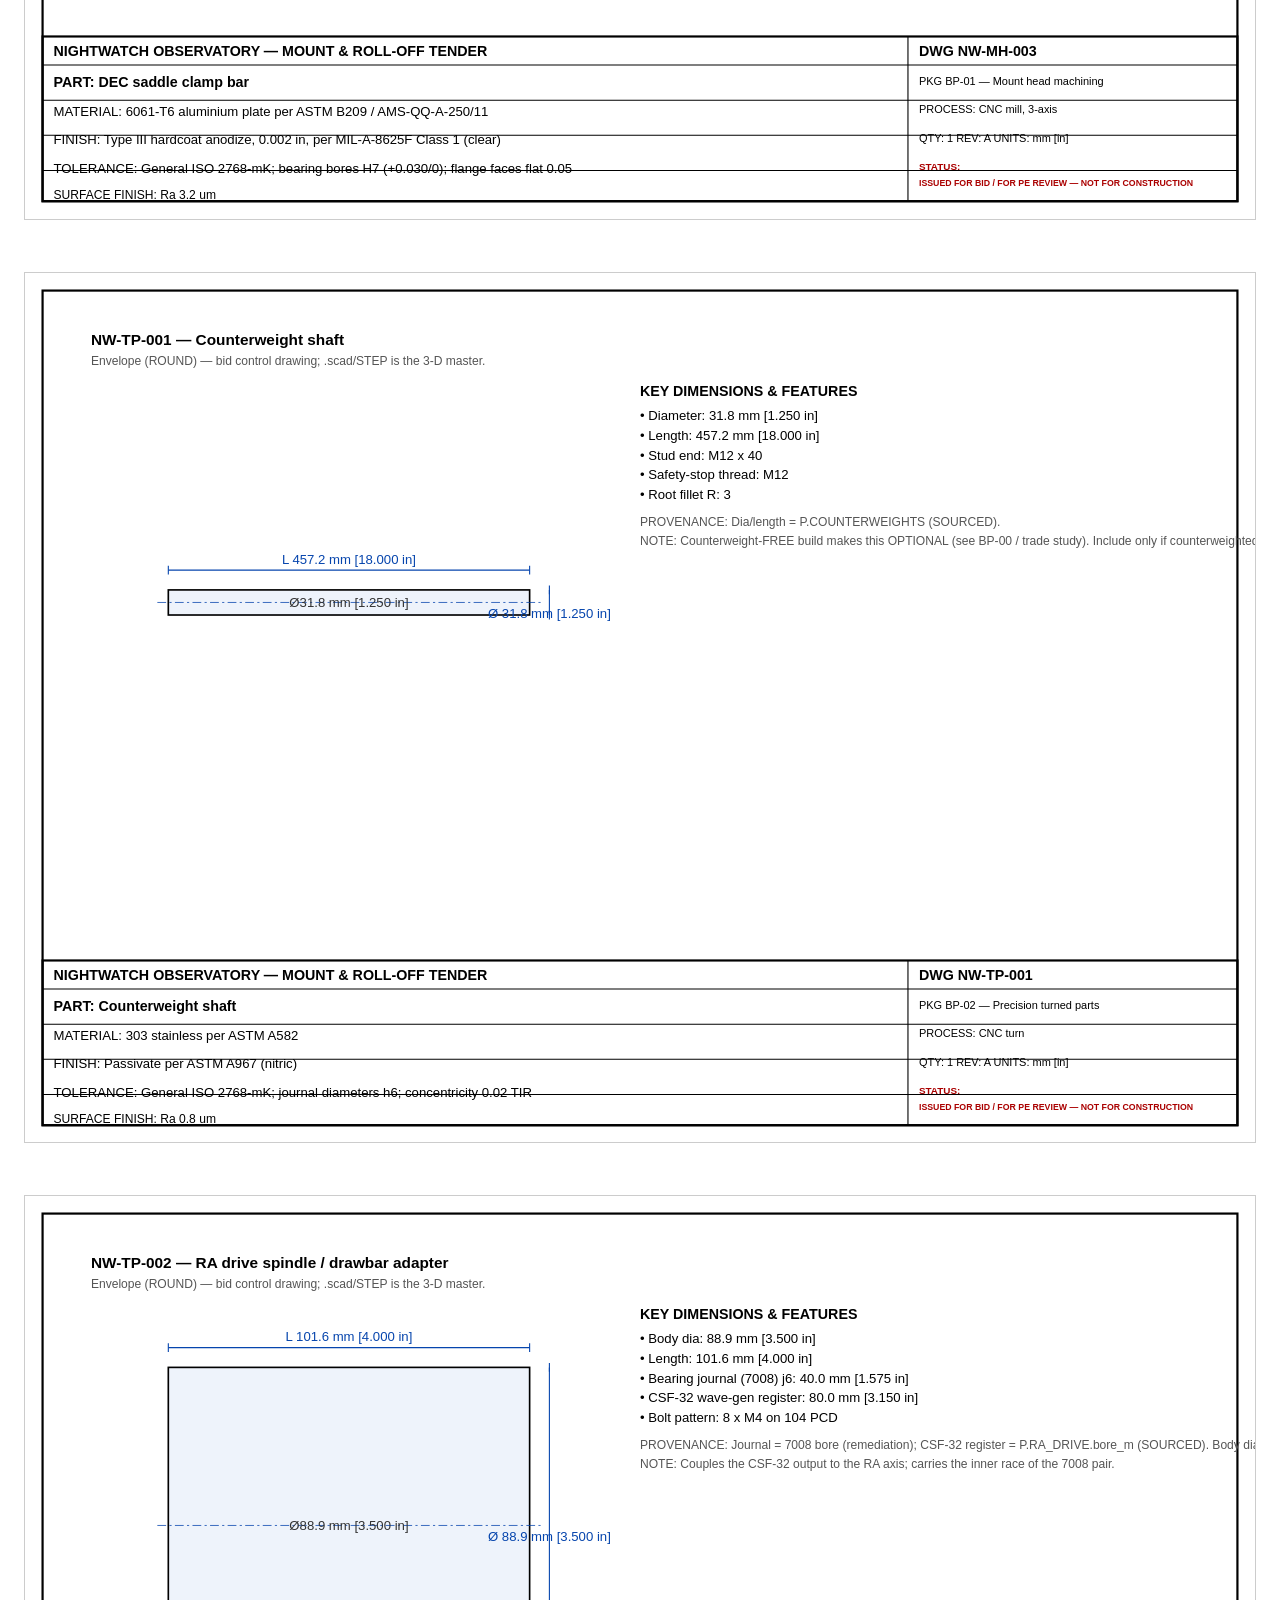
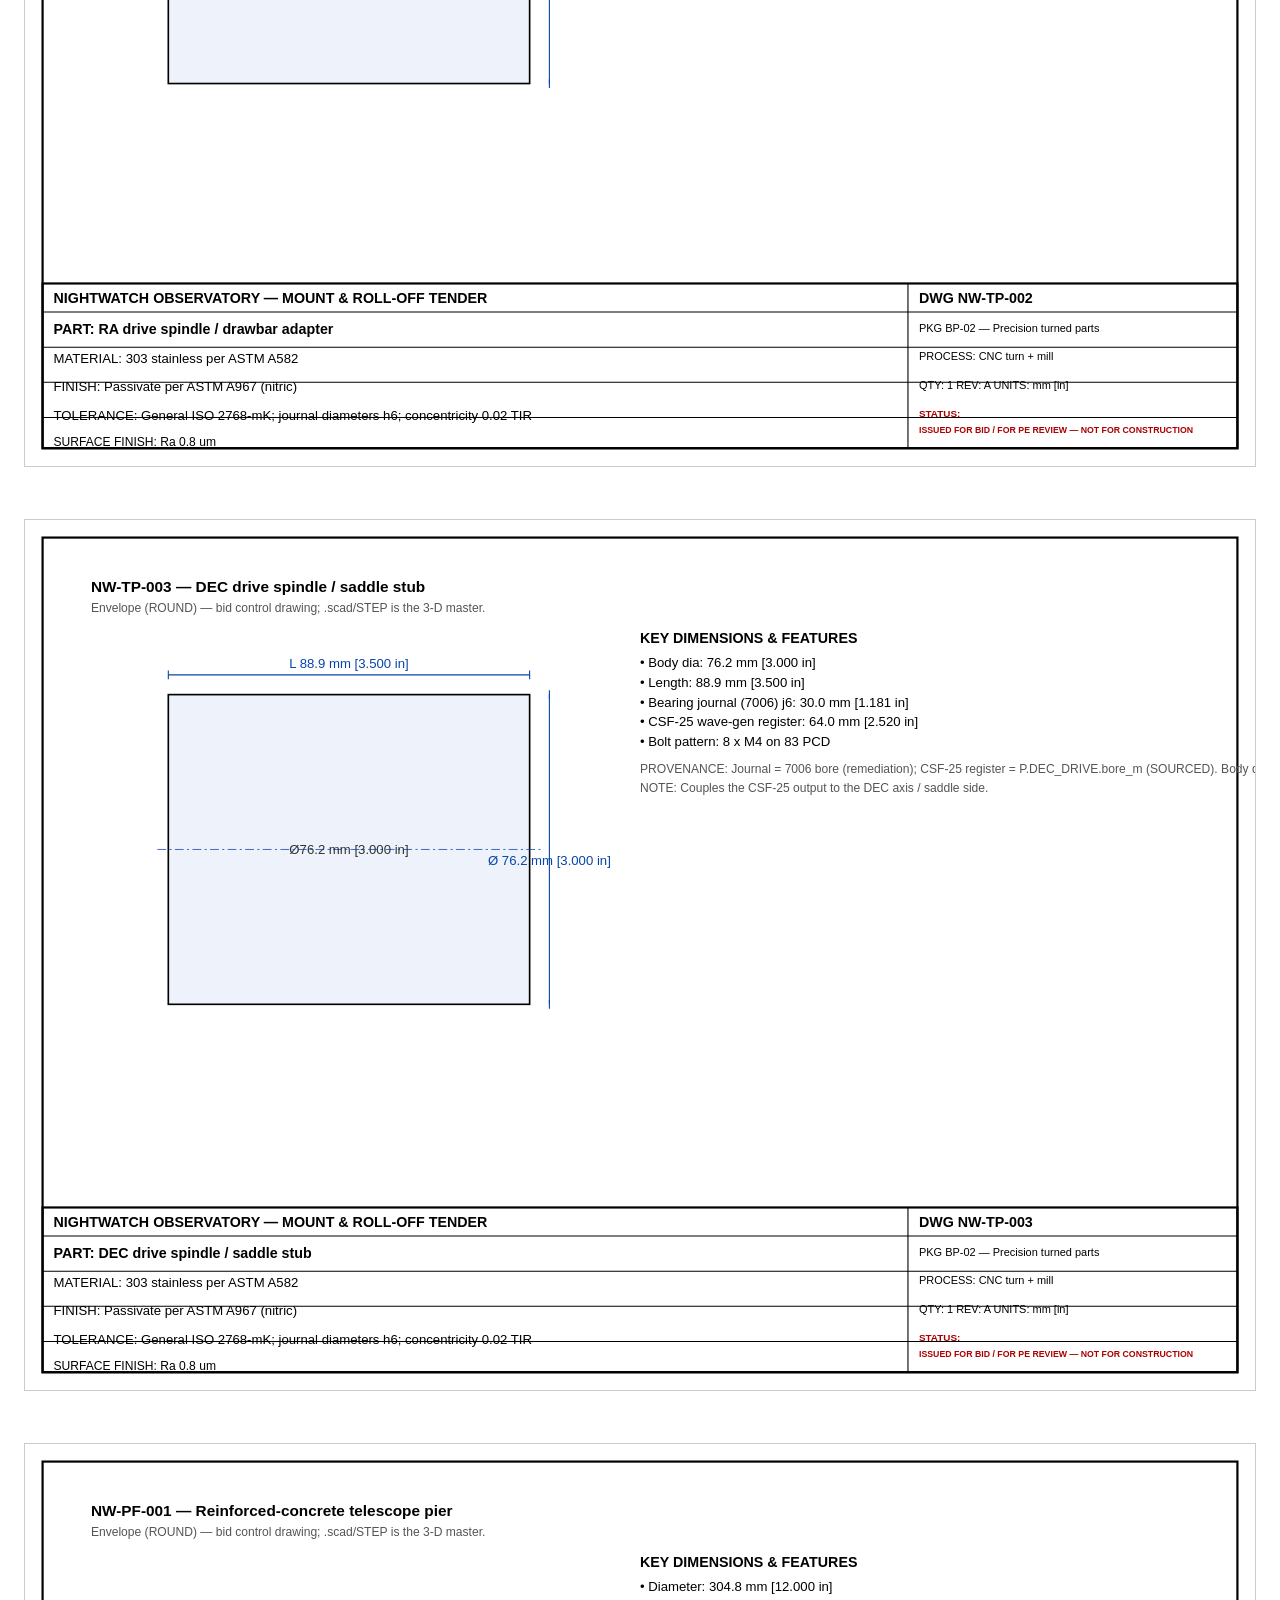
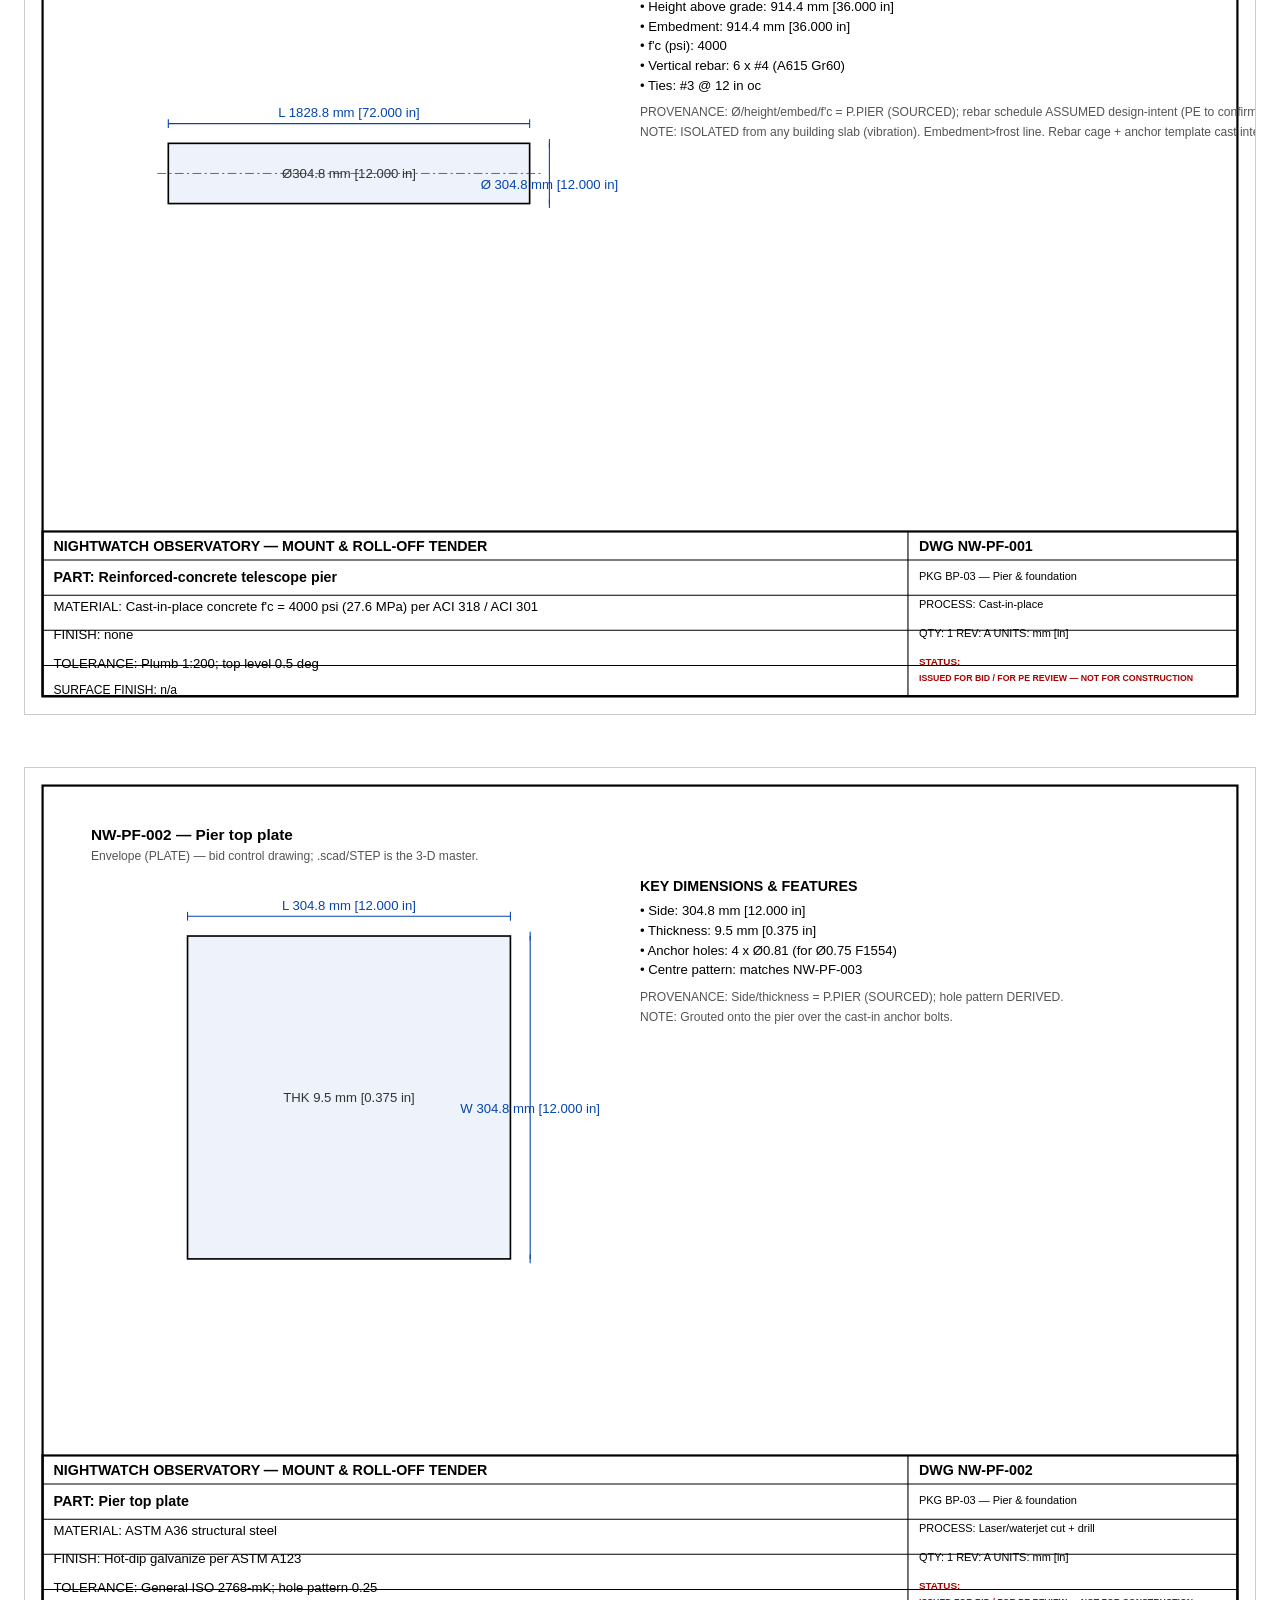
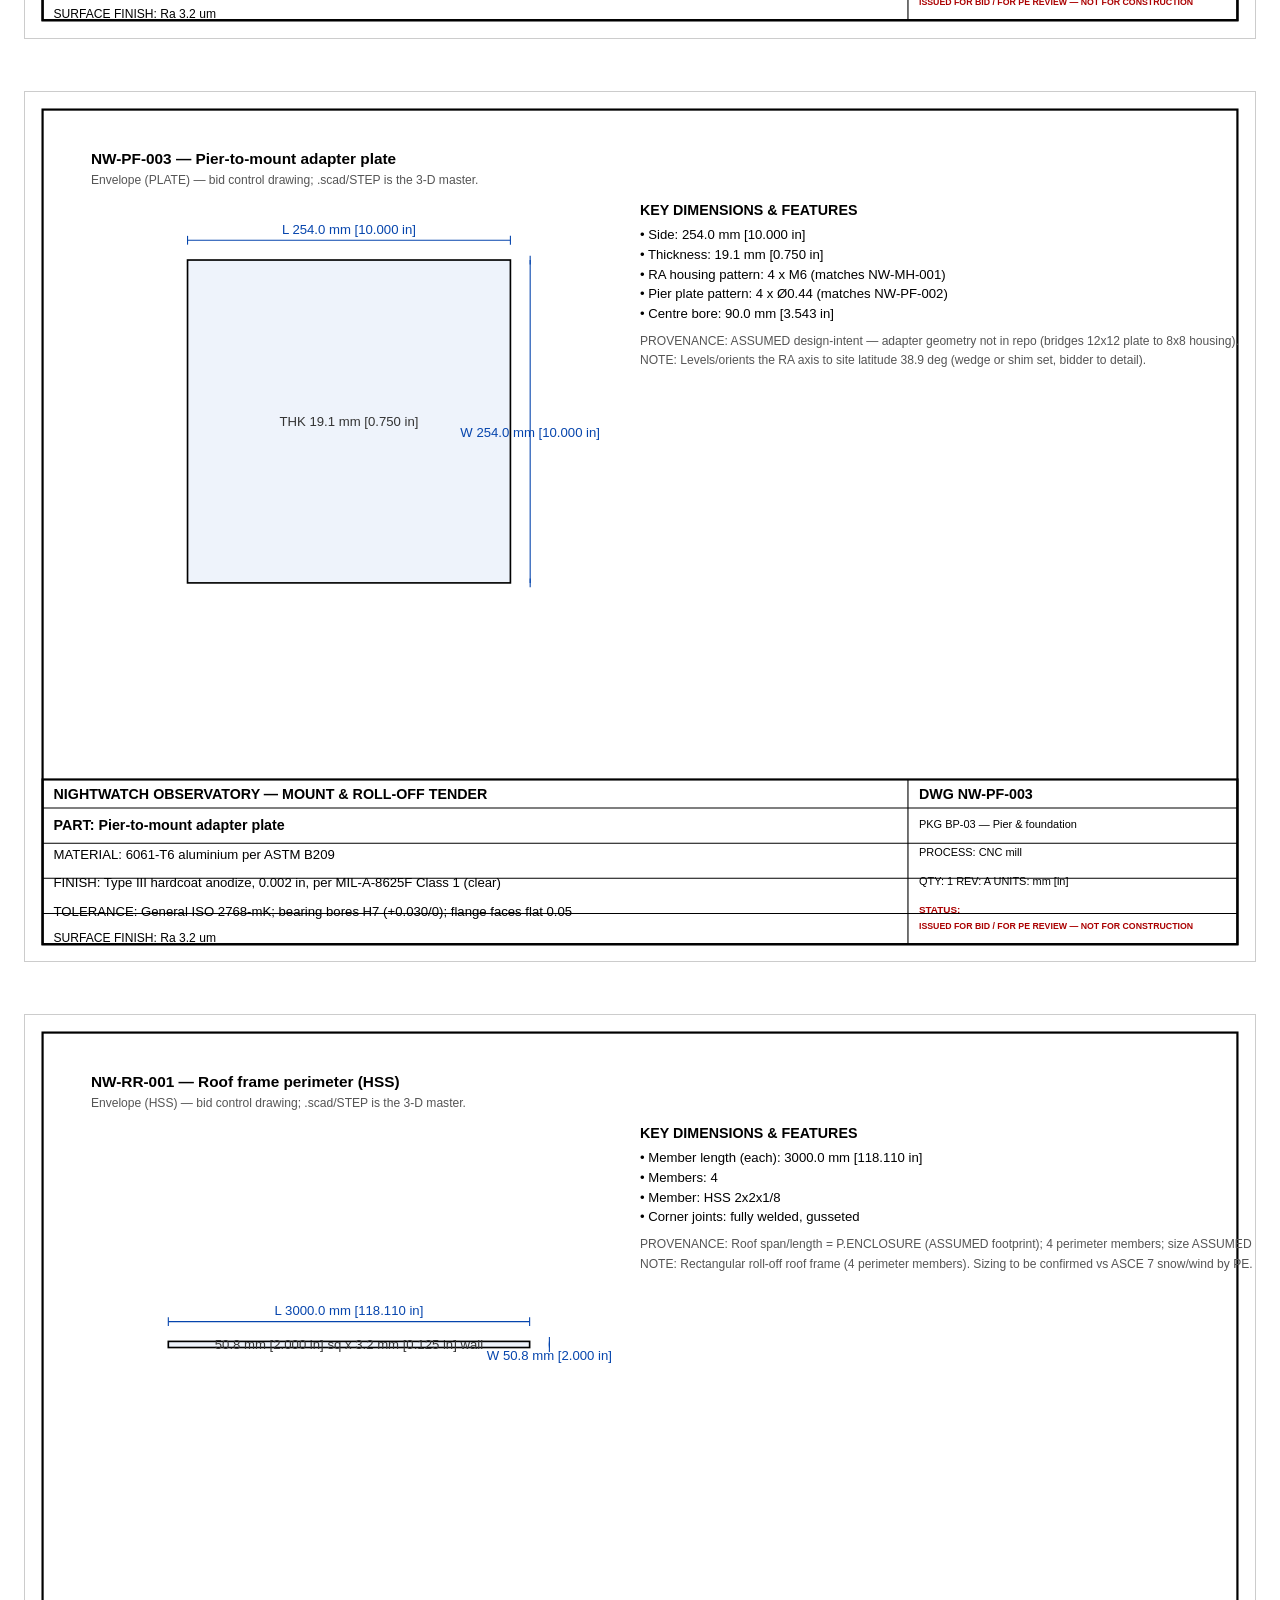
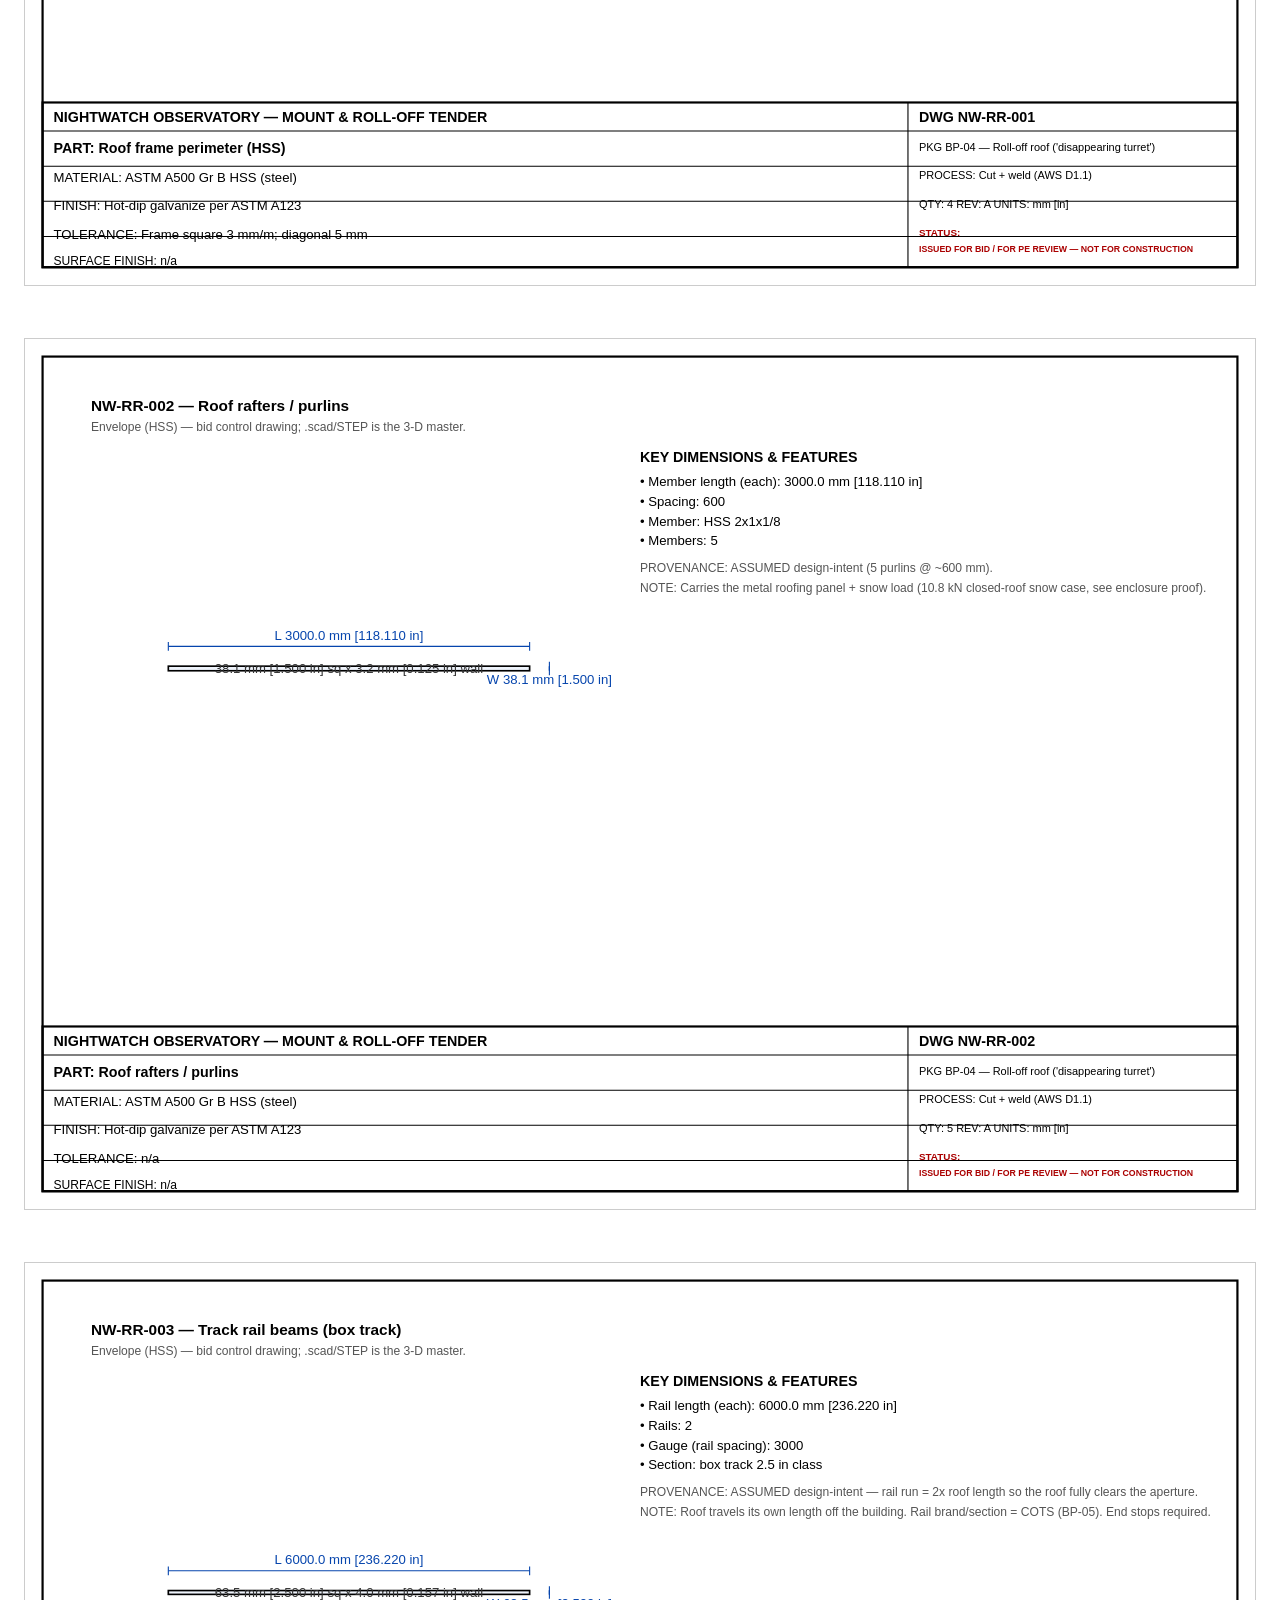
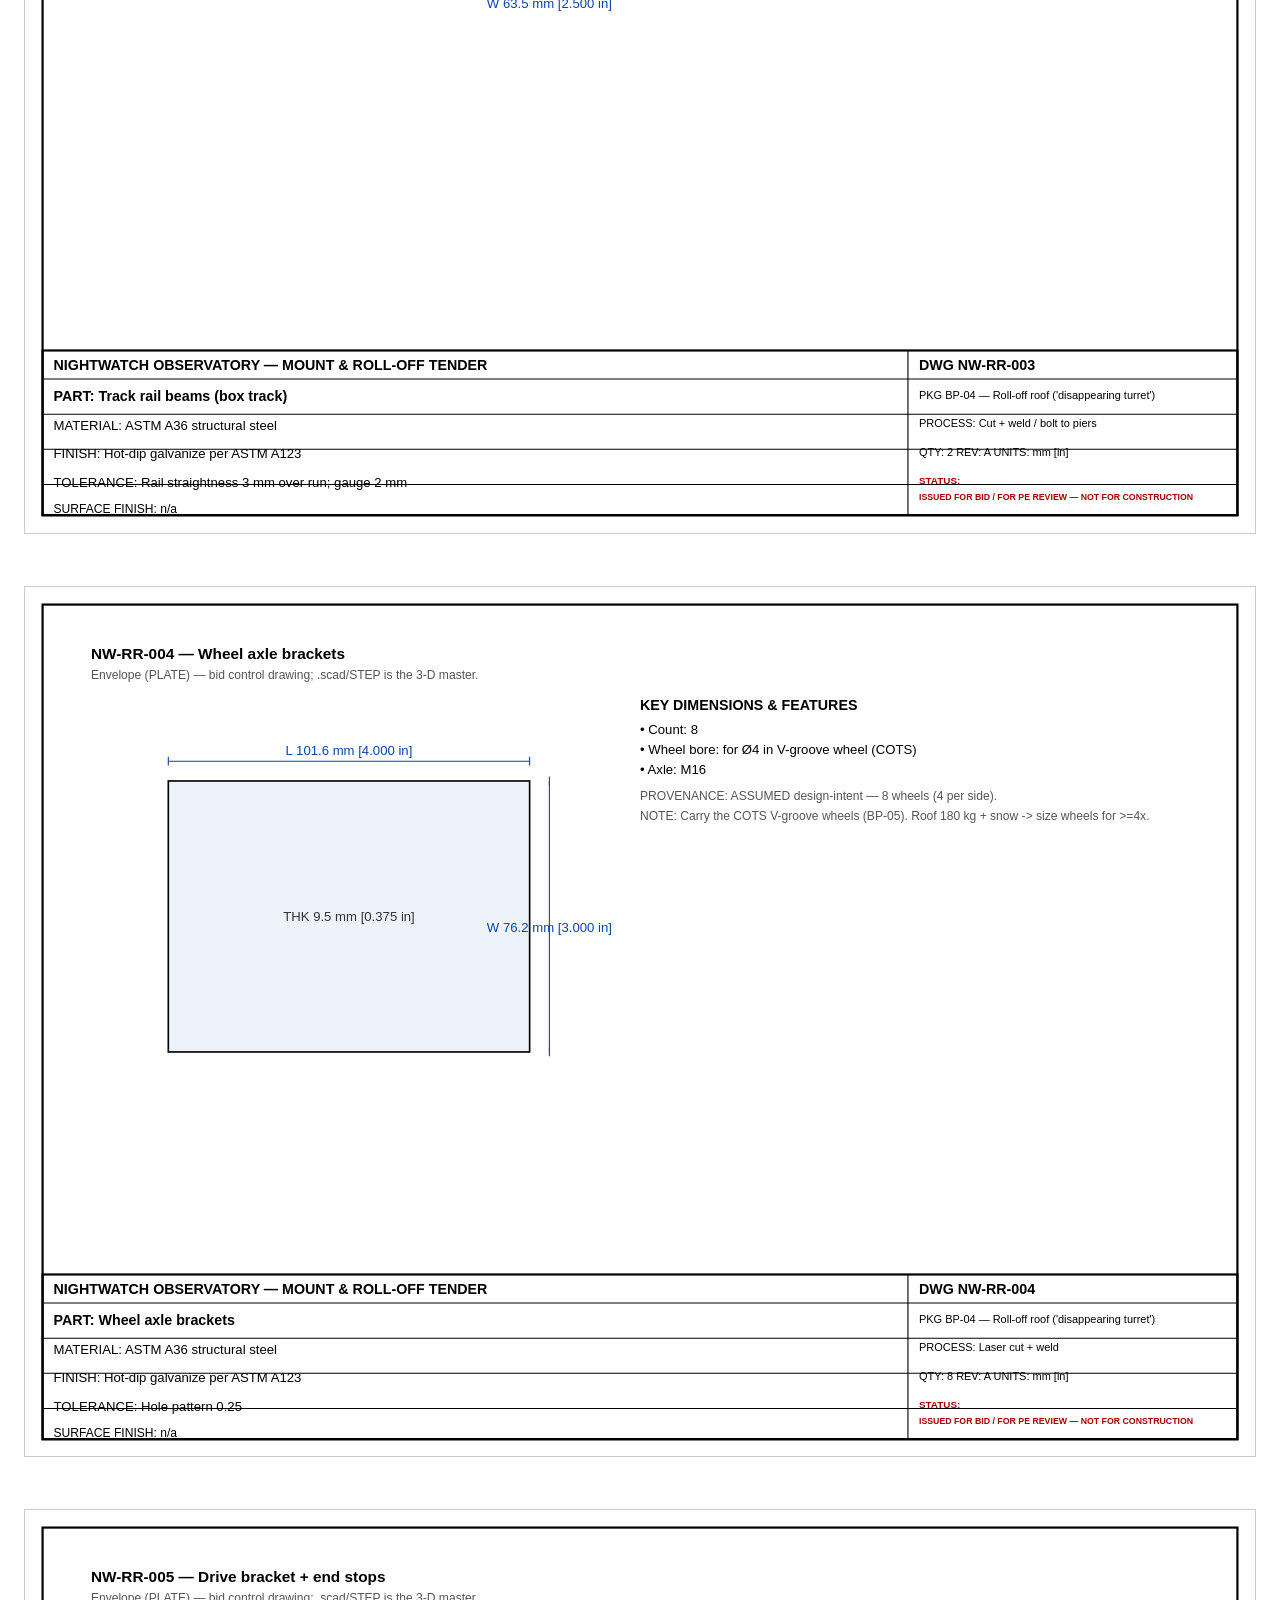
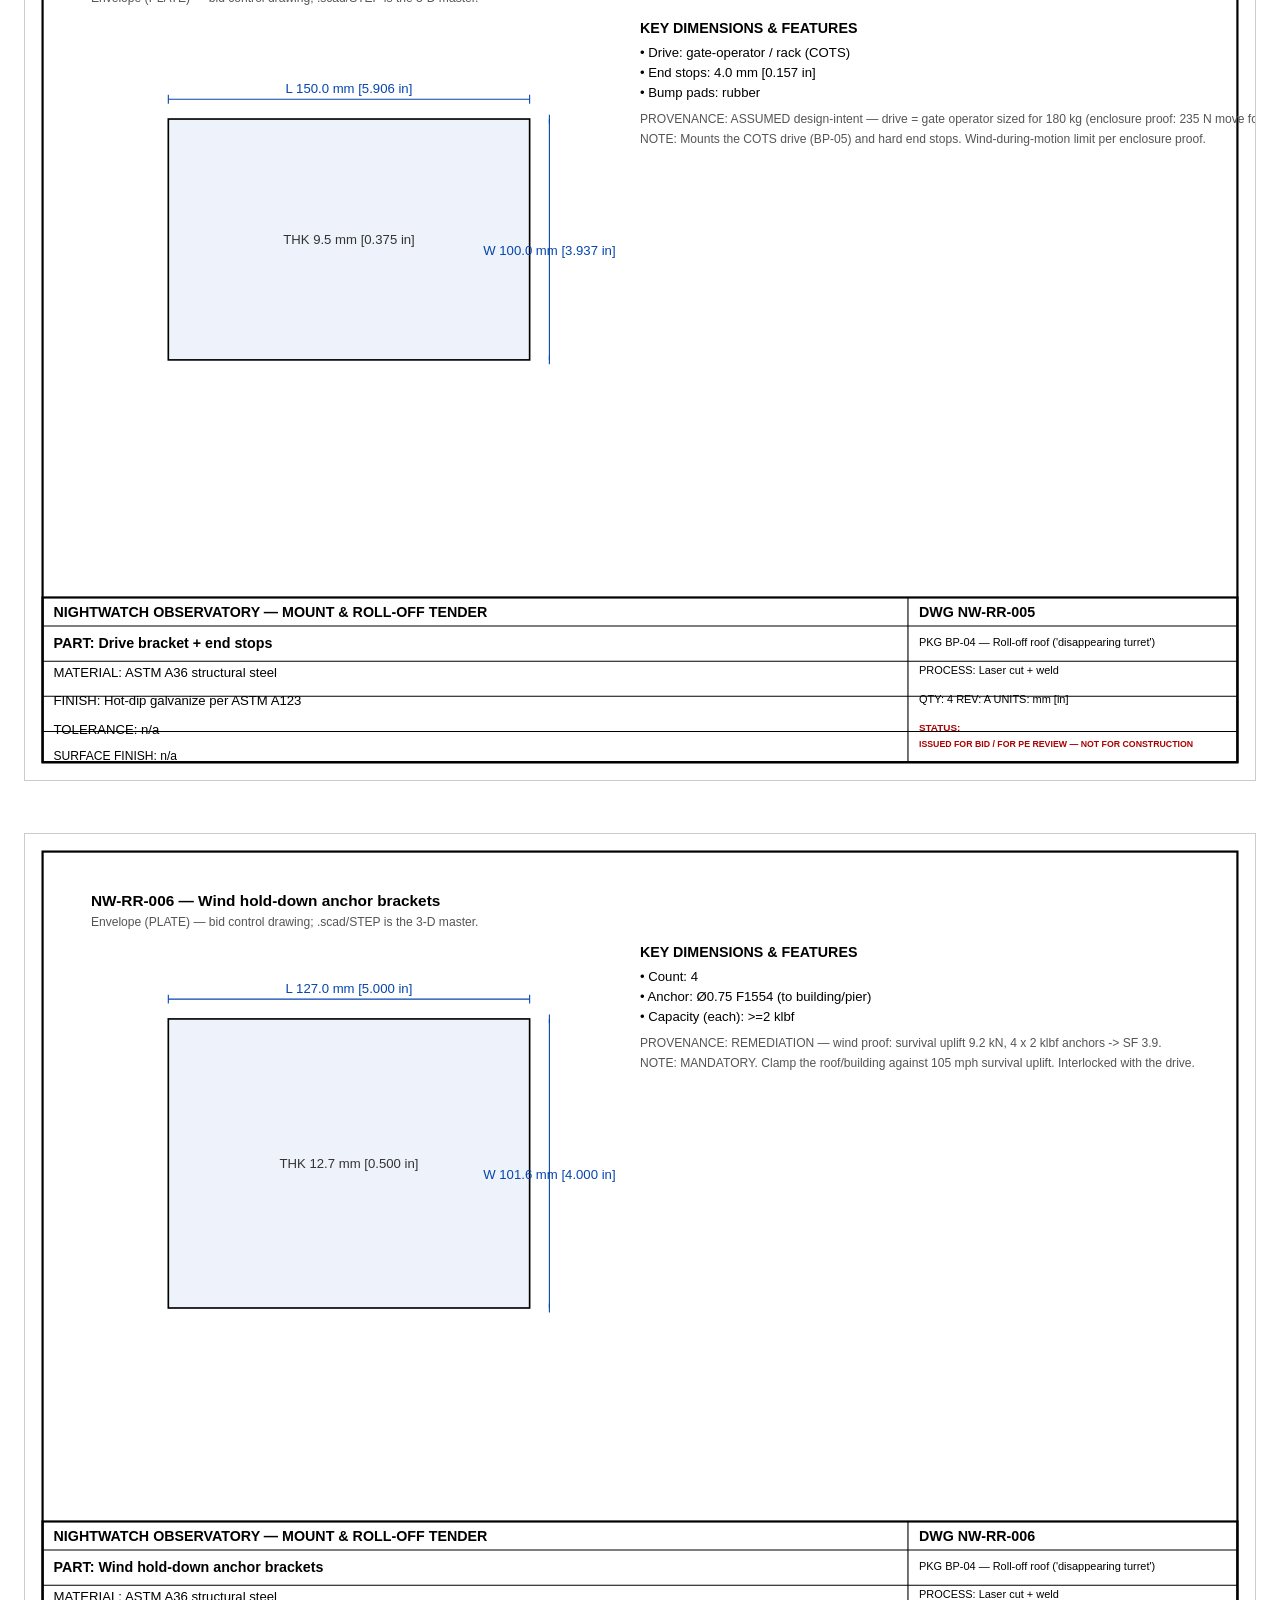
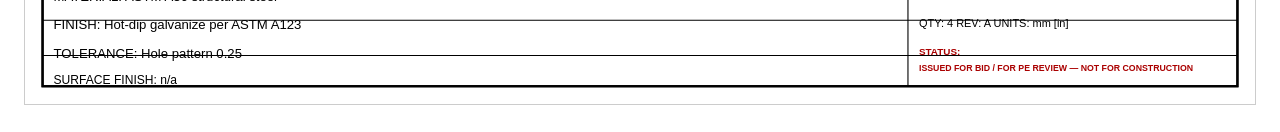
<file: design/mechanical/tender/drawings/DRAWING_SET.html>
<!doctype html><html><head><meta charset='utf-8'>
<title>NIGHTWATCH Tender — Drawing Set</title><style>
* { box-sizing: border-box; }
body { font-family: Helvetica, Arial, sans-serif; margin: 0; color: #111; }
.page { page-break-after: always; padding: 24px; }
.cover h1 { color: #1F3864; margin: 0 0 4px; }
.status { color: #a00; font-weight: bold; letter-spacing: .5px; }
table { border-collapse: collapse; width: 100%; font-size: 12px; margin-top: 12px; }
th, td { border: 1px solid #bbb; padding: 5px 7px; text-align: left; vertical-align: top; }
th { background: #1F3864; color: #fff; }
.drawing svg { width: 100%; height: auto; border: 1px solid #ccc; }
.cap { font-size: 12px; color: #555; margin: 6px 0 0; }
@media print { .page { padding: 0; } @page { size: 1120px 792px; margin: 8mm; } }
</style></head><body>
<div class='page cover'><h1>NIGHTWATCH Observatory</h1><h2>Mount &amp; Roll-off 'Turret' — Fabrication Drawing Set</h2><p class='status'>ISSUED FOR BID / FOR PE REVIEW — NOT FOR CONSTRUCTION</p><p class='cap'>Control drawings generated from design/mechanical/calc/params.py. The parametric <code>cad/*.scad</code> (and STEP exported from it) is the 3-D machining master; these sheets are the dimensioned, quotable summary. Dimensions are dual-unit (mm [inch]). Rev A.</p><h3>Drawing register</h3><table><tr><th>Drawing</th><th>Part</th><th>Pkg</th><th>Material</th><th>Finish</th><th>Stock kg</th></tr><tr><td>NW-MH-001</td><td>RA (polar) axis housing</td><td>BP-01</td><td>6061-T6 aluminium plate per ASTM B209 / AMS-QQ-A-250/11</td><td>Type III hardcoat anodize, 0.002 in, per MIL-A-8625F Class 1 (clear)</td><td>8.5</td></tr>
<tr><td>NW-MH-002</td><td>DEC axis housing + Losmandy-D saddle</td><td>BP-01</td><td>6061-T6 aluminium plate per ASTM B209 / AMS-QQ-A-250/11</td><td>Type III hardcoat anodize, 0.002 in, per MIL-A-8625F Class 1 (clear)</td><td>4.0</td></tr>
<tr><td>NW-MH-003</td><td>DEC saddle clamp bar</td><td>BP-01</td><td>6061-T6 aluminium plate per ASTM B209 / AMS-QQ-A-250/11</td><td>Type III hardcoat anodize, 0.002 in, per MIL-A-8625F Class 1 (clear)</td><td>0.5</td></tr>
<tr><td>NW-TP-001</td><td>Counterweight shaft</td><td>BP-02</td><td>303 stainless per ASTM A582</td><td>Passivate per ASTM A967 (nitric)</td><td>2.9</td></tr>
<tr><td>NW-TP-002</td><td>RA drive spindle / drawbar adapter</td><td>BP-02</td><td>303 stainless per ASTM A582</td><td>Passivate per ASTM A967 (nitric)</td><td>5.0</td></tr>
<tr><td>NW-TP-003</td><td>DEC drive spindle / saddle stub</td><td>BP-02</td><td>303 stainless per ASTM A582</td><td>Passivate per ASTM A967 (nitric)</td><td>3.2</td></tr>
<tr><td>NW-PF-001</td><td>Reinforced-concrete telescope pier</td><td>BP-03</td><td>Cast-in-place concrete f'c = 4000 psi (27.6 MPa) per ACI 318 / ACI 301</td><td>none</td><td>320.3</td></tr>
<tr><td>NW-PF-002</td><td>Pier top plate</td><td>BP-03</td><td>ASTM A36 structural steel</td><td>Hot-dip galvanize per ASTM A123</td><td>6.9</td></tr>
<tr><td>NW-PF-003</td><td>Pier-to-mount adapter plate</td><td>BP-03</td><td>6061-T6 aluminium per ASTM B209</td><td>Type III hardcoat anodize, 0.002 in, per MIL-A-8625F Class 1 (clear)</td><td>3.3</td></tr>
<tr><td>NW-RR-001</td><td>Roof frame perimeter (HSS)</td><td>BP-04</td><td>ASTM A500 Gr B HSS (steel)</td><td>Hot-dip galvanize per ASTM A123</td><td>57.0</td></tr>
<tr><td>NW-RR-002</td><td>Roof rafters / purlins</td><td>BP-04</td><td>ASTM A500 Gr B HSS (steel)</td><td>Hot-dip galvanize per ASTM A123</td><td>52.2</td></tr>
<tr><td>NW-RR-003</td><td>Track rail beams (box track)</td><td>BP-04</td><td>ASTM A36 structural steel</td><td>Hot-dip galvanize per ASTM A123</td><td>89.7</td></tr>
<tr><td>NW-RR-004</td><td>Wheel axle brackets</td><td>BP-04</td><td>ASTM A36 structural steel</td><td>Hot-dip galvanize per ASTM A123</td><td>4.6</td></tr>
<tr><td>NW-RR-005</td><td>Drive bracket + end stops</td><td>BP-04</td><td>ASTM A36 structural steel</td><td>Hot-dip galvanize per ASTM A123</td><td>4.5</td></tr>
<tr><td>NW-RR-006</td><td>Wind hold-down anchor brackets</td><td>BP-04</td><td>ASTM A36 structural steel</td><td>Hot-dip galvanize per ASTM A123</td><td>5.1</td></tr></table></div>
<div class='page drawing'><svg xmlns="http://www.w3.org/2000/svg" width="1120" height="792" viewBox="0 0 1120 792" font-family="Helvetica,Arial,sans-serif">
<rect x="0" y="0" width="1120" height="792" fill="white"/>
<rect x="16" y="16" width="1088" height="760" fill="none" stroke="black" stroke-width="2"/>
<text x="60" y="66" font-size="14" font-weight="bold">NW-MH-001 — RA (polar) axis housing</text>
<text x="60" y="84" font-size="11" fill="#555">Envelope (PLATE) — bid control drawing; .scad/STEP is the 3-D master.</text>
<rect x="148.0" y="153.0" width="294.0" height="294.0" fill="#eef3fb" stroke="black" stroke-width="1.5"/>
<line x1="148.0" y1="135.0" x2="442.0" y2="135.0" stroke="#0645ad" stroke-width="1"/><line x1="148.0" y1="131.0" x2="148.0" y2="139.0" stroke="#0645ad" stroke-width="1"/><line x1="442.0" y1="131.0" x2="442.0" y2="139.0" stroke="#0645ad" stroke-width="1"/><text x="295.0" y="129.0" font-size="12" fill="#0645ad" text-anchor="middle">L 203.2 mm [8.000 in]</text>
<line x1="460.0" y1="153.0" x2="460.0" y2="447.0" stroke="#0645ad" stroke-width="1"/><line x1="460.0" y1="149.0" x2="460.0" y2="157.0" stroke="#0645ad" stroke-width="1"/><line x1="460.0" y1="443.0" x2="460.0" y2="451.0" stroke="#0645ad" stroke-width="1"/><text x="460.0" y="314.0" font-size="12" fill="#0645ad" text-anchor="middle">W 203.2 mm [8.000 in]</text>
<text x="295.0" y="304.0" font-size="12" fill="#333" text-anchor="middle">THK 76.2 mm [3.000 in]</text>
<text x="560" y="112" font-size="13" font-weight="bold">KEY DIMENSIONS &amp; FEATURES</text>
<text x="560" y="134" font-size="12">• Outer X: 203.2 mm [8.000 in]</text>
<text x="560" y="152" font-size="12">• Outer Y: 203.2 mm [8.000 in]</text>
<text x="560" y="170" font-size="12">• Depth (bearing span): 76.2 mm [3.000 in]</text>
<text x="560" y="188" font-size="12">• Wall: 8.0 mm [0.315 in]</text>
<text x="560" y="206" font-size="12">• Bearing seat bore (7008) H7: 68.0 mm [2.677 in]</text>
<text x="560" y="224" font-size="12">• Drive register bore (CSF-32): 80.0 mm [3.150 in]</text>
<text x="560" y="242" font-size="12">• Flange bolt circle: 104.0 mm [4.094 in]</text>
<text x="560" y="260" font-size="12">• Flange holes: 8</text>
<text x="560" y="278" font-size="12">• Corner holes (M6): 4</text>
<text x="560" y="302" font-size="11" fill="#555">PROVENANCE: Outer/wall/depth = P.RA_HOUSING (SOURCED); bearing seat=7008 remediation; flange PCD DERIVED ~1.3x bore.</text>
<text x="560" y="320" font-size="11" fill="#555">NOTE: Bearing seat sized for angular-contact 7008 (remediation of 6008). Pocket-lighten at bidder&#x27;s option; keep bore/flange datums.</text>
<rect x="16" y="626" width="1088" height="150" fill="none" stroke="black" stroke-width="2"/>
<line x1="16" y1="652" x2="1104" y2="652" stroke="black" stroke-width="1"/>
<line x1="16" y1="684" x2="1104" y2="684" stroke="black" stroke-width="1"/>
<line x1="16" y1="716" x2="1104" y2="716" stroke="black" stroke-width="1"/>
<line x1="16" y1="748" x2="1104" y2="748" stroke="black" stroke-width="1"/>
<line x1="804" y1="626" x2="804" y2="776" stroke="black" stroke-width="1"/>
<text x="26" y="644" font-size="13" font-weight="bold" fill="black">NIGHTWATCH OBSERVATORY — MOUNT &amp; ROLL-OFF TENDER</text>
<text x="26" y="672" font-size="13" font-weight="bold" fill="black">PART: RA (polar) axis housing</text>
<text x="26" y="698" font-size="12" font-weight="normal" fill="black">MATERIAL: 6061-T6 aluminium plate per ASTM B209 / AMS-QQ-A-250/11</text>
<text x="26" y="724" font-size="12" font-weight="normal" fill="black">FINISH: Type III hardcoat anodize, 0.002 in, per MIL-A-8625F Class 1 (clear)</text>
<text x="26" y="750" font-size="12" font-weight="normal" fill="black">TOLERANCE: General ISO 2768-mK; bearing bores H7 (+0.030/0); flange faces flat 0.05</text>
<text x="26" y="774" font-size="11" font-weight="normal" fill="black">SURFACE FINISH: Ra 1.6 um</text>
<text x="814" y="644" font-size="13" font-weight="bold" fill="black">DWG NW-MH-001</text>
<text x="814" y="670" font-size="10" font-weight="normal" fill="black">PKG BP-01 — Mount head machining</text>
<text x="814" y="696" font-size="10" font-weight="normal" fill="black">PROCESS: CNC mill, 3-axis</text>
<text x="814" y="722" font-size="10" font-weight="normal" fill="black">QTY: 1    REV: A    UNITS: mm [in]</text>
<text x="814" y="748" font-size="9" font-weight="bold" fill="#a00">STATUS:</text>
<text x="814" y="762" font-size="8" font-weight="bold" fill="#a00">ISSUED FOR BID / FOR PE REVIEW — NOT FOR CONSTRUCTION</text>
</svg></div>
<div class='page drawing'><svg xmlns="http://www.w3.org/2000/svg" width="1120" height="792" viewBox="0 0 1120 792" font-family="Helvetica,Arial,sans-serif">
<rect x="0" y="0" width="1120" height="792" fill="white"/>
<rect x="16" y="16" width="1088" height="760" fill="none" stroke="black" stroke-width="2"/>
<text x="60" y="66" font-size="14" font-weight="bold">NW-MH-002 — DEC axis housing + Losmandy-D saddle</text>
<text x="60" y="84" font-size="11" fill="#555">Envelope (PLATE) — bid control drawing; .scad/STEP is the 3-D master.</text>
<rect x="148.0" y="153.0" width="294.0" height="294.0" fill="#eef3fb" stroke="black" stroke-width="1.5"/>
<line x1="148.0" y1="135.0" x2="442.0" y2="135.0" stroke="#0645ad" stroke-width="1"/><line x1="148.0" y1="131.0" x2="148.0" y2="139.0" stroke="#0645ad" stroke-width="1"/><line x1="442.0" y1="131.0" x2="442.0" y2="139.0" stroke="#0645ad" stroke-width="1"/><text x="295.0" y="129.0" font-size="12" fill="#0645ad" text-anchor="middle">L 152.4 mm [6.000 in]</text>
<line x1="460.0" y1="153.0" x2="460.0" y2="447.0" stroke="#0645ad" stroke-width="1"/><line x1="460.0" y1="149.0" x2="460.0" y2="157.0" stroke="#0645ad" stroke-width="1"/><line x1="460.0" y1="443.0" x2="460.0" y2="451.0" stroke="#0645ad" stroke-width="1"/><text x="460.0" y="314.0" font-size="12" fill="#0645ad" text-anchor="middle">W 152.4 mm [6.000 in]</text>
<text x="295.0" y="304.0" font-size="12" fill="#333" text-anchor="middle">THK 63.5 mm [2.500 in]</text>
<text x="560" y="112" font-size="13" font-weight="bold">KEY DIMENSIONS &amp; FEATURES</text>
<text x="560" y="134" font-size="12">• Outer X: 152.4 mm [6.000 in]</text>
<text x="560" y="152" font-size="12">• Outer Y: 152.4 mm [6.000 in]</text>
<text x="560" y="170" font-size="12">• Depth (bearing span): 63.5 mm [2.500 in]</text>
<text x="560" y="188" font-size="12">• Wall: 8.0 mm [0.315 in]</text>
<text x="560" y="206" font-size="12">• Bearing seat bore (7006) H7: 55.0 mm [2.165 in]</text>
<text x="560" y="224" font-size="12">• Drive register bore (CSF-25): 64.0 mm [2.520 in]</text>
<text x="560" y="242" font-size="12">• Flange bolt circle: 83.0 mm [3.268 in]</text>
<text x="560" y="260" font-size="12">• Losmandy-D saddle width: 76.2 mm [3.000 in]</text>
<text x="560" y="278" font-size="12">• Dovetail angle (deg): 15</text>
<text x="560" y="302" font-size="11" fill="#555">PROVENANCE: Outer/wall/depth = P.DEC_HOUSING (SOURCED); saddle = Losmandy-D ASSUMED std; bearing seat=7006 remediation.</text>
<text x="560" y="320" font-size="11" fill="#555">NOTE: Integral Losmandy-D dovetail saddle. Bearing seat sized for angular-contact 7006.</text>
<rect x="16" y="626" width="1088" height="150" fill="none" stroke="black" stroke-width="2"/>
<line x1="16" y1="652" x2="1104" y2="652" stroke="black" stroke-width="1"/>
<line x1="16" y1="684" x2="1104" y2="684" stroke="black" stroke-width="1"/>
<line x1="16" y1="716" x2="1104" y2="716" stroke="black" stroke-width="1"/>
<line x1="16" y1="748" x2="1104" y2="748" stroke="black" stroke-width="1"/>
<line x1="804" y1="626" x2="804" y2="776" stroke="black" stroke-width="1"/>
<text x="26" y="644" font-size="13" font-weight="bold" fill="black">NIGHTWATCH OBSERVATORY — MOUNT &amp; ROLL-OFF TENDER</text>
<text x="26" y="672" font-size="13" font-weight="bold" fill="black">PART: DEC axis housing + Losmandy-D saddle</text>
<text x="26" y="698" font-size="12" font-weight="normal" fill="black">MATERIAL: 6061-T6 aluminium plate per ASTM B209 / AMS-QQ-A-250/11</text>
<text x="26" y="724" font-size="12" font-weight="normal" fill="black">FINISH: Type III hardcoat anodize, 0.002 in, per MIL-A-8625F Class 1 (clear)</text>
<text x="26" y="750" font-size="12" font-weight="normal" fill="black">TOLERANCE: General ISO 2768-mK; bearing bores H7 (+0.030/0); flange faces flat 0.05</text>
<text x="26" y="774" font-size="11" font-weight="normal" fill="black">SURFACE FINISH: Ra 1.6 um</text>
<text x="814" y="644" font-size="13" font-weight="bold" fill="black">DWG NW-MH-002</text>
<text x="814" y="670" font-size="10" font-weight="normal" fill="black">PKG BP-01 — Mount head machining</text>
<text x="814" y="696" font-size="10" font-weight="normal" fill="black">PROCESS: CNC mill, 3-axis</text>
<text x="814" y="722" font-size="10" font-weight="normal" fill="black">QTY: 1    REV: A    UNITS: mm [in]</text>
<text x="814" y="748" font-size="9" font-weight="bold" fill="#a00">STATUS:</text>
<text x="814" y="762" font-size="8" font-weight="bold" fill="#a00">ISSUED FOR BID / FOR PE REVIEW — NOT FOR CONSTRUCTION</text>
</svg></div>
<div class='page drawing'><svg xmlns="http://www.w3.org/2000/svg" width="1120" height="792" viewBox="0 0 1120 792" font-family="Helvetica,Arial,sans-serif">
<rect x="0" y="0" width="1120" height="792" fill="white"/>
<rect x="16" y="16" width="1088" height="760" fill="none" stroke="black" stroke-width="2"/>
<text x="60" y="66" font-size="14" font-weight="bold">NW-MH-003 — DEC saddle clamp bar</text>
<text x="60" y="84" font-size="11" fill="#555">Envelope (PLATE) — bid control drawing; .scad/STEP is the 3-D master.</text>
<rect x="130.49999999999997" y="176.62499999999997" width="329.00000000000006" height="246.75000000000006" fill="#eef3fb" stroke="black" stroke-width="1.5"/>
<line x1="130.49999999999997" y1="158.62499999999997" x2="459.5" y2="158.62499999999997" stroke="#0645ad" stroke-width="1"/><line x1="130.49999999999997" y1="154.62499999999997" x2="130.49999999999997" y2="162.62499999999997" stroke="#0645ad" stroke-width="1"/><line x1="459.5" y1="154.62499999999997" x2="459.5" y2="162.62499999999997" stroke="#0645ad" stroke-width="1"/><text x="295.0" y="152.62499999999997" font-size="12" fill="#0645ad" text-anchor="middle">L 101.6 mm [4.000 in]</text>
<line x1="477.5" y1="176.62499999999997" x2="477.5" y2="423.375" stroke="#0645ad" stroke-width="1"/><line x1="477.5" y1="172.62499999999997" x2="477.5" y2="180.62499999999997" stroke="#0645ad" stroke-width="1"/><line x1="477.5" y1="419.375" x2="477.5" y2="427.375" stroke="#0645ad" stroke-width="1"/><text x="477.5" y="314.0" font-size="12" fill="#0645ad" text-anchor="middle">W 76.2 mm [3.000 in]</text>
<text x="295.0" y="304.0" font-size="12" fill="#333" text-anchor="middle">THK 25.4 mm [1.000 in]</text>
<text x="560" y="112" font-size="13" font-weight="bold">KEY DIMENSIONS &amp; FEATURES</text>
<text x="560" y="134" font-size="12">• Length: 101.6 mm [4.000 in]</text>
<text x="560" y="152" font-size="12">• Width: 76.2 mm [3.000 in]</text>
<text x="560" y="170" font-size="12">• Thickness: 25.4 mm [1.000 in]</text>
<text x="560" y="188" font-size="12">• Clamp screws (M8): 2</text>
<text x="560" y="206" font-size="12">• Dovetail angle (deg): 15</text>
<text x="560" y="230" font-size="11" fill="#555">PROVENANCE: ASSUMED design-intent — Losmandy-D clamp not dimensioned in repo.</text>
<text x="560" y="248" font-size="11" fill="#555">NOTE: Pairs with NW-MH-002 saddle to clamp the OTA dovetail.</text>
<rect x="16" y="626" width="1088" height="150" fill="none" stroke="black" stroke-width="2"/>
<line x1="16" y1="652" x2="1104" y2="652" stroke="black" stroke-width="1"/>
<line x1="16" y1="684" x2="1104" y2="684" stroke="black" stroke-width="1"/>
<line x1="16" y1="716" x2="1104" y2="716" stroke="black" stroke-width="1"/>
<line x1="16" y1="748" x2="1104" y2="748" stroke="black" stroke-width="1"/>
<line x1="804" y1="626" x2="804" y2="776" stroke="black" stroke-width="1"/>
<text x="26" y="644" font-size="13" font-weight="bold" fill="black">NIGHTWATCH OBSERVATORY — MOUNT &amp; ROLL-OFF TENDER</text>
<text x="26" y="672" font-size="13" font-weight="bold" fill="black">PART: DEC saddle clamp bar</text>
<text x="26" y="698" font-size="12" font-weight="normal" fill="black">MATERIAL: 6061-T6 aluminium plate per ASTM B209 / AMS-QQ-A-250/11</text>
<text x="26" y="724" font-size="12" font-weight="normal" fill="black">FINISH: Type III hardcoat anodize, 0.002 in, per MIL-A-8625F Class 1 (clear)</text>
<text x="26" y="750" font-size="12" font-weight="normal" fill="black">TOLERANCE: General ISO 2768-mK; bearing bores H7 (+0.030/0); flange faces flat 0.05</text>
<text x="26" y="774" font-size="11" font-weight="normal" fill="black">SURFACE FINISH: Ra 3.2 um</text>
<text x="814" y="644" font-size="13" font-weight="bold" fill="black">DWG NW-MH-003</text>
<text x="814" y="670" font-size="10" font-weight="normal" fill="black">PKG BP-01 — Mount head machining</text>
<text x="814" y="696" font-size="10" font-weight="normal" fill="black">PROCESS: CNC mill, 3-axis</text>
<text x="814" y="722" font-size="10" font-weight="normal" fill="black">QTY: 1    REV: A    UNITS: mm [in]</text>
<text x="814" y="748" font-size="9" font-weight="bold" fill="#a00">STATUS:</text>
<text x="814" y="762" font-size="8" font-weight="bold" fill="#a00">ISSUED FOR BID / FOR PE REVIEW — NOT FOR CONSTRUCTION</text>
</svg></div>
<div class='page drawing'><svg xmlns="http://www.w3.org/2000/svg" width="1120" height="792" viewBox="0 0 1120 792" font-family="Helvetica,Arial,sans-serif">
<rect x="0" y="0" width="1120" height="792" fill="white"/>
<rect x="16" y="16" width="1088" height="760" fill="none" stroke="black" stroke-width="2"/>
<text x="60" y="66" font-size="14" font-weight="bold">NW-TP-001 — Counterweight shaft</text>
<text x="60" y="84" font-size="11" fill="#555">Envelope (ROUND) — bid control drawing; .scad/STEP is the 3-D master.</text>
<rect x="130.5" y="288.5763888888889" width="329.0" height="22.84722222222222" fill="#eef3fb" stroke="black" stroke-width="1.5"/>
<line x1="120.5" y1="300.0" x2="469.5" y2="300.0" stroke="#0645ad" stroke-width="0.7" stroke-dasharray="8 3 2 3"/>
<line x1="130.5" y1="270.5763888888889" x2="459.5" y2="270.5763888888889" stroke="#0645ad" stroke-width="1"/><line x1="130.5" y1="266.5763888888889" x2="130.5" y2="274.5763888888889" stroke="#0645ad" stroke-width="1"/><line x1="459.5" y1="266.5763888888889" x2="459.5" y2="274.5763888888889" stroke="#0645ad" stroke-width="1"/><text x="295.0" y="264.5763888888889" font-size="12" fill="#0645ad" text-anchor="middle">L 457.2 mm [18.000 in]</text>
<line x1="477.5" y1="288.5763888888889" x2="477.5" y2="311.42361111111114" stroke="#0645ad" stroke-width="1"/><line x1="477.5" y1="284.5763888888889" x2="477.5" y2="292.5763888888889" stroke="#0645ad" stroke-width="1"/><line x1="477.5" y1="307.42361111111114" x2="477.5" y2="315.42361111111114" stroke="#0645ad" stroke-width="1"/><text x="477.5" y="314.0" font-size="12" fill="#0645ad" text-anchor="middle">Ø 31.8 mm [1.250 in]</text>
<text x="295.0" y="304.0" font-size="12" fill="#333" text-anchor="middle">Ø31.8 mm [1.250 in]</text>
<text x="560" y="112" font-size="13" font-weight="bold">KEY DIMENSIONS &amp; FEATURES</text>
<text x="560" y="134" font-size="12">• Diameter: 31.8 mm [1.250 in]</text>
<text x="560" y="152" font-size="12">• Length: 457.2 mm [18.000 in]</text>
<text x="560" y="170" font-size="12">• Stud end: M12 x 40</text>
<text x="560" y="188" font-size="12">• Safety-stop thread: M12</text>
<text x="560" y="206" font-size="12">• Root fillet R: 3</text>
<text x="560" y="230" font-size="11" fill="#555">PROVENANCE: Dia/length = P.COUNTERWEIGHTS (SOURCED).</text>
<text x="560" y="248" font-size="11" fill="#555">NOTE: Counterweight-FREE build makes this OPTIONAL (see BP-00 / trade study). Include only if counterweighted variant is bid.</text>
<rect x="16" y="626" width="1088" height="150" fill="none" stroke="black" stroke-width="2"/>
<line x1="16" y1="652" x2="1104" y2="652" stroke="black" stroke-width="1"/>
<line x1="16" y1="684" x2="1104" y2="684" stroke="black" stroke-width="1"/>
<line x1="16" y1="716" x2="1104" y2="716" stroke="black" stroke-width="1"/>
<line x1="16" y1="748" x2="1104" y2="748" stroke="black" stroke-width="1"/>
<line x1="804" y1="626" x2="804" y2="776" stroke="black" stroke-width="1"/>
<text x="26" y="644" font-size="13" font-weight="bold" fill="black">NIGHTWATCH OBSERVATORY — MOUNT &amp; ROLL-OFF TENDER</text>
<text x="26" y="672" font-size="13" font-weight="bold" fill="black">PART: Counterweight shaft</text>
<text x="26" y="698" font-size="12" font-weight="normal" fill="black">MATERIAL: 303 stainless per ASTM A582</text>
<text x="26" y="724" font-size="12" font-weight="normal" fill="black">FINISH: Passivate per ASTM A967 (nitric)</text>
<text x="26" y="750" font-size="12" font-weight="normal" fill="black">TOLERANCE: General ISO 2768-mK; journal diameters h6; concentricity 0.02 TIR</text>
<text x="26" y="774" font-size="11" font-weight="normal" fill="black">SURFACE FINISH: Ra 0.8 um</text>
<text x="814" y="644" font-size="13" font-weight="bold" fill="black">DWG NW-TP-001</text>
<text x="814" y="670" font-size="10" font-weight="normal" fill="black">PKG BP-02 — Precision turned parts</text>
<text x="814" y="696" font-size="10" font-weight="normal" fill="black">PROCESS: CNC turn</text>
<text x="814" y="722" font-size="10" font-weight="normal" fill="black">QTY: 1    REV: A    UNITS: mm [in]</text>
<text x="814" y="748" font-size="9" font-weight="bold" fill="#a00">STATUS:</text>
<text x="814" y="762" font-size="8" font-weight="bold" fill="#a00">ISSUED FOR BID / FOR PE REVIEW — NOT FOR CONSTRUCTION</text>
</svg></div>
<div class='page drawing'><svg xmlns="http://www.w3.org/2000/svg" width="1120" height="792" viewBox="0 0 1120 792" font-family="Helvetica,Arial,sans-serif">
<rect x="0" y="0" width="1120" height="792" fill="white"/>
<rect x="16" y="16" width="1088" height="760" fill="none" stroke="black" stroke-width="2"/>
<text x="60" y="66" font-size="14" font-weight="bold">NW-TP-002 — RA drive spindle / drawbar adapter</text>
<text x="60" y="84" font-size="11" fill="#555">Envelope (ROUND) — bid control drawing; .scad/STEP is the 3-D master.</text>
<rect x="130.49999999999997" y="156.06249999999997" width="329.00000000000006" height="287.87500000000006" fill="#eef3fb" stroke="black" stroke-width="1.5"/>
<line x1="120.49999999999997" y1="300.0" x2="469.5" y2="300.0" stroke="#0645ad" stroke-width="0.7" stroke-dasharray="8 3 2 3"/>
<line x1="130.49999999999997" y1="138.06249999999997" x2="459.5" y2="138.06249999999997" stroke="#0645ad" stroke-width="1"/><line x1="130.49999999999997" y1="134.06249999999997" x2="130.49999999999997" y2="142.06249999999997" stroke="#0645ad" stroke-width="1"/><line x1="459.5" y1="134.06249999999997" x2="459.5" y2="142.06249999999997" stroke="#0645ad" stroke-width="1"/><text x="295.0" y="132.06249999999997" font-size="12" fill="#0645ad" text-anchor="middle">L 101.6 mm [4.000 in]</text>
<line x1="477.5" y1="156.06249999999997" x2="477.5" y2="443.9375" stroke="#0645ad" stroke-width="1"/><line x1="477.5" y1="152.06249999999997" x2="477.5" y2="160.06249999999997" stroke="#0645ad" stroke-width="1"/><line x1="477.5" y1="439.9375" x2="477.5" y2="447.9375" stroke="#0645ad" stroke-width="1"/><text x="477.5" y="314.0" font-size="12" fill="#0645ad" text-anchor="middle">Ø 88.9 mm [3.500 in]</text>
<text x="295.0" y="304.0" font-size="12" fill="#333" text-anchor="middle">Ø88.9 mm [3.500 in]</text>
<text x="560" y="112" font-size="13" font-weight="bold">KEY DIMENSIONS &amp; FEATURES</text>
<text x="560" y="134" font-size="12">• Body dia: 88.9 mm [3.500 in]</text>
<text x="560" y="152" font-size="12">• Length: 101.6 mm [4.000 in]</text>
<text x="560" y="170" font-size="12">• Bearing journal (7008) j6: 40.0 mm [1.575 in]</text>
<text x="560" y="188" font-size="12">• CSF-32 wave-gen register: 80.0 mm [3.150 in]</text>
<text x="560" y="206" font-size="12">• Bolt pattern: 8 x M4 on 104 PCD</text>
<text x="560" y="230" font-size="11" fill="#555">PROVENANCE: Journal = 7008 bore (remediation); CSF-32 register = P.RA_DRIVE.bore_m (SOURCED). Body dia ASSUMED.</text>
<text x="560" y="248" font-size="11" fill="#555">NOTE: Couples the CSF-32 output to the RA axis; carries the inner race of the 7008 pair.</text>
<rect x="16" y="626" width="1088" height="150" fill="none" stroke="black" stroke-width="2"/>
<line x1="16" y1="652" x2="1104" y2="652" stroke="black" stroke-width="1"/>
<line x1="16" y1="684" x2="1104" y2="684" stroke="black" stroke-width="1"/>
<line x1="16" y1="716" x2="1104" y2="716" stroke="black" stroke-width="1"/>
<line x1="16" y1="748" x2="1104" y2="748" stroke="black" stroke-width="1"/>
<line x1="804" y1="626" x2="804" y2="776" stroke="black" stroke-width="1"/>
<text x="26" y="644" font-size="13" font-weight="bold" fill="black">NIGHTWATCH OBSERVATORY — MOUNT &amp; ROLL-OFF TENDER</text>
<text x="26" y="672" font-size="13" font-weight="bold" fill="black">PART: RA drive spindle / drawbar adapter</text>
<text x="26" y="698" font-size="12" font-weight="normal" fill="black">MATERIAL: 303 stainless per ASTM A582</text>
<text x="26" y="724" font-size="12" font-weight="normal" fill="black">FINISH: Passivate per ASTM A967 (nitric)</text>
<text x="26" y="750" font-size="12" font-weight="normal" fill="black">TOLERANCE: General ISO 2768-mK; journal diameters h6; concentricity 0.02 TIR</text>
<text x="26" y="774" font-size="11" font-weight="normal" fill="black">SURFACE FINISH: Ra 0.8 um</text>
<text x="814" y="644" font-size="13" font-weight="bold" fill="black">DWG NW-TP-002</text>
<text x="814" y="670" font-size="10" font-weight="normal" fill="black">PKG BP-02 — Precision turned parts</text>
<text x="814" y="696" font-size="10" font-weight="normal" fill="black">PROCESS: CNC turn + mill</text>
<text x="814" y="722" font-size="10" font-weight="normal" fill="black">QTY: 1    REV: A    UNITS: mm [in]</text>
<text x="814" y="748" font-size="9" font-weight="bold" fill="#a00">STATUS:</text>
<text x="814" y="762" font-size="8" font-weight="bold" fill="#a00">ISSUED FOR BID / FOR PE REVIEW — NOT FOR CONSTRUCTION</text>
</svg></div>
<div class='page drawing'><svg xmlns="http://www.w3.org/2000/svg" width="1120" height="792" viewBox="0 0 1120 792" font-family="Helvetica,Arial,sans-serif">
<rect x="0" y="0" width="1120" height="792" fill="white"/>
<rect x="16" y="16" width="1088" height="760" fill="none" stroke="black" stroke-width="2"/>
<text x="60" y="66" font-size="14" font-weight="bold">NW-TP-003 — DEC drive spindle / saddle stub</text>
<text x="60" y="84" font-size="11" fill="#555">Envelope (ROUND) — bid control drawing; .scad/STEP is the 3-D master.</text>
<rect x="130.5" y="159.0" width="329.0" height="282.0" fill="#eef3fb" stroke="black" stroke-width="1.5"/>
<line x1="120.5" y1="300.0" x2="469.5" y2="300.0" stroke="#0645ad" stroke-width="0.7" stroke-dasharray="8 3 2 3"/>
<line x1="130.5" y1="141.0" x2="459.5" y2="141.0" stroke="#0645ad" stroke-width="1"/><line x1="130.5" y1="137.0" x2="130.5" y2="145.0" stroke="#0645ad" stroke-width="1"/><line x1="459.5" y1="137.0" x2="459.5" y2="145.0" stroke="#0645ad" stroke-width="1"/><text x="295.0" y="135.0" font-size="12" fill="#0645ad" text-anchor="middle">L 88.9 mm [3.500 in]</text>
<line x1="477.5" y1="159.0" x2="477.5" y2="441.0" stroke="#0645ad" stroke-width="1"/><line x1="477.5" y1="155.0" x2="477.5" y2="163.0" stroke="#0645ad" stroke-width="1"/><line x1="477.5" y1="437.0" x2="477.5" y2="445.0" stroke="#0645ad" stroke-width="1"/><text x="477.5" y="314.0" font-size="12" fill="#0645ad" text-anchor="middle">Ø 76.2 mm [3.000 in]</text>
<text x="295.0" y="304.0" font-size="12" fill="#333" text-anchor="middle">Ø76.2 mm [3.000 in]</text>
<text x="560" y="112" font-size="13" font-weight="bold">KEY DIMENSIONS &amp; FEATURES</text>
<text x="560" y="134" font-size="12">• Body dia: 76.2 mm [3.000 in]</text>
<text x="560" y="152" font-size="12">• Length: 88.9 mm [3.500 in]</text>
<text x="560" y="170" font-size="12">• Bearing journal (7006) j6: 30.0 mm [1.181 in]</text>
<text x="560" y="188" font-size="12">• CSF-25 wave-gen register: 64.0 mm [2.520 in]</text>
<text x="560" y="206" font-size="12">• Bolt pattern: 8 x M4 on 83 PCD</text>
<text x="560" y="230" font-size="11" fill="#555">PROVENANCE: Journal = 7006 bore (remediation); CSF-25 register = P.DEC_DRIVE.bore_m (SOURCED). Body dia ASSUMED.</text>
<text x="560" y="248" font-size="11" fill="#555">NOTE: Couples the CSF-25 output to the DEC axis / saddle side.</text>
<rect x="16" y="626" width="1088" height="150" fill="none" stroke="black" stroke-width="2"/>
<line x1="16" y1="652" x2="1104" y2="652" stroke="black" stroke-width="1"/>
<line x1="16" y1="684" x2="1104" y2="684" stroke="black" stroke-width="1"/>
<line x1="16" y1="716" x2="1104" y2="716" stroke="black" stroke-width="1"/>
<line x1="16" y1="748" x2="1104" y2="748" stroke="black" stroke-width="1"/>
<line x1="804" y1="626" x2="804" y2="776" stroke="black" stroke-width="1"/>
<text x="26" y="644" font-size="13" font-weight="bold" fill="black">NIGHTWATCH OBSERVATORY — MOUNT &amp; ROLL-OFF TENDER</text>
<text x="26" y="672" font-size="13" font-weight="bold" fill="black">PART: DEC drive spindle / saddle stub</text>
<text x="26" y="698" font-size="12" font-weight="normal" fill="black">MATERIAL: 303 stainless per ASTM A582</text>
<text x="26" y="724" font-size="12" font-weight="normal" fill="black">FINISH: Passivate per ASTM A967 (nitric)</text>
<text x="26" y="750" font-size="12" font-weight="normal" fill="black">TOLERANCE: General ISO 2768-mK; journal diameters h6; concentricity 0.02 TIR</text>
<text x="26" y="774" font-size="11" font-weight="normal" fill="black">SURFACE FINISH: Ra 0.8 um</text>
<text x="814" y="644" font-size="13" font-weight="bold" fill="black">DWG NW-TP-003</text>
<text x="814" y="670" font-size="10" font-weight="normal" fill="black">PKG BP-02 — Precision turned parts</text>
<text x="814" y="696" font-size="10" font-weight="normal" fill="black">PROCESS: CNC turn + mill</text>
<text x="814" y="722" font-size="10" font-weight="normal" fill="black">QTY: 1    REV: A    UNITS: mm [in]</text>
<text x="814" y="748" font-size="9" font-weight="bold" fill="#a00">STATUS:</text>
<text x="814" y="762" font-size="8" font-weight="bold" fill="#a00">ISSUED FOR BID / FOR PE REVIEW — NOT FOR CONSTRUCTION</text>
</svg></div>
<div class='page drawing'><svg xmlns="http://www.w3.org/2000/svg" width="1120" height="792" viewBox="0 0 1120 792" font-family="Helvetica,Arial,sans-serif">
<rect x="0" y="0" width="1120" height="792" fill="white"/>
<rect x="16" y="16" width="1088" height="760" fill="none" stroke="black" stroke-width="2"/>
<text x="60" y="66" font-size="14" font-weight="bold">NW-PF-001 — Reinforced-concrete telescope pier</text>
<text x="60" y="84" font-size="11" fill="#555">Envelope (ROUND) — bid control drawing; .scad/STEP is the 3-D master.</text>
<rect x="130.5" y="272.58333333333337" width="329.0" height="54.833333333333336" fill="#eef3fb" stroke="black" stroke-width="1.5"/>
<line x1="120.5" y1="300.00000000000006" x2="469.5" y2="300.00000000000006" stroke="#0645ad" stroke-width="0.7" stroke-dasharray="8 3 2 3"/>
<line x1="130.5" y1="254.58333333333337" x2="459.5" y2="254.58333333333337" stroke="#0645ad" stroke-width="1"/><line x1="130.5" y1="250.58333333333337" x2="130.5" y2="258.58333333333337" stroke="#0645ad" stroke-width="1"/><line x1="459.5" y1="250.58333333333337" x2="459.5" y2="258.58333333333337" stroke="#0645ad" stroke-width="1"/><text x="295.0" y="248.58333333333337" font-size="12" fill="#0645ad" text-anchor="middle">L 1828.8 mm [72.000 in]</text>
<line x1="477.5" y1="272.58333333333337" x2="477.5" y2="327.4166666666667" stroke="#0645ad" stroke-width="1"/><line x1="477.5" y1="268.58333333333337" x2="477.5" y2="276.58333333333337" stroke="#0645ad" stroke-width="1"/><line x1="477.5" y1="323.4166666666667" x2="477.5" y2="331.4166666666667" stroke="#0645ad" stroke-width="1"/><text x="477.5" y="314.0" font-size="12" fill="#0645ad" text-anchor="middle">Ø 304.8 mm [12.000 in]</text>
<text x="295.0" y="304.00000000000006" font-size="12" fill="#333" text-anchor="middle">Ø304.8 mm [12.000 in]</text>
<text x="560" y="112" font-size="13" font-weight="bold">KEY DIMENSIONS &amp; FEATURES</text>
<text x="560" y="134" font-size="12">• Diameter: 304.8 mm [12.000 in]</text>
<text x="560" y="152" font-size="12">• Height above grade: 914.4 mm [36.000 in]</text>
<text x="560" y="170" font-size="12">• Embedment: 914.4 mm [36.000 in]</text>
<text x="560" y="188" font-size="12">• f&#x27;c (psi): 4000</text>
<text x="560" y="206" font-size="12">• Vertical rebar: 6 x #4 (A615 Gr60)</text>
<text x="560" y="224" font-size="12">• Ties: #3 @ 12 in oc</text>
<text x="560" y="248" font-size="11" fill="#555">PROVENANCE: Ø/height/embed/f&#x27;c = P.PIER (SOURCED); rebar schedule ASSUMED design-intent (PE to confirm).</text>
<text x="560" y="266" font-size="11" fill="#555">NOTE: ISOLATED from any building slab (vibration). Embedment&gt;frost line. Rebar cage + anchor template cast integrally. REQUIRES PE STAMP.</text>
<rect x="16" y="626" width="1088" height="150" fill="none" stroke="black" stroke-width="2"/>
<line x1="16" y1="652" x2="1104" y2="652" stroke="black" stroke-width="1"/>
<line x1="16" y1="684" x2="1104" y2="684" stroke="black" stroke-width="1"/>
<line x1="16" y1="716" x2="1104" y2="716" stroke="black" stroke-width="1"/>
<line x1="16" y1="748" x2="1104" y2="748" stroke="black" stroke-width="1"/>
<line x1="804" y1="626" x2="804" y2="776" stroke="black" stroke-width="1"/>
<text x="26" y="644" font-size="13" font-weight="bold" fill="black">NIGHTWATCH OBSERVATORY — MOUNT &amp; ROLL-OFF TENDER</text>
<text x="26" y="672" font-size="13" font-weight="bold" fill="black">PART: Reinforced-concrete telescope pier</text>
<text x="26" y="698" font-size="12" font-weight="normal" fill="black">MATERIAL: Cast-in-place concrete f&#x27;c = 4000 psi (27.6 MPa) per ACI 318 / ACI 301</text>
<text x="26" y="724" font-size="12" font-weight="normal" fill="black">FINISH: none</text>
<text x="26" y="750" font-size="12" font-weight="normal" fill="black">TOLERANCE: Plumb 1:200; top level 0.5 deg</text>
<text x="26" y="774" font-size="11" font-weight="normal" fill="black">SURFACE FINISH: n/a</text>
<text x="814" y="644" font-size="13" font-weight="bold" fill="black">DWG NW-PF-001</text>
<text x="814" y="670" font-size="10" font-weight="normal" fill="black">PKG BP-03 — Pier &amp; foundation</text>
<text x="814" y="696" font-size="10" font-weight="normal" fill="black">PROCESS: Cast-in-place</text>
<text x="814" y="722" font-size="10" font-weight="normal" fill="black">QTY: 1    REV: A    UNITS: mm [in]</text>
<text x="814" y="748" font-size="9" font-weight="bold" fill="#a00">STATUS:</text>
<text x="814" y="762" font-size="8" font-weight="bold" fill="#a00">ISSUED FOR BID / FOR PE REVIEW — NOT FOR CONSTRUCTION</text>
</svg></div>
<div class='page drawing'><svg xmlns="http://www.w3.org/2000/svg" width="1120" height="792" viewBox="0 0 1120 792" font-family="Helvetica,Arial,sans-serif">
<rect x="0" y="0" width="1120" height="792" fill="white"/>
<rect x="16" y="16" width="1088" height="760" fill="none" stroke="black" stroke-width="2"/>
<text x="60" y="66" font-size="14" font-weight="bold">NW-PF-002 — Pier top plate</text>
<text x="60" y="84" font-size="11" fill="#555">Envelope (PLATE) — bid control drawing; .scad/STEP is the 3-D master.</text>
<rect x="148.0" y="153.0" width="294.0" height="294.0" fill="#eef3fb" stroke="black" stroke-width="1.5"/>
<line x1="148.0" y1="135.0" x2="442.0" y2="135.0" stroke="#0645ad" stroke-width="1"/><line x1="148.0" y1="131.0" x2="148.0" y2="139.0" stroke="#0645ad" stroke-width="1"/><line x1="442.0" y1="131.0" x2="442.0" y2="139.0" stroke="#0645ad" stroke-width="1"/><text x="295.0" y="129.0" font-size="12" fill="#0645ad" text-anchor="middle">L 304.8 mm [12.000 in]</text>
<line x1="460.0" y1="153.0" x2="460.0" y2="447.0" stroke="#0645ad" stroke-width="1"/><line x1="460.0" y1="149.0" x2="460.0" y2="157.0" stroke="#0645ad" stroke-width="1"/><line x1="460.0" y1="443.0" x2="460.0" y2="451.0" stroke="#0645ad" stroke-width="1"/><text x="460.0" y="314.0" font-size="12" fill="#0645ad" text-anchor="middle">W 304.8 mm [12.000 in]</text>
<text x="295.0" y="304.0" font-size="12" fill="#333" text-anchor="middle">THK 9.5 mm [0.375 in]</text>
<text x="560" y="112" font-size="13" font-weight="bold">KEY DIMENSIONS &amp; FEATURES</text>
<text x="560" y="134" font-size="12">• Side: 304.8 mm [12.000 in]</text>
<text x="560" y="152" font-size="12">• Thickness: 9.5 mm [0.375 in]</text>
<text x="560" y="170" font-size="12">• Anchor holes: 4 x Ø0.81 (for Ø0.75 F1554)</text>
<text x="560" y="188" font-size="12">• Centre pattern: matches NW-PF-003</text>
<text x="560" y="212" font-size="11" fill="#555">PROVENANCE: Side/thickness = P.PIER (SOURCED); hole pattern DERIVED.</text>
<text x="560" y="230" font-size="11" fill="#555">NOTE: Grouted onto the pier over the cast-in anchor bolts.</text>
<rect x="16" y="626" width="1088" height="150" fill="none" stroke="black" stroke-width="2"/>
<line x1="16" y1="652" x2="1104" y2="652" stroke="black" stroke-width="1"/>
<line x1="16" y1="684" x2="1104" y2="684" stroke="black" stroke-width="1"/>
<line x1="16" y1="716" x2="1104" y2="716" stroke="black" stroke-width="1"/>
<line x1="16" y1="748" x2="1104" y2="748" stroke="black" stroke-width="1"/>
<line x1="804" y1="626" x2="804" y2="776" stroke="black" stroke-width="1"/>
<text x="26" y="644" font-size="13" font-weight="bold" fill="black">NIGHTWATCH OBSERVATORY — MOUNT &amp; ROLL-OFF TENDER</text>
<text x="26" y="672" font-size="13" font-weight="bold" fill="black">PART: Pier top plate</text>
<text x="26" y="698" font-size="12" font-weight="normal" fill="black">MATERIAL: ASTM A36 structural steel</text>
<text x="26" y="724" font-size="12" font-weight="normal" fill="black">FINISH: Hot-dip galvanize per ASTM A123</text>
<text x="26" y="750" font-size="12" font-weight="normal" fill="black">TOLERANCE: General ISO 2768-mK; hole pattern 0.25</text>
<text x="26" y="774" font-size="11" font-weight="normal" fill="black">SURFACE FINISH: Ra 3.2 um</text>
<text x="814" y="644" font-size="13" font-weight="bold" fill="black">DWG NW-PF-002</text>
<text x="814" y="670" font-size="10" font-weight="normal" fill="black">PKG BP-03 — Pier &amp; foundation</text>
<text x="814" y="696" font-size="10" font-weight="normal" fill="black">PROCESS: Laser/waterjet cut + drill</text>
<text x="814" y="722" font-size="10" font-weight="normal" fill="black">QTY: 1    REV: A    UNITS: mm [in]</text>
<text x="814" y="748" font-size="9" font-weight="bold" fill="#a00">STATUS:</text>
<text x="814" y="762" font-size="8" font-weight="bold" fill="#a00">ISSUED FOR BID / FOR PE REVIEW — NOT FOR CONSTRUCTION</text>
</svg></div>
<div class='page drawing'><svg xmlns="http://www.w3.org/2000/svg" width="1120" height="792" viewBox="0 0 1120 792" font-family="Helvetica,Arial,sans-serif">
<rect x="0" y="0" width="1120" height="792" fill="white"/>
<rect x="16" y="16" width="1088" height="760" fill="none" stroke="black" stroke-width="2"/>
<text x="60" y="66" font-size="14" font-weight="bold">NW-PF-003 — Pier-to-mount adapter plate</text>
<text x="60" y="84" font-size="11" fill="#555">Envelope (PLATE) — bid control drawing; .scad/STEP is the 3-D master.</text>
<rect x="148.0" y="153.0" width="294.0" height="294.0" fill="#eef3fb" stroke="black" stroke-width="1.5"/>
<line x1="148.0" y1="135.0" x2="442.0" y2="135.0" stroke="#0645ad" stroke-width="1"/><line x1="148.0" y1="131.0" x2="148.0" y2="139.0" stroke="#0645ad" stroke-width="1"/><line x1="442.0" y1="131.0" x2="442.0" y2="139.0" stroke="#0645ad" stroke-width="1"/><text x="295.0" y="129.0" font-size="12" fill="#0645ad" text-anchor="middle">L 254.0 mm [10.000 in]</text>
<line x1="460.0" y1="153.0" x2="460.0" y2="447.0" stroke="#0645ad" stroke-width="1"/><line x1="460.0" y1="149.0" x2="460.0" y2="157.0" stroke="#0645ad" stroke-width="1"/><line x1="460.0" y1="443.0" x2="460.0" y2="451.0" stroke="#0645ad" stroke-width="1"/><text x="460.0" y="314.0" font-size="12" fill="#0645ad" text-anchor="middle">W 254.0 mm [10.000 in]</text>
<text x="295.0" y="304.0" font-size="12" fill="#333" text-anchor="middle">THK 19.1 mm [0.750 in]</text>
<text x="560" y="112" font-size="13" font-weight="bold">KEY DIMENSIONS &amp; FEATURES</text>
<text x="560" y="134" font-size="12">• Side: 254.0 mm [10.000 in]</text>
<text x="560" y="152" font-size="12">• Thickness: 19.1 mm [0.750 in]</text>
<text x="560" y="170" font-size="12">• RA housing pattern: 4 x M6 (matches NW-MH-001)</text>
<text x="560" y="188" font-size="12">• Pier plate pattern: 4 x Ø0.44 (matches NW-PF-002)</text>
<text x="560" y="206" font-size="12">• Centre bore: 90.0 mm [3.543 in]</text>
<text x="560" y="230" font-size="11" fill="#555">PROVENANCE: ASSUMED design-intent — adapter geometry not in repo (bridges 12x12 plate to 8x8 housing).</text>
<text x="560" y="248" font-size="11" fill="#555">NOTE: Levels/orients the RA axis to site latitude 38.9 deg (wedge or shim set, bidder to detail).</text>
<rect x="16" y="626" width="1088" height="150" fill="none" stroke="black" stroke-width="2"/>
<line x1="16" y1="652" x2="1104" y2="652" stroke="black" stroke-width="1"/>
<line x1="16" y1="684" x2="1104" y2="684" stroke="black" stroke-width="1"/>
<line x1="16" y1="716" x2="1104" y2="716" stroke="black" stroke-width="1"/>
<line x1="16" y1="748" x2="1104" y2="748" stroke="black" stroke-width="1"/>
<line x1="804" y1="626" x2="804" y2="776" stroke="black" stroke-width="1"/>
<text x="26" y="644" font-size="13" font-weight="bold" fill="black">NIGHTWATCH OBSERVATORY — MOUNT &amp; ROLL-OFF TENDER</text>
<text x="26" y="672" font-size="13" font-weight="bold" fill="black">PART: Pier-to-mount adapter plate</text>
<text x="26" y="698" font-size="12" font-weight="normal" fill="black">MATERIAL: 6061-T6 aluminium per ASTM B209</text>
<text x="26" y="724" font-size="12" font-weight="normal" fill="black">FINISH: Type III hardcoat anodize, 0.002 in, per MIL-A-8625F Class 1 (clear)</text>
<text x="26" y="750" font-size="12" font-weight="normal" fill="black">TOLERANCE: General ISO 2768-mK; bearing bores H7 (+0.030/0); flange faces flat 0.05</text>
<text x="26" y="774" font-size="11" font-weight="normal" fill="black">SURFACE FINISH: Ra 3.2 um</text>
<text x="814" y="644" font-size="13" font-weight="bold" fill="black">DWG NW-PF-003</text>
<text x="814" y="670" font-size="10" font-weight="normal" fill="black">PKG BP-03 — Pier &amp; foundation</text>
<text x="814" y="696" font-size="10" font-weight="normal" fill="black">PROCESS: CNC mill</text>
<text x="814" y="722" font-size="10" font-weight="normal" fill="black">QTY: 1    REV: A    UNITS: mm [in]</text>
<text x="814" y="748" font-size="9" font-weight="bold" fill="#a00">STATUS:</text>
<text x="814" y="762" font-size="8" font-weight="bold" fill="#a00">ISSUED FOR BID / FOR PE REVIEW — NOT FOR CONSTRUCTION</text>
</svg></div>
<div class='page drawing'><svg xmlns="http://www.w3.org/2000/svg" width="1120" height="792" viewBox="0 0 1120 792" font-family="Helvetica,Arial,sans-serif">
<rect x="0" y="0" width="1120" height="792" fill="white"/>
<rect x="16" y="16" width="1088" height="760" fill="none" stroke="black" stroke-width="2"/>
<text x="60" y="66" font-size="14" font-weight="bold">NW-RR-001 — Roof frame perimeter (HSS)</text>
<text x="60" y="84" font-size="11" fill="#555">Envelope (HSS) — bid control drawing; .scad/STEP is the 3-D master.</text>
<rect x="130.5" y="297.2144666666667" width="329.0" height="5.571066666666666" fill="#eef3fb" stroke="black" stroke-width="1.5"/>
<line x1="130.5" y1="279.2144666666667" x2="459.5" y2="279.2144666666667" stroke="#0645ad" stroke-width="1"/><line x1="130.5" y1="275.2144666666667" x2="130.5" y2="283.2144666666667" stroke="#0645ad" stroke-width="1"/><line x1="459.5" y1="275.2144666666667" x2="459.5" y2="283.2144666666667" stroke="#0645ad" stroke-width="1"/><text x="295.0" y="273.2144666666667" font-size="12" fill="#0645ad" text-anchor="middle">L 3000.0 mm [118.110 in]</text>
<line x1="477.5" y1="297.2144666666667" x2="477.5" y2="302.7855333333333" stroke="#0645ad" stroke-width="1"/><line x1="477.5" y1="293.2144666666667" x2="477.5" y2="301.2144666666667" stroke="#0645ad" stroke-width="1"/><line x1="477.5" y1="298.7855333333333" x2="477.5" y2="306.7855333333333" stroke="#0645ad" stroke-width="1"/><text x="477.5" y="314.0" font-size="12" fill="#0645ad" text-anchor="middle">W 50.8 mm [2.000 in]</text>
<text x="295.0" y="304.0" font-size="12" fill="#333" text-anchor="middle">50.8 mm [2.000 in] sq x 3.2 mm [0.125 in] wall</text>
<text x="560" y="112" font-size="13" font-weight="bold">KEY DIMENSIONS &amp; FEATURES</text>
<text x="560" y="134" font-size="12">• Member length (each): 3000.0 mm [118.110 in]</text>
<text x="560" y="152" font-size="12">• Members: 4</text>
<text x="560" y="170" font-size="12">• Member: HSS 2x2x1/8</text>
<text x="560" y="188" font-size="12">• Corner joints: fully welded, gusseted</text>
<text x="560" y="212" font-size="11" fill="#555">PROVENANCE: Roof span/length = P.ENCLOSURE (ASSUMED footprint); 4 perimeter members; size ASSUMED design-intent.</text>
<text x="560" y="230" font-size="11" fill="#555">NOTE: Rectangular roll-off roof frame (4 perimeter members). Sizing to be confirmed vs ASCE 7 snow/wind by PE.</text>
<rect x="16" y="626" width="1088" height="150" fill="none" stroke="black" stroke-width="2"/>
<line x1="16" y1="652" x2="1104" y2="652" stroke="black" stroke-width="1"/>
<line x1="16" y1="684" x2="1104" y2="684" stroke="black" stroke-width="1"/>
<line x1="16" y1="716" x2="1104" y2="716" stroke="black" stroke-width="1"/>
<line x1="16" y1="748" x2="1104" y2="748" stroke="black" stroke-width="1"/>
<line x1="804" y1="626" x2="804" y2="776" stroke="black" stroke-width="1"/>
<text x="26" y="644" font-size="13" font-weight="bold" fill="black">NIGHTWATCH OBSERVATORY — MOUNT &amp; ROLL-OFF TENDER</text>
<text x="26" y="672" font-size="13" font-weight="bold" fill="black">PART: Roof frame perimeter (HSS)</text>
<text x="26" y="698" font-size="12" font-weight="normal" fill="black">MATERIAL: ASTM A500 Gr B HSS (steel)</text>
<text x="26" y="724" font-size="12" font-weight="normal" fill="black">FINISH: Hot-dip galvanize per ASTM A123</text>
<text x="26" y="750" font-size="12" font-weight="normal" fill="black">TOLERANCE: Frame square 3 mm/m; diagonal 5 mm</text>
<text x="26" y="774" font-size="11" font-weight="normal" fill="black">SURFACE FINISH: n/a</text>
<text x="814" y="644" font-size="13" font-weight="bold" fill="black">DWG NW-RR-001</text>
<text x="814" y="670" font-size="10" font-weight="normal" fill="black">PKG BP-04 — Roll-off roof (&#x27;disappearing turret&#x27;)</text>
<text x="814" y="696" font-size="10" font-weight="normal" fill="black">PROCESS: Cut + weld (AWS D1.1)</text>
<text x="814" y="722" font-size="10" font-weight="normal" fill="black">QTY: 4    REV: A    UNITS: mm [in]</text>
<text x="814" y="748" font-size="9" font-weight="bold" fill="#a00">STATUS:</text>
<text x="814" y="762" font-size="8" font-weight="bold" fill="#a00">ISSUED FOR BID / FOR PE REVIEW — NOT FOR CONSTRUCTION</text>
</svg></div>
<div class='page drawing'><svg xmlns="http://www.w3.org/2000/svg" width="1120" height="792" viewBox="0 0 1120 792" font-family="Helvetica,Arial,sans-serif">
<rect x="0" y="0" width="1120" height="792" fill="white"/>
<rect x="16" y="16" width="1088" height="760" fill="none" stroke="black" stroke-width="2"/>
<text x="60" y="66" font-size="14" font-weight="bold">NW-RR-002 — Roof rafters / purlins</text>
<text x="60" y="84" font-size="11" fill="#555">Envelope (HSS) — bid control drawing; .scad/STEP is the 3-D master.</text>
<rect x="130.5" y="297.91085" width="329.0" height="4.1783" fill="#eef3fb" stroke="black" stroke-width="1.5"/>
<line x1="130.5" y1="279.91085" x2="459.5" y2="279.91085" stroke="#0645ad" stroke-width="1"/><line x1="130.5" y1="275.91085" x2="130.5" y2="283.91085" stroke="#0645ad" stroke-width="1"/><line x1="459.5" y1="275.91085" x2="459.5" y2="283.91085" stroke="#0645ad" stroke-width="1"/><text x="295.0" y="273.91085" font-size="12" fill="#0645ad" text-anchor="middle">L 3000.0 mm [118.110 in]</text>
<line x1="477.5" y1="297.91085" x2="477.5" y2="302.08914999999996" stroke="#0645ad" stroke-width="1"/><line x1="477.5" y1="293.91085" x2="477.5" y2="301.91085" stroke="#0645ad" stroke-width="1"/><line x1="477.5" y1="298.08914999999996" x2="477.5" y2="306.08914999999996" stroke="#0645ad" stroke-width="1"/><text x="477.5" y="314.0" font-size="12" fill="#0645ad" text-anchor="middle">W 38.1 mm [1.500 in]</text>
<text x="295.0" y="304.0" font-size="12" fill="#333" text-anchor="middle">38.1 mm [1.500 in] sq x 3.2 mm [0.125 in] wall</text>
<text x="560" y="112" font-size="13" font-weight="bold">KEY DIMENSIONS &amp; FEATURES</text>
<text x="560" y="134" font-size="12">• Member length (each): 3000.0 mm [118.110 in]</text>
<text x="560" y="152" font-size="12">• Spacing: 600</text>
<text x="560" y="170" font-size="12">• Member: HSS 2x1x1/8</text>
<text x="560" y="188" font-size="12">• Members: 5</text>
<text x="560" y="212" font-size="11" fill="#555">PROVENANCE: ASSUMED design-intent (5 purlins @ ~600 mm).</text>
<text x="560" y="230" font-size="11" fill="#555">NOTE: Carries the metal roofing panel + snow load (10.8 kN closed-roof snow case, see enclosure proof).</text>
<rect x="16" y="626" width="1088" height="150" fill="none" stroke="black" stroke-width="2"/>
<line x1="16" y1="652" x2="1104" y2="652" stroke="black" stroke-width="1"/>
<line x1="16" y1="684" x2="1104" y2="684" stroke="black" stroke-width="1"/>
<line x1="16" y1="716" x2="1104" y2="716" stroke="black" stroke-width="1"/>
<line x1="16" y1="748" x2="1104" y2="748" stroke="black" stroke-width="1"/>
<line x1="804" y1="626" x2="804" y2="776" stroke="black" stroke-width="1"/>
<text x="26" y="644" font-size="13" font-weight="bold" fill="black">NIGHTWATCH OBSERVATORY — MOUNT &amp; ROLL-OFF TENDER</text>
<text x="26" y="672" font-size="13" font-weight="bold" fill="black">PART: Roof rafters / purlins</text>
<text x="26" y="698" font-size="12" font-weight="normal" fill="black">MATERIAL: ASTM A500 Gr B HSS (steel)</text>
<text x="26" y="724" font-size="12" font-weight="normal" fill="black">FINISH: Hot-dip galvanize per ASTM A123</text>
<text x="26" y="750" font-size="12" font-weight="normal" fill="black">TOLERANCE: n/a</text>
<text x="26" y="774" font-size="11" font-weight="normal" fill="black">SURFACE FINISH: n/a</text>
<text x="814" y="644" font-size="13" font-weight="bold" fill="black">DWG NW-RR-002</text>
<text x="814" y="670" font-size="10" font-weight="normal" fill="black">PKG BP-04 — Roll-off roof (&#x27;disappearing turret&#x27;)</text>
<text x="814" y="696" font-size="10" font-weight="normal" fill="black">PROCESS: Cut + weld (AWS D1.1)</text>
<text x="814" y="722" font-size="10" font-weight="normal" fill="black">QTY: 5    REV: A    UNITS: mm [in]</text>
<text x="814" y="748" font-size="9" font-weight="bold" fill="#a00">STATUS:</text>
<text x="814" y="762" font-size="8" font-weight="bold" fill="#a00">ISSUED FOR BID / FOR PE REVIEW — NOT FOR CONSTRUCTION</text>
</svg></div>
<div class='page drawing'><svg xmlns="http://www.w3.org/2000/svg" width="1120" height="792" viewBox="0 0 1120 792" font-family="Helvetica,Arial,sans-serif">
<rect x="0" y="0" width="1120" height="792" fill="white"/>
<rect x="16" y="16" width="1088" height="760" fill="none" stroke="black" stroke-width="2"/>
<text x="60" y="66" font-size="14" font-weight="bold">NW-RR-003 — Track rail beams (box track)</text>
<text x="60" y="84" font-size="11" fill="#555">Envelope (HSS) — bid control drawing; .scad/STEP is the 3-D master.</text>
<rect x="130.5" y="298.2590416666667" width="329.0" height="3.4819166666666663" fill="#eef3fb" stroke="black" stroke-width="1.5"/>
<line x1="130.5" y1="280.2590416666667" x2="459.5" y2="280.2590416666667" stroke="#0645ad" stroke-width="1"/><line x1="130.5" y1="276.2590416666667" x2="130.5" y2="284.2590416666667" stroke="#0645ad" stroke-width="1"/><line x1="459.5" y1="276.2590416666667" x2="459.5" y2="284.2590416666667" stroke="#0645ad" stroke-width="1"/><text x="295.0" y="274.2590416666667" font-size="12" fill="#0645ad" text-anchor="middle">L 6000.0 mm [236.220 in]</text>
<line x1="477.5" y1="298.2590416666667" x2="477.5" y2="301.74095833333337" stroke="#0645ad" stroke-width="1"/><line x1="477.5" y1="294.2590416666667" x2="477.5" y2="302.2590416666667" stroke="#0645ad" stroke-width="1"/><line x1="477.5" y1="297.74095833333337" x2="477.5" y2="305.74095833333337" stroke="#0645ad" stroke-width="1"/><text x="477.5" y="314.0" font-size="12" fill="#0645ad" text-anchor="middle">W 63.5 mm [2.500 in]</text>
<text x="295.0" y="304.0" font-size="12" fill="#333" text-anchor="middle">63.5 mm [2.500 in] sq x 4.0 mm [0.157 in] wall</text>
<text x="560" y="112" font-size="13" font-weight="bold">KEY DIMENSIONS &amp; FEATURES</text>
<text x="560" y="134" font-size="12">• Rail length (each): 6000.0 mm [236.220 in]</text>
<text x="560" y="152" font-size="12">• Rails: 2</text>
<text x="560" y="170" font-size="12">• Gauge (rail spacing): 3000</text>
<text x="560" y="188" font-size="12">• Section: box track 2.5 in class</text>
<text x="560" y="212" font-size="11" fill="#555">PROVENANCE: ASSUMED design-intent — rail run = 2x roof length so the roof fully clears the aperture.</text>
<text x="560" y="230" font-size="11" fill="#555">NOTE: Roof travels its own length off the building. Rail brand/section = COTS (BP-05). End stops required.</text>
<rect x="16" y="626" width="1088" height="150" fill="none" stroke="black" stroke-width="2"/>
<line x1="16" y1="652" x2="1104" y2="652" stroke="black" stroke-width="1"/>
<line x1="16" y1="684" x2="1104" y2="684" stroke="black" stroke-width="1"/>
<line x1="16" y1="716" x2="1104" y2="716" stroke="black" stroke-width="1"/>
<line x1="16" y1="748" x2="1104" y2="748" stroke="black" stroke-width="1"/>
<line x1="804" y1="626" x2="804" y2="776" stroke="black" stroke-width="1"/>
<text x="26" y="644" font-size="13" font-weight="bold" fill="black">NIGHTWATCH OBSERVATORY — MOUNT &amp; ROLL-OFF TENDER</text>
<text x="26" y="672" font-size="13" font-weight="bold" fill="black">PART: Track rail beams (box track)</text>
<text x="26" y="698" font-size="12" font-weight="normal" fill="black">MATERIAL: ASTM A36 structural steel</text>
<text x="26" y="724" font-size="12" font-weight="normal" fill="black">FINISH: Hot-dip galvanize per ASTM A123</text>
<text x="26" y="750" font-size="12" font-weight="normal" fill="black">TOLERANCE: Rail straightness 3 mm over run; gauge 2 mm</text>
<text x="26" y="774" font-size="11" font-weight="normal" fill="black">SURFACE FINISH: n/a</text>
<text x="814" y="644" font-size="13" font-weight="bold" fill="black">DWG NW-RR-003</text>
<text x="814" y="670" font-size="10" font-weight="normal" fill="black">PKG BP-04 — Roll-off roof (&#x27;disappearing turret&#x27;)</text>
<text x="814" y="696" font-size="10" font-weight="normal" fill="black">PROCESS: Cut + weld / bolt to piers</text>
<text x="814" y="722" font-size="10" font-weight="normal" fill="black">QTY: 2    REV: A    UNITS: mm [in]</text>
<text x="814" y="748" font-size="9" font-weight="bold" fill="#a00">STATUS:</text>
<text x="814" y="762" font-size="8" font-weight="bold" fill="#a00">ISSUED FOR BID / FOR PE REVIEW — NOT FOR CONSTRUCTION</text>
</svg></div>
<div class='page drawing'><svg xmlns="http://www.w3.org/2000/svg" width="1120" height="792" viewBox="0 0 1120 792" font-family="Helvetica,Arial,sans-serif">
<rect x="0" y="0" width="1120" height="792" fill="white"/>
<rect x="16" y="16" width="1088" height="760" fill="none" stroke="black" stroke-width="2"/>
<text x="60" y="66" font-size="14" font-weight="bold">NW-RR-004 — Wheel axle brackets</text>
<text x="60" y="84" font-size="11" fill="#555">Envelope (PLATE) — bid control drawing; .scad/STEP is the 3-D master.</text>
<rect x="130.49999999999997" y="176.62499999999997" width="329.00000000000006" height="246.75000000000006" fill="#eef3fb" stroke="black" stroke-width="1.5"/>
<line x1="130.49999999999997" y1="158.62499999999997" x2="459.5" y2="158.62499999999997" stroke="#0645ad" stroke-width="1"/><line x1="130.49999999999997" y1="154.62499999999997" x2="130.49999999999997" y2="162.62499999999997" stroke="#0645ad" stroke-width="1"/><line x1="459.5" y1="154.62499999999997" x2="459.5" y2="162.62499999999997" stroke="#0645ad" stroke-width="1"/><text x="295.0" y="152.62499999999997" font-size="12" fill="#0645ad" text-anchor="middle">L 101.6 mm [4.000 in]</text>
<line x1="477.5" y1="176.62499999999997" x2="477.5" y2="423.375" stroke="#0645ad" stroke-width="1"/><line x1="477.5" y1="172.62499999999997" x2="477.5" y2="180.62499999999997" stroke="#0645ad" stroke-width="1"/><line x1="477.5" y1="419.375" x2="477.5" y2="427.375" stroke="#0645ad" stroke-width="1"/><text x="477.5" y="314.0" font-size="12" fill="#0645ad" text-anchor="middle">W 76.2 mm [3.000 in]</text>
<text x="295.0" y="304.0" font-size="12" fill="#333" text-anchor="middle">THK 9.5 mm [0.375 in]</text>
<text x="560" y="112" font-size="13" font-weight="bold">KEY DIMENSIONS &amp; FEATURES</text>
<text x="560" y="134" font-size="12">• Count: 8</text>
<text x="560" y="152" font-size="12">• Wheel bore: for Ø4 in V-groove wheel (COTS)</text>
<text x="560" y="170" font-size="12">• Axle: M16</text>
<text x="560" y="194" font-size="11" fill="#555">PROVENANCE: ASSUMED design-intent — 8 wheels (4 per side).</text>
<text x="560" y="212" font-size="11" fill="#555">NOTE: Carry the COTS V-groove wheels (BP-05). Roof 180 kg + snow -&gt; size wheels for &gt;=4x.</text>
<rect x="16" y="626" width="1088" height="150" fill="none" stroke="black" stroke-width="2"/>
<line x1="16" y1="652" x2="1104" y2="652" stroke="black" stroke-width="1"/>
<line x1="16" y1="684" x2="1104" y2="684" stroke="black" stroke-width="1"/>
<line x1="16" y1="716" x2="1104" y2="716" stroke="black" stroke-width="1"/>
<line x1="16" y1="748" x2="1104" y2="748" stroke="black" stroke-width="1"/>
<line x1="804" y1="626" x2="804" y2="776" stroke="black" stroke-width="1"/>
<text x="26" y="644" font-size="13" font-weight="bold" fill="black">NIGHTWATCH OBSERVATORY — MOUNT &amp; ROLL-OFF TENDER</text>
<text x="26" y="672" font-size="13" font-weight="bold" fill="black">PART: Wheel axle brackets</text>
<text x="26" y="698" font-size="12" font-weight="normal" fill="black">MATERIAL: ASTM A36 structural steel</text>
<text x="26" y="724" font-size="12" font-weight="normal" fill="black">FINISH: Hot-dip galvanize per ASTM A123</text>
<text x="26" y="750" font-size="12" font-weight="normal" fill="black">TOLERANCE: Hole pattern 0.25</text>
<text x="26" y="774" font-size="11" font-weight="normal" fill="black">SURFACE FINISH: n/a</text>
<text x="814" y="644" font-size="13" font-weight="bold" fill="black">DWG NW-RR-004</text>
<text x="814" y="670" font-size="10" font-weight="normal" fill="black">PKG BP-04 — Roll-off roof (&#x27;disappearing turret&#x27;)</text>
<text x="814" y="696" font-size="10" font-weight="normal" fill="black">PROCESS: Laser cut + weld</text>
<text x="814" y="722" font-size="10" font-weight="normal" fill="black">QTY: 8    REV: A    UNITS: mm [in]</text>
<text x="814" y="748" font-size="9" font-weight="bold" fill="#a00">STATUS:</text>
<text x="814" y="762" font-size="8" font-weight="bold" fill="#a00">ISSUED FOR BID / FOR PE REVIEW — NOT FOR CONSTRUCTION</text>
</svg></div>
<div class='page drawing'><svg xmlns="http://www.w3.org/2000/svg" width="1120" height="792" viewBox="0 0 1120 792" font-family="Helvetica,Arial,sans-serif">
<rect x="0" y="0" width="1120" height="792" fill="white"/>
<rect x="16" y="16" width="1088" height="760" fill="none" stroke="black" stroke-width="2"/>
<text x="60" y="66" font-size="14" font-weight="bold">NW-RR-005 — Drive bracket + end stops</text>
<text x="60" y="84" font-size="11" fill="#555">Envelope (PLATE) — bid control drawing; .scad/STEP is the 3-D master.</text>
<rect x="130.5" y="190.33333333333331" width="329.0" height="219.33333333333334" fill="#eef3fb" stroke="black" stroke-width="1.5"/>
<line x1="130.5" y1="172.33333333333331" x2="459.5" y2="172.33333333333331" stroke="#0645ad" stroke-width="1"/><line x1="130.5" y1="168.33333333333331" x2="130.5" y2="176.33333333333331" stroke="#0645ad" stroke-width="1"/><line x1="459.5" y1="168.33333333333331" x2="459.5" y2="176.33333333333331" stroke="#0645ad" stroke-width="1"/><text x="295.0" y="166.33333333333331" font-size="12" fill="#0645ad" text-anchor="middle">L 150.0 mm [5.906 in]</text>
<line x1="477.5" y1="190.33333333333331" x2="477.5" y2="409.66666666666663" stroke="#0645ad" stroke-width="1"/><line x1="477.5" y1="186.33333333333331" x2="477.5" y2="194.33333333333331" stroke="#0645ad" stroke-width="1"/><line x1="477.5" y1="405.66666666666663" x2="477.5" y2="413.66666666666663" stroke="#0645ad" stroke-width="1"/><text x="477.5" y="314.0" font-size="12" fill="#0645ad" text-anchor="middle">W 100.0 mm [3.937 in]</text>
<text x="295.0" y="304.0" font-size="12" fill="#333" text-anchor="middle">THK 9.5 mm [0.375 in]</text>
<text x="560" y="112" font-size="13" font-weight="bold">KEY DIMENSIONS &amp; FEATURES</text>
<text x="560" y="134" font-size="12">• Drive: gate-operator / rack (COTS)</text>
<text x="560" y="152" font-size="12">• End stops: 4.0 mm [0.157 in]</text>
<text x="560" y="170" font-size="12">• Bump pads: rubber</text>
<text x="560" y="194" font-size="11" fill="#555">PROVENANCE: ASSUMED design-intent — drive = gate operator sized for 180 kg (enclosure proof: 235 N move force).</text>
<text x="560" y="212" font-size="11" fill="#555">NOTE: Mounts the COTS drive (BP-05) and hard end stops. Wind-during-motion limit per enclosure proof.</text>
<rect x="16" y="626" width="1088" height="150" fill="none" stroke="black" stroke-width="2"/>
<line x1="16" y1="652" x2="1104" y2="652" stroke="black" stroke-width="1"/>
<line x1="16" y1="684" x2="1104" y2="684" stroke="black" stroke-width="1"/>
<line x1="16" y1="716" x2="1104" y2="716" stroke="black" stroke-width="1"/>
<line x1="16" y1="748" x2="1104" y2="748" stroke="black" stroke-width="1"/>
<line x1="804" y1="626" x2="804" y2="776" stroke="black" stroke-width="1"/>
<text x="26" y="644" font-size="13" font-weight="bold" fill="black">NIGHTWATCH OBSERVATORY — MOUNT &amp; ROLL-OFF TENDER</text>
<text x="26" y="672" font-size="13" font-weight="bold" fill="black">PART: Drive bracket + end stops</text>
<text x="26" y="698" font-size="12" font-weight="normal" fill="black">MATERIAL: ASTM A36 structural steel</text>
<text x="26" y="724" font-size="12" font-weight="normal" fill="black">FINISH: Hot-dip galvanize per ASTM A123</text>
<text x="26" y="750" font-size="12" font-weight="normal" fill="black">TOLERANCE: n/a</text>
<text x="26" y="774" font-size="11" font-weight="normal" fill="black">SURFACE FINISH: n/a</text>
<text x="814" y="644" font-size="13" font-weight="bold" fill="black">DWG NW-RR-005</text>
<text x="814" y="670" font-size="10" font-weight="normal" fill="black">PKG BP-04 — Roll-off roof (&#x27;disappearing turret&#x27;)</text>
<text x="814" y="696" font-size="10" font-weight="normal" fill="black">PROCESS: Laser cut + weld</text>
<text x="814" y="722" font-size="10" font-weight="normal" fill="black">QTY: 4    REV: A    UNITS: mm [in]</text>
<text x="814" y="748" font-size="9" font-weight="bold" fill="#a00">STATUS:</text>
<text x="814" y="762" font-size="8" font-weight="bold" fill="#a00">ISSUED FOR BID / FOR PE REVIEW — NOT FOR CONSTRUCTION</text>
</svg></div>
<div class='page drawing'><svg xmlns="http://www.w3.org/2000/svg" width="1120" height="792" viewBox="0 0 1120 792" font-family="Helvetica,Arial,sans-serif">
<rect x="0" y="0" width="1120" height="792" fill="white"/>
<rect x="16" y="16" width="1088" height="760" fill="none" stroke="black" stroke-width="2"/>
<text x="60" y="66" font-size="14" font-weight="bold">NW-RR-006 — Wind hold-down anchor brackets</text>
<text x="60" y="84" font-size="11" fill="#555">Envelope (PLATE) — bid control drawing; .scad/STEP is the 3-D master.</text>
<rect x="130.5" y="168.4" width="329.0" height="263.2" fill="#eef3fb" stroke="black" stroke-width="1.5"/>
<line x1="130.5" y1="150.4" x2="459.5" y2="150.4" stroke="#0645ad" stroke-width="1"/><line x1="130.5" y1="146.4" x2="130.5" y2="154.4" stroke="#0645ad" stroke-width="1"/><line x1="459.5" y1="146.4" x2="459.5" y2="154.4" stroke="#0645ad" stroke-width="1"/><text x="295.0" y="144.4" font-size="12" fill="#0645ad" text-anchor="middle">L 127.0 mm [5.000 in]</text>
<line x1="477.5" y1="168.4" x2="477.5" y2="431.6" stroke="#0645ad" stroke-width="1"/><line x1="477.5" y1="164.4" x2="477.5" y2="172.4" stroke="#0645ad" stroke-width="1"/><line x1="477.5" y1="427.6" x2="477.5" y2="435.6" stroke="#0645ad" stroke-width="1"/><text x="477.5" y="314.0" font-size="12" fill="#0645ad" text-anchor="middle">W 101.6 mm [4.000 in]</text>
<text x="295.0" y="304.0" font-size="12" fill="#333" text-anchor="middle">THK 12.7 mm [0.500 in]</text>
<text x="560" y="112" font-size="13" font-weight="bold">KEY DIMENSIONS &amp; FEATURES</text>
<text x="560" y="134" font-size="12">• Count: 4</text>
<text x="560" y="152" font-size="12">• Anchor: Ø0.75 F1554 (to building/pier)</text>
<text x="560" y="170" font-size="12">• Capacity (each): &gt;=2 klbf</text>
<text x="560" y="194" font-size="11" fill="#555">PROVENANCE: REMEDIATION — wind proof: survival uplift 9.2 kN, 4 x 2 klbf anchors -&gt; SF 3.9.</text>
<text x="560" y="212" font-size="11" fill="#555">NOTE: MANDATORY. Clamp the roof/building against 105 mph survival uplift. Interlocked with the drive.</text>
<rect x="16" y="626" width="1088" height="150" fill="none" stroke="black" stroke-width="2"/>
<line x1="16" y1="652" x2="1104" y2="652" stroke="black" stroke-width="1"/>
<line x1="16" y1="684" x2="1104" y2="684" stroke="black" stroke-width="1"/>
<line x1="16" y1="716" x2="1104" y2="716" stroke="black" stroke-width="1"/>
<line x1="16" y1="748" x2="1104" y2="748" stroke="black" stroke-width="1"/>
<line x1="804" y1="626" x2="804" y2="776" stroke="black" stroke-width="1"/>
<text x="26" y="644" font-size="13" font-weight="bold" fill="black">NIGHTWATCH OBSERVATORY — MOUNT &amp; ROLL-OFF TENDER</text>
<text x="26" y="672" font-size="13" font-weight="bold" fill="black">PART: Wind hold-down anchor brackets</text>
<text x="26" y="698" font-size="12" font-weight="normal" fill="black">MATERIAL: ASTM A36 structural steel</text>
<text x="26" y="724" font-size="12" font-weight="normal" fill="black">FINISH: Hot-dip galvanize per ASTM A123</text>
<text x="26" y="750" font-size="12" font-weight="normal" fill="black">TOLERANCE: Hole pattern 0.25</text>
<text x="26" y="774" font-size="11" font-weight="normal" fill="black">SURFACE FINISH: n/a</text>
<text x="814" y="644" font-size="13" font-weight="bold" fill="black">DWG NW-RR-006</text>
<text x="814" y="670" font-size="10" font-weight="normal" fill="black">PKG BP-04 — Roll-off roof (&#x27;disappearing turret&#x27;)</text>
<text x="814" y="696" font-size="10" font-weight="normal" fill="black">PROCESS: Laser cut + weld</text>
<text x="814" y="722" font-size="10" font-weight="normal" fill="black">QTY: 4    REV: A    UNITS: mm [in]</text>
<text x="814" y="748" font-size="9" font-weight="bold" fill="#a00">STATUS:</text>
<text x="814" y="762" font-size="8" font-weight="bold" fill="#a00">ISSUED FOR BID / FOR PE REVIEW — NOT FOR CONSTRUCTION</text>
</svg></div>
</body></html>
</file>
